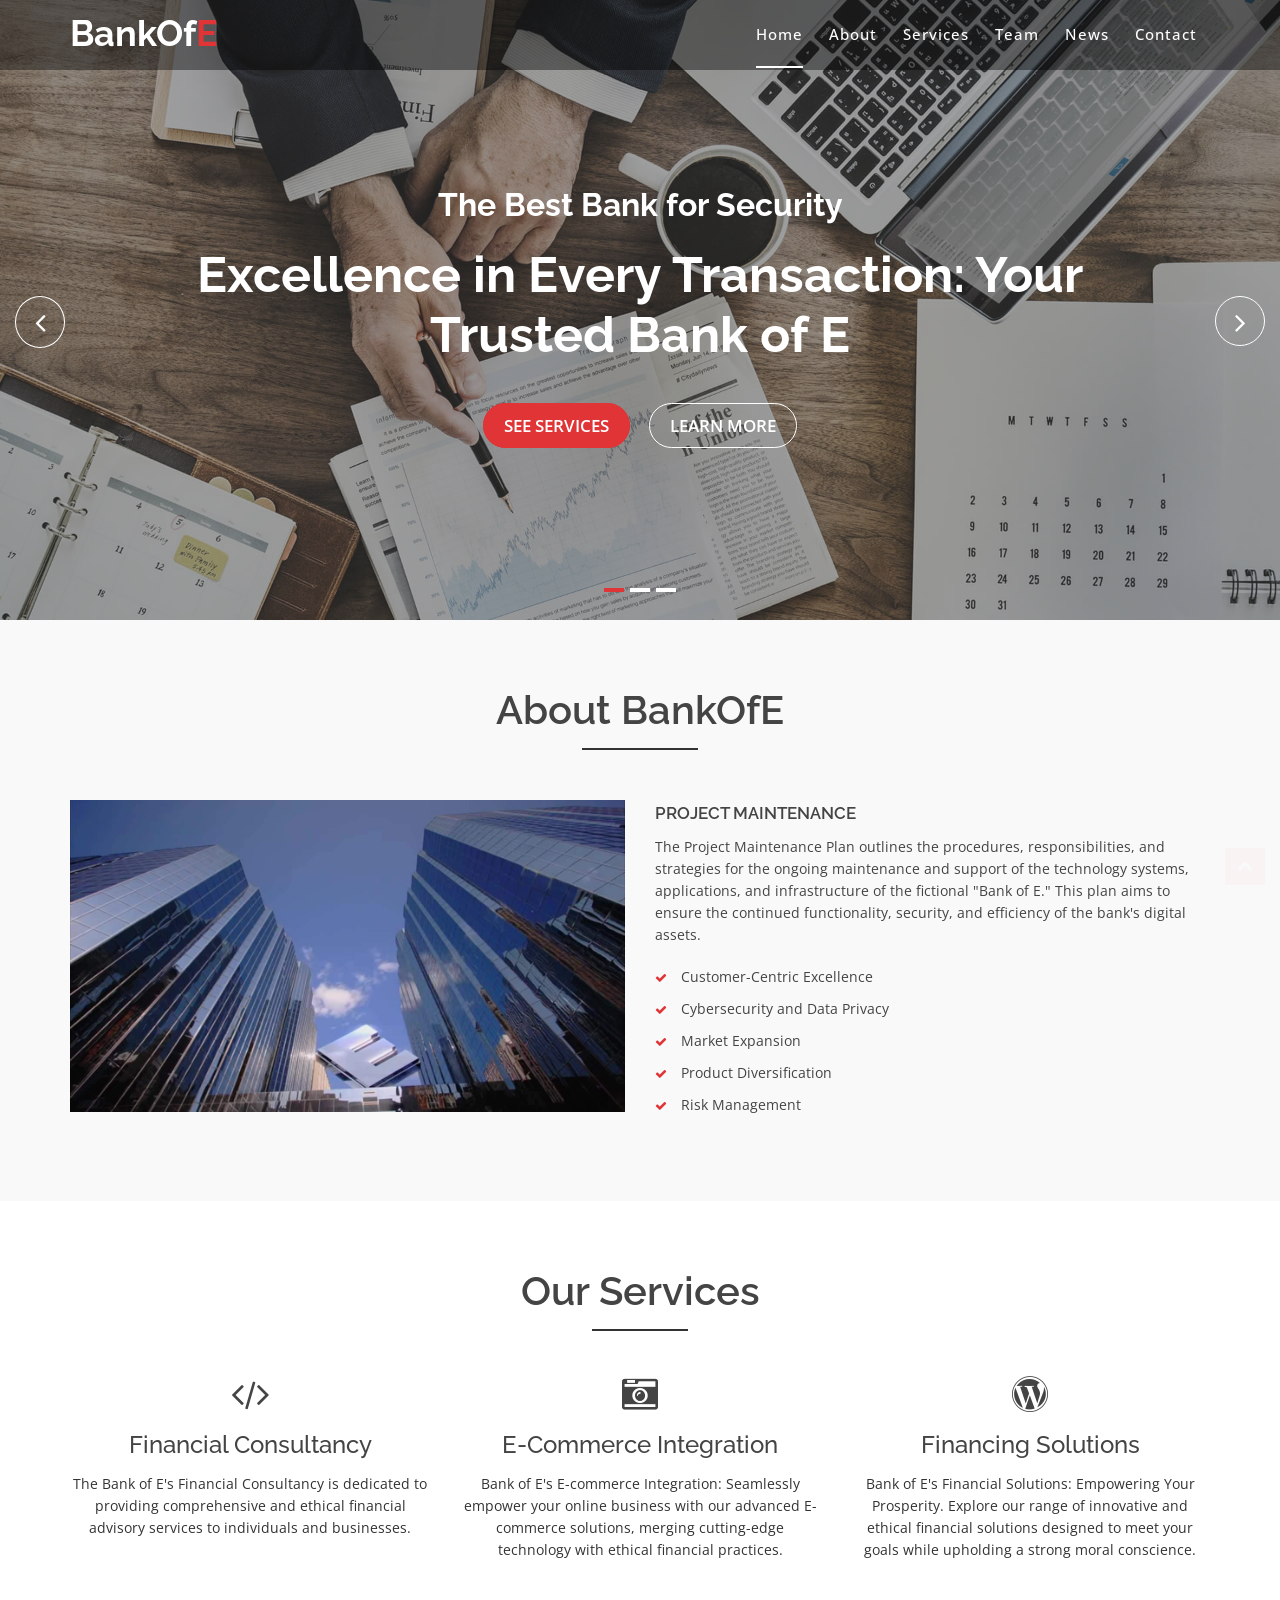
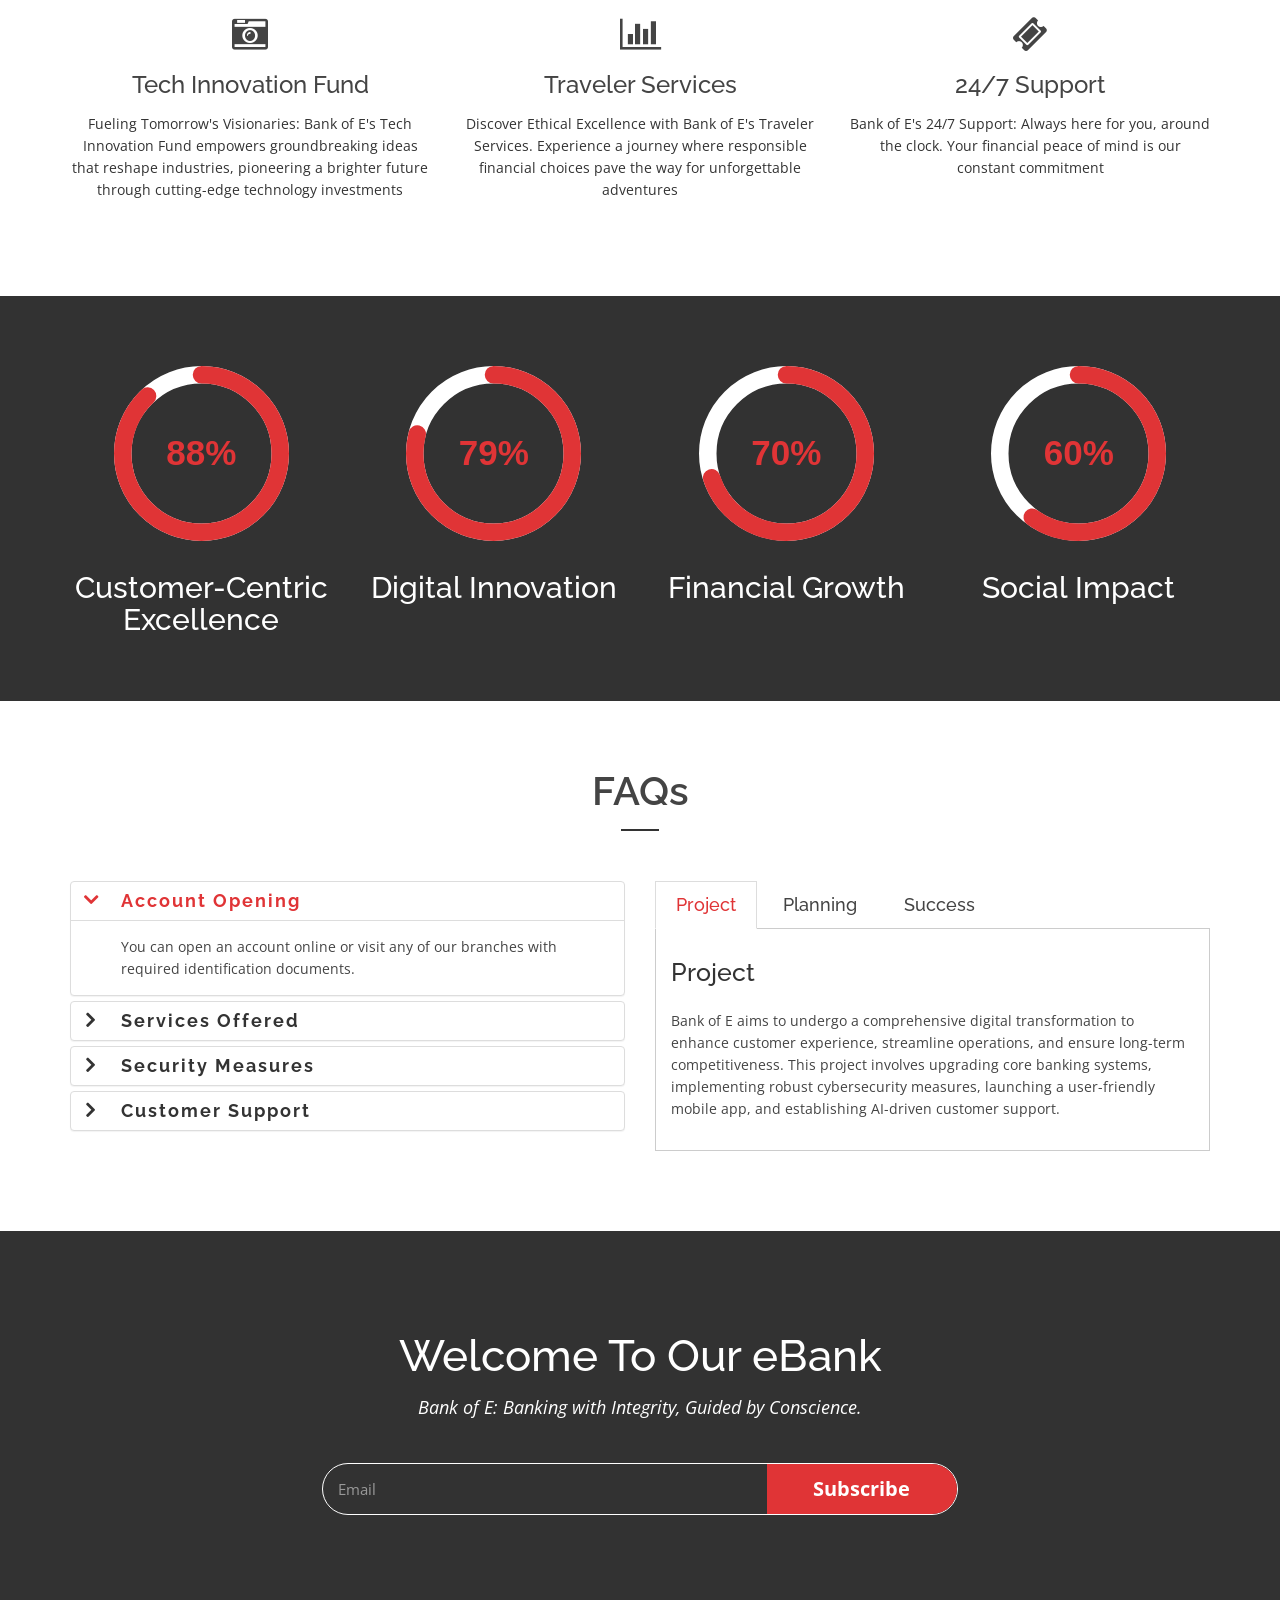
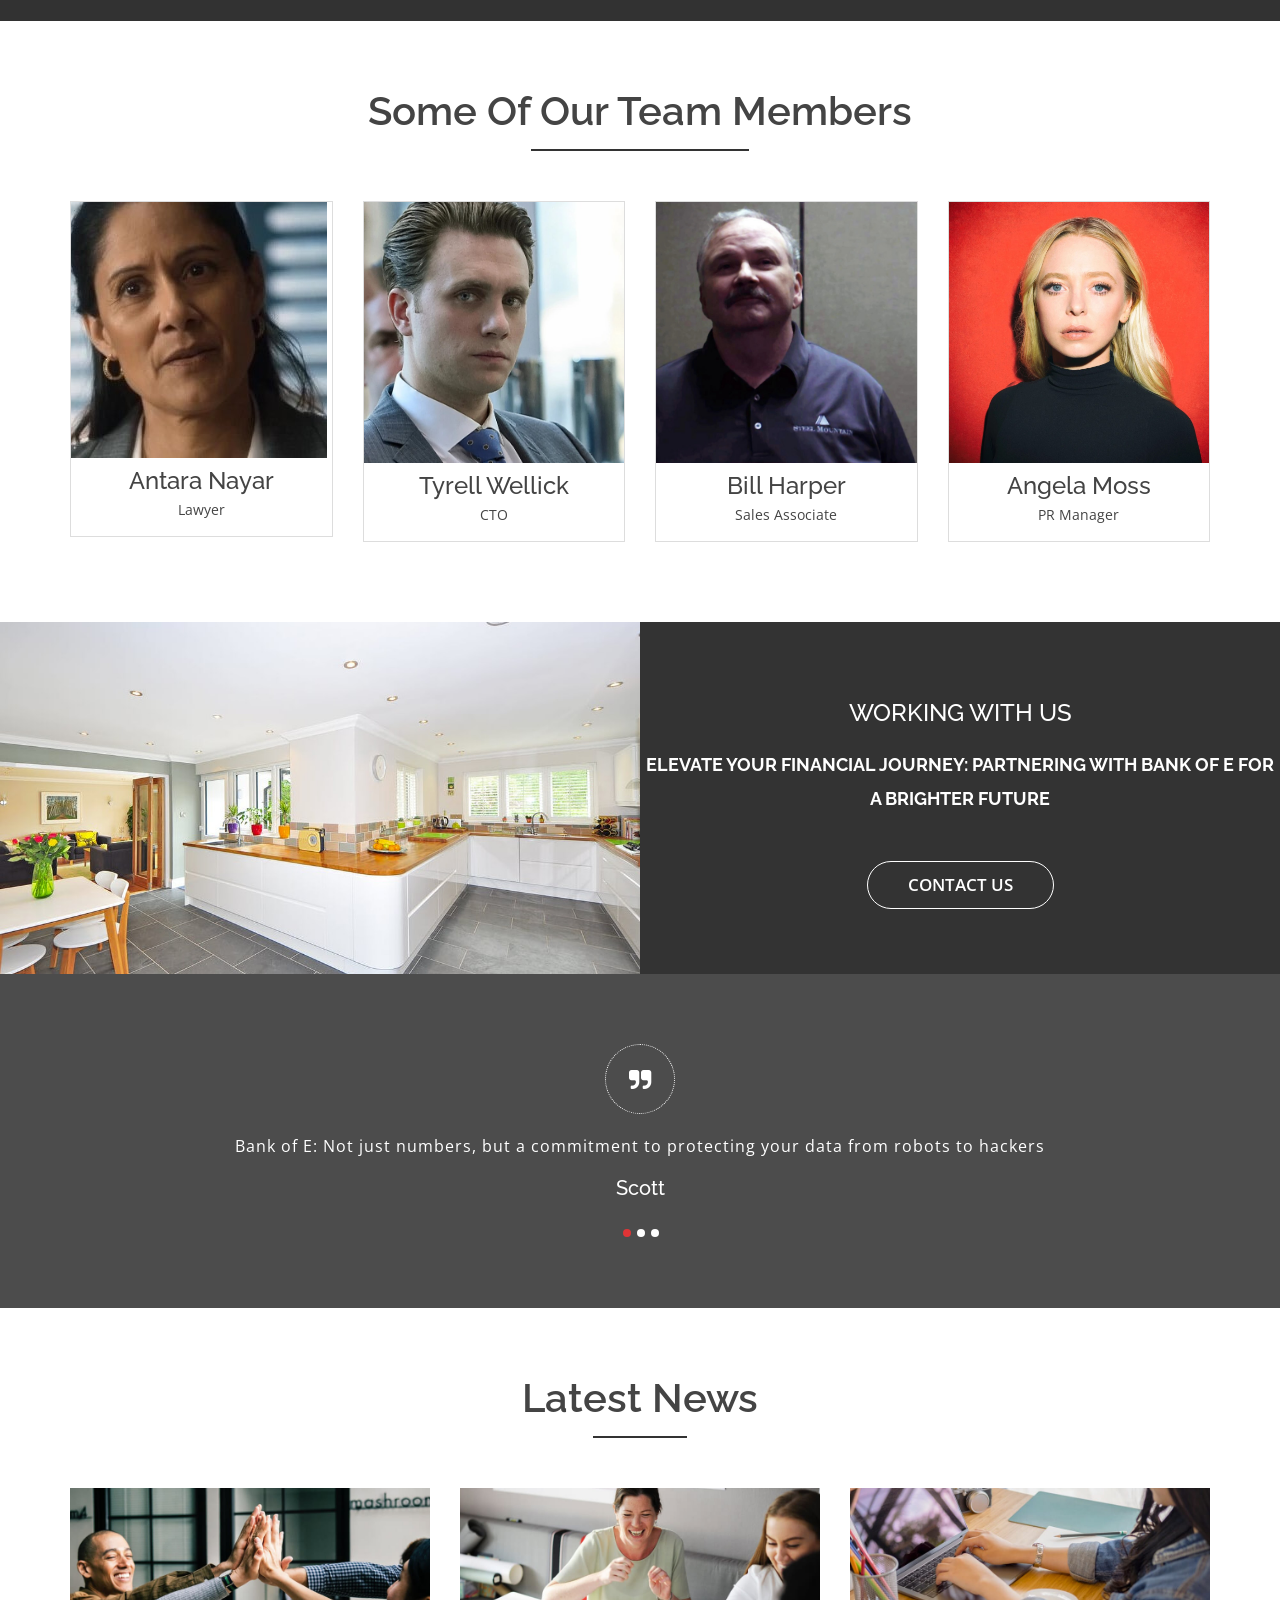
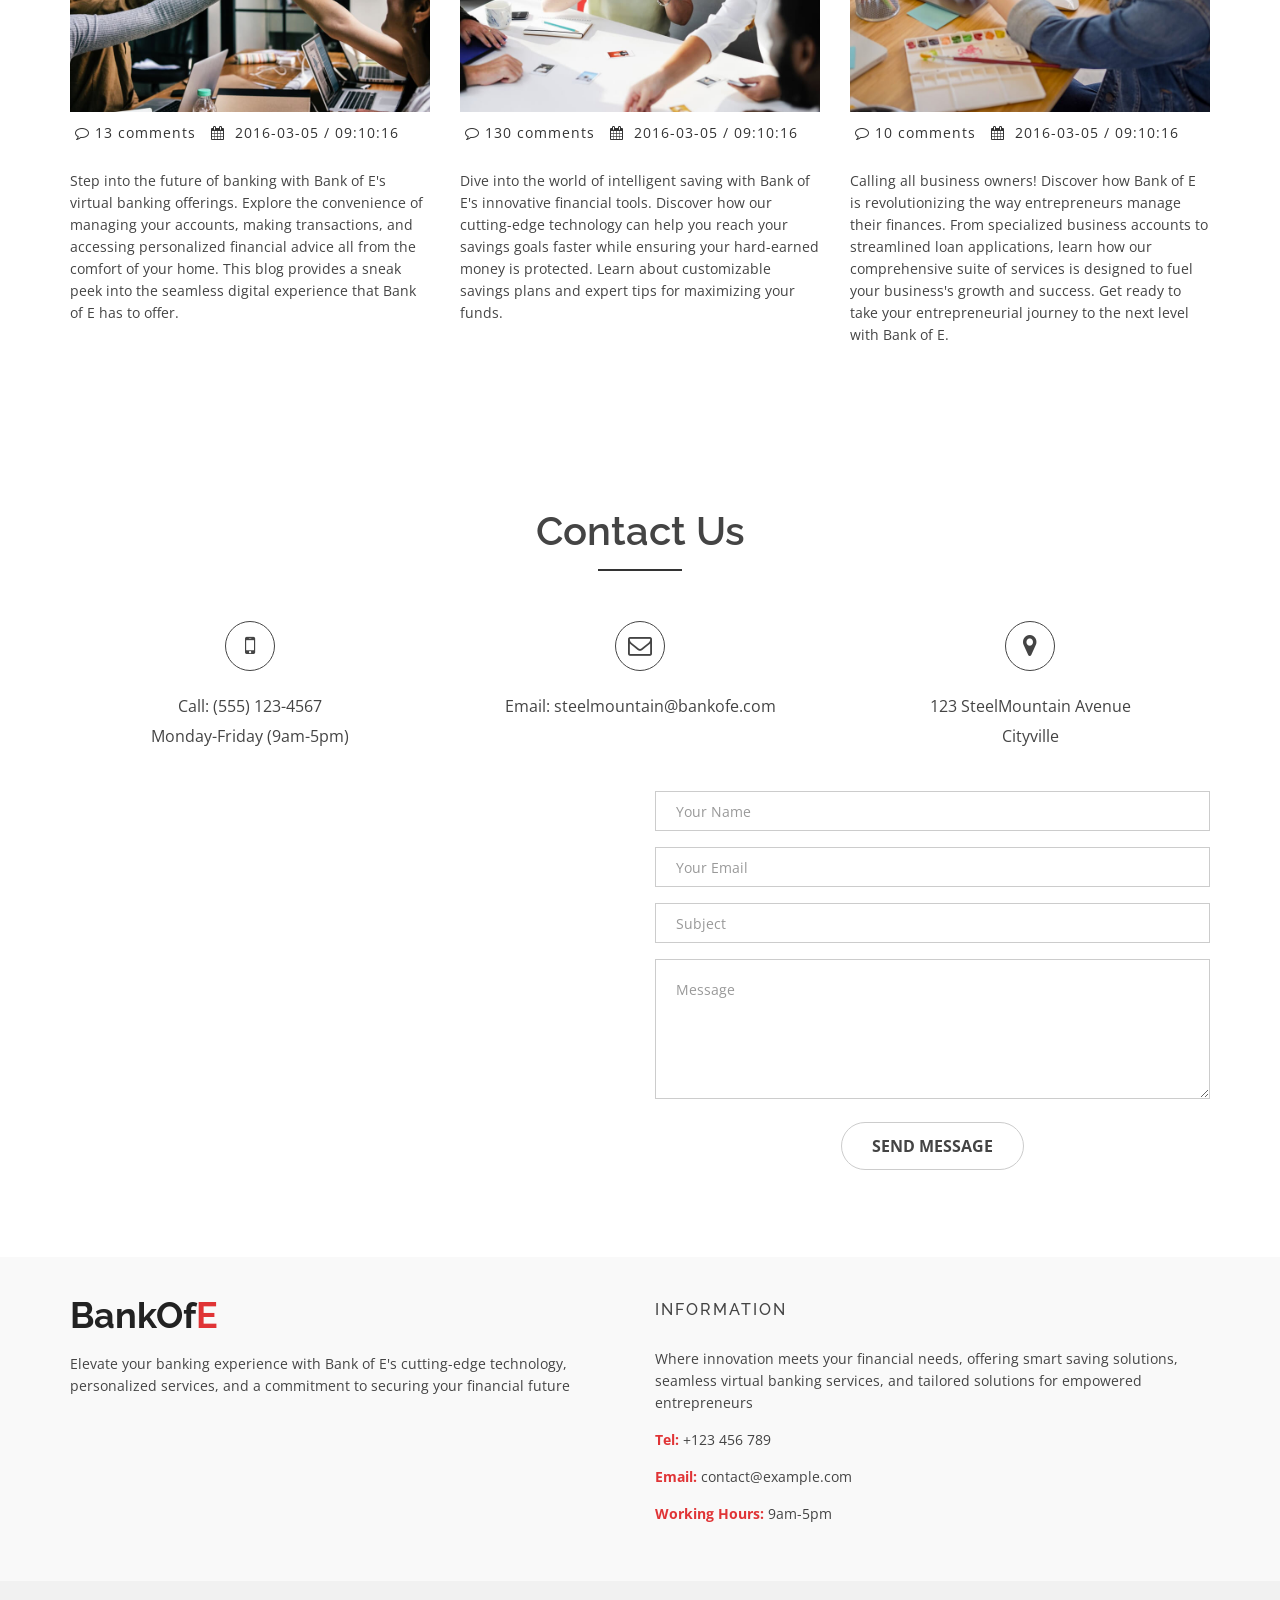
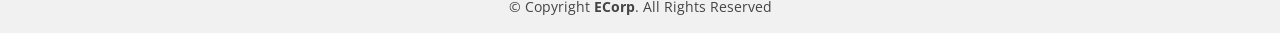
<file: Documents/college/smth/esya/bankofe-site/index.html>
<!doctype html>
<html lang="en">
<head>
  <meta charset="utf-8">
  <title>BankOfE</title>
  <meta content="width=device-width, initial-scale=1.0" name="viewport">
  <meta content="" name="keywords">
  <meta content="" name="description">

  <!-- Favicons -->
  <link href="img/favicon.png" rel="icon">

  <!-- Google Fonts -->
  <link href="https://fonts.googleapis.com/css?family=Open+Sans:300,400,400i,600,700|Raleway:300,400,400i,500,500i,700,800,900" rel="stylesheet">

  <!-- Bootstrap CSS File -->
  <link href="lib/bootstrap/css/bootstrap.min.css" rel="stylesheet">

  <!-- Libraries CSS Files -->
  <link href="lib/nivo-slider/css/nivo-slider.css" rel="stylesheet">
  <link href="lib/owlcarousel/owl.carousel.css" rel="stylesheet">
  <link href="lib/owlcarousel/owl.transitions.css" rel="stylesheet">
  <link href="lib/font-awesome/css/font-awesome.min.css" rel="stylesheet">
  <link href="lib/animate/animate.min.css" rel="stylesheet">
  <link href="lib/venobox/venobox.css" rel="stylesheet">

  <!-- Nivo Slider Theme -->
  <link href="css/nivo-slider-theme.css" rel="stylesheet">

  <!-- Main Stylesheet File -->
  <link href="css/style.css" rel="stylesheet">

  <!-- Responsive Stylesheet File -->
  <link href="css/responsive.css" rel="stylesheet">

</head>

<body data-spy="scroll" data-target="#navbar-example">

  <div id="preloader"></div>

  <header>
    <!-- header-area start -->
    <div id="sticker" class="header-area">
      <div class="container">
        <div class="row">
          <div class="col-md-12 col-sm-12">

            <!-- Navigation -->
            <nav class="navbar navbar-default">
              <!-- Brand and toggle get grouped for better mobile display -->
              <div class="navbar-header">
                <button type="button" class="navbar-toggle collapsed" data-toggle="collapse" data-target=".bs-example-navbar-collapse-1" aria-expanded="false">
										<span class="sr-only">Toggle navigation</span>
										<span class="icon-bar"></span>
										<span class="icon-bar"></span>
										<span class="icon-bar"></span>
									</button>
                <!-- Brand -->
                <a class="navbar-brand page-scroll sticky-logo" href="index.html">
                  <h1>BankOf<span>E</span></h1>
                  <!-- Uncomment below if you prefer to use an image logo -->
                  <!-- <img src="img/logo.png" alt="" title=""> -->
								</a>
              </div>
              <!-- Collect the nav links, forms, and other content for toggling -->
              <div class="collapse navbar-collapse main-menu bs-example-navbar-collapse-1" id="navbar-example">
                <ul class="nav navbar-nav navbar-right">
                  <li class="active">
                    <a class="page-scroll" href="#home">Home</a>
                  </li>
                  <li>
                    <a class="page-scroll" href="#about">About</a>
                  </li>
                  <li>
                    <a class="page-scroll" href="#services">Services</a>
                  </li>
                  <li>
                    <a class="page-scroll" href="#team">Team</a>
                  </li>
                  <li>
                    <a class="page-scroll" href="#blog">News</a>
                  </li>
                  <li>
                    <a class="page-scroll" href="#contact">Contact</a>
                  </li>
                </ul>
              </div>
              <!-- navbar-collapse -->
            </nav>
            <!-- END: Navigation -->
          </div>
        </div>
      </div>
    </div>
    <!-- header-area end -->
  </header>
  <!-- header end -->

  <!-- Start Slider Area -->
  <div id="home" class="slider-area">
    <div class="bend niceties preview-2">
      <div id="ensign-nivoslider" class="slides">
        <img src="img/slider/slider1.jpg" alt="" title="#slider-direction-1" />
        <img src="img/slider/slider2.jpg" alt="" title="#slider-direction-2" />
        <img src="img/slider/slider3.jpg" alt="" title="#slider-direction-3" />
      </div>

      <!-- direction 1 -->
      <div id="slider-direction-1" class="slider-direction slider-one">
        <div class="container">
          <div class="row">
            <div class="col-md-12 col-sm-12 col-xs-12">
              <div class="slider-content">
                <!-- layer 1 -->
                <div class="layer-1-1 hidden-xs wow slideInDown" data-wow-duration="2s" data-wow-delay=".2s">
                  <h2 class="title1">The Best Bank for Security</h2>
                </div>
                <!-- layer 2 -->
                <div class="layer-1-2 wow slideInUp" data-wow-duration="2s" data-wow-delay=".1s">
                  <h1 class="title2">Excellence in Every Transaction: Your Trusted Bank of E</h1>
                </div>
                <!-- layer 3 -->
                <div class="layer-1-3 hidden-xs wow slideInUp" data-wow-duration="2s" data-wow-delay=".2s">
                  <a class="ready-btn right-btn page-scroll" href="#services">See Services</a>
                  <a class="ready-btn page-scroll" href="#about">Learn More</a>
                </div>
              </div>
            </div>
          </div>
        </div>
      </div>

      <!-- direction 2 -->
      <div id="slider-direction-2" class="slider-direction slider-two">
        <div class="container">
          <div class="row">
            <div class="col-md-12 col-sm-12 col-xs-12">
              <div class="slider-content text-center">
                <!-- layer 1 -->
                <div class="layer-1-1 hidden-xs wow slideInUp" data-wow-duration="2s" data-wow-delay=".2s">
                  <h2 class="title1">The Best Bank for Security </h2>
                </div>
                <!-- layer 2 -->
                <div class="layer-1-2 wow slideInUp" data-wow-duration="2s" data-wow-delay=".1s">
                  <h1 class="title2">Elevate Your Financial Horizon with Bank of E</h1>
                </div>
                <!-- layer 3 -->
                <div class="layer-1-3 hidden-xs wow slideInUp" data-wow-duration="2s" data-wow-delay=".2s">
                  <a class="ready-btn right-btn page-scroll" href="#services">See Services</a>
                  <a class="ready-btn page-scroll" href="#about">Learn More</a>
                </div>
              </div>
            </div>
          </div>
        </div>
      </div>

      <!-- direction 3 -->
      <div id="slider-direction-3" class="slider-direction slider-two">
        <div class="container">
          <div class="row">
            <div class="col-md-12 col-sm-12 col-xs-12">
              <div class="slider-content">
                <!-- layer 1 -->
                <div class="layer-1-1 hidden-xs wow slideInUp" data-wow-duration="2s" data-wow-delay=".2s">
                  <h2 class="title1">The Best Bank for Security </h2>
                </div>
                <!-- layer 2 -->
                <div class="layer-1-2 wow slideInUp" data-wow-duration="2s" data-wow-delay=".1s">
                  <h1 class="title2">Empowering Your Financial Journey at the Bank of E</h1>
                </div>
                <!-- layer 3 -->
                <div class="layer-1-3 hidden-xs wow slideInUp" data-wow-duration="2s" data-wow-delay=".2s">
                  <a class="ready-btn right-btn page-scroll" href="#services">See Services</a>
                  <a class="ready-btn page-scroll" href="#about">Learn More</a>
                </div>
              </div>
            </div>
          </div>
        </div>
      </div>
    </div>
  </div>
  <!-- End Slider Area -->

  <!-- Start About area -->
  <div id="about" class="about-area area-padding">
    <div class="container">
      <div class="row">
        <div class="col-md-12 col-sm-12 col-xs-12">
          <div class="section-headline text-center">
            <h2>About BankOfE</h2>
          </div>
        </div>
      </div>
      <div class="row">
        <!-- single-well start-->
        <div class="col-md-6 col-sm-6 col-xs-12">
          <div class="well-left">
            <div class="single-well">
              <a href="#">
								  <img src="img/about/1.jpg" alt="">
								</a>
            </div>
          </div>
        </div>
        <!-- single-well end-->
        <div class="col-md-6 col-sm-6 col-xs-12">
          <div class="well-middle">
            <div class="single-well">
              <a href="#">
                <h4 class="sec-head">project Maintenance</h4>
              </a>
              <p>
                The Project Maintenance Plan outlines the procedures, responsibilities, and strategies for the ongoing maintenance and support of the technology systems, applications, and infrastructure of the fictional "Bank of E." This plan aims to ensure the continued functionality, security, and efficiency of the bank's digital assets.
              </p>
              <ul>
                <li>
                  <i class="fa fa-check"></i> Customer-Centric Excellence
                </li>
                <li>
                  <i class="fa fa-check"></i> Cybersecurity and Data Privacy
                </li>
                <li>
                  <i class="fa fa-check"></i> Market Expansion
                </li>
                <li>
                  <i class="fa fa-check"></i> Product Diversification
                </li>
                <li>
                  <i class="fa fa-check"></i> Risk Management
                </li>
              </ul>
            </div>
          </div>
        </div>
        <!-- End col-->
      </div>
    </div>
  </div>
  <!-- End About area -->

  <!-- Start Service area -->
  <div id="services" class="services-area area-padding">
    <div class="container">
      <div class="row">
        <div class="col-md-12 col-sm-12 col-xs-12">
          <div class="section-headline services-head text-center">
            <h2>Our Services</h2>
          </div>
        </div>
      </div>
      <div class="row text-center">
        <div class="services-contents">
          <!-- Start Left services -->
          <div class="col-md-4 col-sm-4 col-xs-12">
            <div class="about-move">
              <div class="services-details">
                <div class="single-services">
                  <a class="services-icon" href="#">
											<i class="fa fa-code"></i>
										</a>
                  <h4>Financial Consultancy</h4>
                  <p>
                    The Bank of E's Financial Consultancy is dedicated to providing comprehensive and ethical financial advisory services to individuals and businesses.
                  </p>
                </div>
              </div>
              <!-- end about-details -->
            </div>
          </div>
          <div class="col-md-4 col-sm-4 col-xs-12">
            <div class="about-move">
              <div class="services-details">
                <div class="single-services">
                  <a class="services-icon" href="#">
											<i class="fa fa-camera-retro"></i>
										</a>
                  <h4>E-Commerce Integration</h4>
                  <p>
                    Bank of E's E-commerce Integration: Seamlessly empower your online business with our advanced E-commerce solutions, merging cutting-edge technology with ethical financial practices.
                  </p>
                </div>
              </div>
              <!-- end about-details -->
            </div>
          </div>
          <div class="col-md-4 col-sm-4 col-xs-12">
            <!-- end col-md-4 -->
            <div class=" about-move">
              <div class="services-details">
                <div class="single-services">
                  <a class="services-icon" href="#">
											<i class="fa fa-wordpress"></i>
										</a>
                  <h4>Financing Solutions</h4>
                  <p>
                    Bank of E's Financial Solutions: Empowering Your Prosperity. Explore our range of innovative and ethical financial solutions designed to meet your goals while upholding a strong moral conscience. 
                  </p>
                </div>
              </div>
              <!-- end about-details -->
            </div>
          </div>
          <div class="col-md-4 col-sm-4 col-xs-12">
            <!-- end col-md-4 -->
            <div class=" about-move">
              <div class="services-details">
                <div class="single-services">
                  <a class="services-icon" href="#">
											<i class="fa fa-camera-retro"></i>
										</a>
                  <h4>Tech Innovation Fund</h4>
                  <p>
                    Fueling Tomorrow's Visionaries: Bank of E's Tech Innovation Fund empowers groundbreaking ideas that reshape industries, pioneering a brighter future through cutting-edge technology investments
                  </p>
                </div>
              </div>
              <!-- end about-details -->
            </div>
          </div>
          <!-- End Left services -->
          <div class="col-md-4 col-sm-4 col-xs-12">
            <!-- end col-md-4 -->
            <div class=" about-move">
              <div class="services-details">
                <div class="single-services">
                  <a class="services-icon" href="#">
											<i class="fa fa-bar-chart"></i>
										</a>
                  <h4>Traveler Services</h4>
                  <p>Discover Ethical Excellence with Bank of E's Traveler Services. Experience a journey where responsible financial choices pave the way for unforgettable adventures
                  </p>
                </div>
              </div>
              <!-- end about-details -->
            </div>
          </div>
          <!-- End Left services -->
          <div class="col-md-4 col-sm-4 col-xs-12">
            <!-- end col-md-4 -->
            <div class=" about-move">
              <div class="services-details">
                <div class="single-services">
                  <a class="services-icon" href="#">
											<i class="fa fa-ticket"></i>
										</a>
                  <h4>24/7 Support</h4>
                  <p>Bank of E's 24/7 Support: Always here for you, around the clock. Your financial peace of mind is our constant commitment
                  </p>
                </div>
              </div>
              <!-- end about-details -->
            </div>
          </div>
        </div>
      </div>
    </div>
  </div>
  <!-- End Service area -->

  <!-- our-skill-area start -->
  <div class="our-skill-area fix hidden-sm">
    <div class="test-overly"></div>
    <div class="skill-bg area-padding-2">
      <div class="container">
        <!-- section-heading end -->
        <div class="row">
          <div class="skill-text">
            <!-- single-skill start -->
            <div class="col-xs-12 col-sm-3 col-md-3 text-center">
              <div class="single-skill">
                <div class="progress-circular">
                  <input type="text" class="knob" value="0" data-rel="95" data-linecap="round" data-width="175" data-bgcolor="#fff" data-fgcolor="#e03436" data-thickness=".20" data-readonly="true" disabled>
                  <h3 class="progress-h4">Customer-Centric Excellence</h3>
                </div>
              </div>
            </div>
            <!-- single-skill end -->
            <!-- single-skill start -->
            <div class="col-xs-12 col-sm-3 col-md-3 text-center">
              <div class="single-skill">
                <div class="progress-circular">
                  <input type="text" class="knob" value="0" data-rel="85" data-linecap="round" data-width="175" data-bgcolor="#fff" data-fgcolor="#e03436" data-thickness=".20" data-readonly="true" disabled>
                  <h3 class="progress-h4">Digital Innovation</h3>
                </div>
              </div>
            </div>
            <!-- single-skill end -->
            <!-- single-skill start -->
            <div class="col-xs-12 col-sm-3 col-md-3 text-center">
              <div class="single-skill">
                <div class="progress-circular">
                  <input type="text" class="knob" value="0" data-rel="75" data-linecap="round" data-width="175" data-bgcolor="#fff" data-fgcolor="#e03436" data-thickness=".20" data-readonly="true" disabled>
                  <h3 class="progress-h4"> Financial Growth</h3>
                </div>
              </div>
            </div>
            <!-- single-skill end -->
            <!-- single-skill start -->
            <div class="col-xs-12 col-sm-3 col-md-3 text-center">
              <div class="single-skill">
                <div class="progress-circular">
                  <input type="text" class="knob" value="0" data-rel="65" data-linecap="round" data-width="175" data-bgcolor="#fff" data-fgcolor="#e03436" data-thickness=".20" data-readonly="true" disabled>
                  <h3 class="progress-h4">Social Impact</h3>
                </div>
              </div>
            </div>
            <!-- single-skill end -->
          </div>
        </div>
      </div>
    </div>
  </div>
  <!-- our-skill-area end -->

  <!-- Faq area start -->
  <div class="faq-area area-padding">
    <div class="container">
      <div class="row">
        <div class="col-md-12 col-sm-12 col-xs-12">
          <div class="section-headline text-center">
            <h2>FAQs</h2>
          </div>
        </div>
      </div>
      <div class="row">
        <div class="col-md-6 col-sm-6 col-xs-12">
          <div class="faq-details">
            <div class="panel-group" id="accordion">
              <!-- Panel Default -->
              <div class="panel panel-default">
                <div class="panel-heading">
                  <h4 class="check-title">
											<a data-toggle="collapse" class="active" data-parent="#accordion" href="#check1">
                                                <span class="acc-icons"></span>Account Opening
											</a>
										</h4>
                </div>
                <div id="check1" class="panel-collapse collapse in">
                  <div class="panel-body">
                    <p>
You can open an account online or visit any of our branches with required identification documents.
                    </p>
                  </div>
                </div>
              </div>
              <!-- End Panel Default -->
              <!-- Panel Default -->
              <div class="panel panel-default">
                <div class="panel-heading">
                  <h4 class="check-title">
											<a data-toggle="collapse" data-parent="#accordion" href="#check2">
                                                <span class="acc-icons"></span> Services Offered
											</a>
										</h4>
                </div>
                <div id="check2" class="panel-collapse collapse">
                  <div class="panel-body">
                    <p>
                      We offer a range of services, including savings and checking accounts, loans, investments, and digital banking options.
                    </p>
                  </div>
                </div>
              </div>
              <!-- End Panel Default -->
              <!-- Panel Default -->
              <div class="panel panel-default">
                <div class="panel-heading">
                  <h4 class="check-title">
											<a data-toggle="collapse" data-parent="#accordion" href="#check3">
                                                <span class="acc-icons"></span>Security Measures
											</a>
										</h4>
                </div>
                <div id="check3" class="panel-collapse collapse ">
                  <div class="panel-body">
                    <p>
                      We employ advanced encryption, multi-factor authentication, and regular security audits to safeguard your assets and data.
                    </p>
                  </div>
                </div>
              </div>
              <!-- End Panel Default -->
              <!-- Panel Default -->
              <div class="panel panel-default">
                <div class="panel-heading">
                  <h4 class="check-title">
											<a data-toggle="collapse" data-parent="#accordion" href="#check4">
                                                <span class="acc-icons"></span>Customer Support
											</a>
										</h4>
                </div>
                <div id="check4" class="panel-collapse collapse">
                  <div class="panel-body">
                    <p>
                      You can contact our 24/7 customer support through phone, email, or live chat on our website for assistance with your banking needs.
                    </p>
                  </div>
                </div>
              </div>
              <!-- End Panel Default -->
            </div>
          </div>
        </div>
        <div class="col-md-6 col-sm-6 col-xs-12">
          <div class="tab-menu">
            <!-- Nav tabs -->
            <ul class="nav nav-tabs" role="tablist">
              <li class="active">
                <a href="#p-view-1" role="tab" data-toggle="tab">Project</a>
              </li>
              <li>
                <a href="#p-view-2" role="tab" data-toggle="tab">Planning</a>
              </li>
              <li>
                <a href="#p-view-3" role="tab" data-toggle="tab">Success</a>
              </li>
            </ul>
          </div>
          <div class="tab-content">
            <div class="tab-pane active" id="p-view-1">
              <div class="tab-inner">
                <div class="event-content head-team">
                  <h4>Project</h4>
                  <p>
                    Bank of E aims to undergo a comprehensive digital transformation to enhance customer experience, streamline operations, and ensure long-term competitiveness. This project involves upgrading core banking systems, implementing robust cybersecurity measures, launching a user-friendly mobile app, and establishing AI-driven customer support.
                  </p>
                </div>
              </div>
            </div>
            <div class="tab-pane" id="p-view-2">
              <div class="tab-inner">
                <div class="event-content head-team">
                  <h4>Planning</h4>
                  <p>
                    By adhering to this concise project plan and ensuring these success factors, Bank of E can expect a successful expansion and modernization effort, positioning the bank as a leader in the industry and enhancing its reputation and customer base.
                  </p>
                </div>
              </div>
            </div>
            <div class="tab-pane" id="p-view-3">
              <div class="tab-inner">
                <div class="event-content head-team">
                  <h4>Success</h4>
                  <p>
                    By executing this comprehensive project plan, Bank of E aims to establish itself as a leader in the banking industry, delivering unparalleled value and services to its customers while contributing positively to the community and environment.
                  </p>
                </div>
              </div>
            </div>
          </div>
        </div>
      </div>
      <!-- end Row -->
    </div>
  </div>
  <!-- End Faq Area -->

  <!-- Start Wellcome Area -->
  <div class="wellcome-area">
    <div class="well-bg">
      <div class="test-overly"></div>
      <div class="container">
        <div class="row">
          <div class="col-md-12 col-sm-12 col-xs-12">
            <div class="wellcome-text">
              <div class="well-text text-center">
                <h2>Welcome To Our eBank</h2>
                <p>
                  Bank of E: Banking with Integrity, Guided by Conscience.
                </p>
                <div class="subs-feilds">
                  <div class="suscribe-input">
                    <input type="email" class="email form-control width-80" id="sus_email" placeholder="Email">
                    <button type="submit" id="sus_submit" class="add-btn width-20">Subscribe</button>
                    <div id="msg_Submit" class="h3 text-center hidden"></div>
                  </div>
                </div>
              </div>
            </div>
          </div>
        </div>
      </div>
    </div>
  </div>
  <!-- End Wellcome Area -->

  <!-- Start team Area -->
  <div id="team" class="our-team-area area-padding">
    <div class="container">
      <div class="row">
        <div class="col-md-12 col-sm-12 col-xs-12">
          <div class="section-headline text-center">
            <h2>Some of our team members</h2>
          </div>
        </div>
      </div>
      <div class="row">
        <div class="team-top">
          <div class="col-md-3 col-sm-3 col-xs-12">
            <div class="single-team-member">
              <div class="team-img">
                <a href="#">
										<img src="img/team/antaranayar.jpg" alt="">
									</a>
                <div class="team-social-icon text-center">
                  <ul>
                    <li>
                      <a href="https://github.com/antaranayar">
													<i class="fa fa-github"></i>
												</a>
                    </li>
                    <li>
                      <a href="https://www.instagram.com/antaranayar">
													<i class="fa fa-instagram"></i>
												</a>
                    </li>
                  </ul>
                </div>
              </div>
              <div class="team-content text-center">
                <h4>Antara Nayar</h4>
                <p>Lawyer</p>
              </div>
            </div>
          </div>
          <!-- End column -->
          <div class="col-md-3 col-sm-3 col-xs-12">
            <div class="single-team-member">
              <div class="team-img">
                <a href="https://github.com/scottknowlesfsc">
										<img src="img/team/Mrrobot_person_martin.jpg" alt="">
									</a>
                <div class="team-social-icon text-center">
                  <ul>
                    <li>
                      <a href="https://www.github.com/tyrellwellickfsc">
													<i class="fa fa-github"></i>
												</a>
                    </li>
                    <li>
                    </li>
                  </ul>
                </div>
              </div>
              <div class="team-content text-center">
                <h4>Tyrell Wellick</h4>
                <p>CTO</p>
              </div>
            </div>
          </div>
          <!-- End column -->
          <div class="col-md-3 col-sm-3 col-xs-12">
            <div class="single-team-member">
              <div class="team-img">
                <a href="#">
										<img src="img/team/download3.jpeg" alt="">
									</a>
                <div class="team-social-icon text-center">
                  <ul>
                    <li>
                    </li>
                    <li>
                      <a href="https://github.com/billharpfsc">
													<i class="fa fa-github"></i>
												</a>
                    </li>
                    <li>
                      <a href="https://instagram.com/billharpfsc">
													<i class="fa fa-instagram"></i>
												</a>
                    </li>
                  </ul>
                </div>
              </div>
              <div class="team-content text-center">
                <h4>Bill Harper</h4>
                <p>Sales Associate</p>
              </div>
            </div>
          </div>
          <!-- End column -->
          <div class="col-md-3 col-sm-3 col-xs-12">
            <div class="single-team-member">
              <div class="team-img">
                <a href="#">
										<img src="img/team/download2.jpg" alt="">
									</a>
                <div class="team-social-icon text-center">
                  <ul>
                    <li>
                    </li>
                    <li>
                      <a href="https://github.com/angelamossfsc">
													<i class="fa fa-github"></i>
												</a>
                    </li>
                    <li>
                      <a href="https://instagram.com/angelamossfsc">
													<i class="fa fa-instagram"></i>
												</a>
                    </li>
                  </ul>
                </div>
              </div>
              <div class="team-content text-center">
                <h4>Angela Moss</h4>
                <p>PR Manager</p>
              </div>
            </div>
          </div>
          <!-- End column -->
        </div>
      </div>
    </div>
  </div>
  <!-- End Team Area -->

  <!-- Start reviews Area -->
  <div class="reviews-area hidden-xs">
    <div class="work-us">
      <div class="work-left-text">
        <a href="#">
						<img src="img/about/2.jpg" alt="">
					</a>
      </div>
      <div class="work-right-text text-center">
        <h2>working with us</h2>
        <h5>Elevate Your Financial Journey: Partnering with Bank of E for a Brighter Future</h5>
        <a href="#contact" class="ready-btn">Contact us</a>
      </div>
    </div>
  </div>
  <!-- End reviews Area -->

  <!-- Start Testimonials -->
  <div class="testimonials-area">
    <div class="testi-inner area-padding">
      <div class="testi-overly"></div>
      <div class="container ">
        <div class="row">
          <div class="col-md-12 col-sm-12 col-xs-12">
            <!-- Start testimonials Start -->
            <div class="testimonial-content text-center">
              <a class="quate" href="#"><i class="fa fa-quote-right"></i></a>
              <!-- start testimonial carousel -->
              <div class="testimonial-carousel">
                <div class="single-testi">
                  <div class="testi-text">
                    <p>
                      Bank of E: Not just numbers, but a commitment to protecting your data from robots to hackers
                    </p>
                    <h6>Scott</h6>
                  </div>
                </div>
                <!-- End single item -->
                <div class="single-testi">
                  <div class="testi-text">
                    <p>
                      Empowering Your Finances, Fortifying Your Privacy: Bank of E, where advanced technology and vigilant cybersecurity join forces
                    </p>
                    <h6>Bill</h6>
                  </div>
                </div>
                <!-- End single item -->
                <div class="single-testi">
                  <div class="testi-text">
                    <p>
                      Secure Banking, Seamless Experience: At Bank of E, we safeguard your financial dreams with cutting-edge cybersecurity
                    </p>
                    <h6>Angelo</h6>
                  </div>
                </div>
                <!-- End single item -->
              </div>
            </div>
            <!-- End testimonials end -->
          </div>
          <!-- End Right Feature -->
        </div>
      </div>
    </div>
  </div>
  <!-- End Testimonials -->
  <!-- Start Blog Area -->
  <div id="blog" class="blog-area">
    <div class="blog-inner area-padding">
      <div class="blog-overly"></div>
      <div class="container ">
        <div class="row">
          <div class="col-md-12 col-sm-12 col-xs-12">
            <div class="section-headline text-center">
              <h2>Latest News</h2>
            </div>
          </div>
        </div>
        <div class="row">
          <!-- Start Left Blog -->
          <div class="col-md-4 col-sm-4 col-xs-12">
            <div class="single-blog">
              <div class="single-blog-img">
										<img src="img/blog/1.jpg" alt="">
									</a>
              </div>
              <div class="blog-meta">
                <span class="comments-type">
										<i class="fa fa-comment-o"></i>
										<a href="#">13 comments</a>
									</span>
                <span class="date-type">
										<i class="fa fa-calendar"></i>2016-03-05 / 09:10:16
									</span>
              </div>
              <div class="blog-text">
                <h4>
									</h4>
                <p>Step into the future of banking with Bank of E's virtual banking offerings. Explore the convenience of managing your accounts, making transactions, and accessing personalized financial advice all from the comfort of your home. This blog provides a sneak peek into the seamless digital experience that Bank of E has to offer.
                </p>
              </div>
              <span>
								</span>
            </div>
            <!-- Start single blog -->
          </div>
          <!-- End Left Blog-->
          <!-- Start Left Blog -->
          <div class="col-md-4 col-sm-4 col-xs-12">
            <div class="single-blog">
              <div class="single-blog-img">
										<img src="img/blog/2.jpg" alt="">
									</a>
              </div>
              <div class="blog-meta">
                <span class="comments-type">
										<i class="fa fa-comment-o"></i>
										<a href="#">130 comments</a>
									</span>
                <span class="date-type">
										<i class="fa fa-calendar"></i>2016-03-05 / 09:10:16
									</span>
              </div>
              <div class="blog-text">
                <h4>
									</h4>
                <p>
                  Dive into the world of intelligent saving with Bank of E's innovative financial tools. Discover how our cutting-edge technology can help you reach your savings goals faster while ensuring your hard-earned money is protected. Learn about customizable savings plans and expert tips for maximizing your funds.
                </p>
              </div>
              <span>
								</span>
            </div>
            <!-- Start single blog -->
          </div>
          <!-- End Left Blog-->
          <!-- Start Right Blog-->
          <div class="col-md-4 col-sm-4 col-xs-12">
            <div class="single-blog">
              <div class="single-blog-img">
										<img src="img/blog/3.jpg" alt="">
									</a>
              </div>
              <div class="blog-meta">
                <span class="comments-type">
										<i class="fa fa-comment-o"></i>
										<a href="#">10 comments</a>
									</span>
                <span class="date-type">
										<i class="fa fa-calendar"></i>2016-03-05 / 09:10:16
									</span>
              </div>
              <div class="blog-text">
                <h4>
									</h4>
                <p>
                  Calling all business owners! Discover how Bank of E is revolutionizing the way entrepreneurs manage their finances. From specialized business accounts to streamlined loan applications, learn how our comprehensive suite of services is designed to fuel your business's growth and success. Get ready to take your entrepreneurial journey to the next level with Bank of E.
                </p>
              </div>
              <span>
								</span>
            </div>
          </div>
        </div>
      </div>
    </div>
  </div>
  <div id="contact" class="contact-area">
    <div class="contact-inner area-padding">
      <div class="contact-overly"></div>
      <div class="container ">
        <div class="row">
          <div class="col-md-12 col-sm-12 col-xs-12">
            <div class="section-headline text-center">
              <h2>Contact us</h2>
            </div>
          </div>
        </div>
        <div class="row">
          <!-- Start contact icon column -->
          <div class="col-md-4 col-sm-4 col-xs-12">
            <div class="contact-icon text-center">
              <div class="single-icon">
                <i class="fa fa-mobile"></i>
                <p>
                  Call: (555) 123-4567<br>
                  <span>Monday-Friday (9am-5pm)</span>
                </p>
              </div>
            </div>
          </div>
          <!-- Start contact icon column -->
          <div class="col-md-4 col-sm-4 col-xs-12">
            <div class="contact-icon text-center">
              <div class="single-icon">
                <i class="fa fa-envelope-o"></i>
                <p>
                  Email: steelmountain@bankofe.com<br>
                </p>
              </div>
            </div>
          </div>
          <!-- Start contact icon column -->
          <div class="col-md-4 col-sm-4 col-xs-12">
            <div class="contact-icon text-center">
              <div class="single-icon">
                <i class="fa fa-map-marker"></i>
                <p>
                  123 SteelMountain Avenue<br>
                  <span>Cityville</span>
                </p>
              </div>
            </div>
          </div>
        </div>
        <div class="row">

          <!-- Start Google Map -->
          <div class="col-md-6 col-sm-6 col-xs-12">
            <!-- Start Map -->
            <iframe src="https://www.google.com/maps/embed?pb=!1m18!1m12!1m3!1d22864.11283411948!2d-73.96468908098944!3d40.630720240038435!2m3!1f0!2f0!3f0!3m2!1i1024!2i768!4f13.1!3m3!1m2!1s0x89c24fa5d33f083b%3A0xc80b8f06e177fe62!2sNew+York%2C+NY%2C+USA!5e0!3m2!1sen!2sbg!4v1540447494452" width="100%" height="380" frameborder="0" style="border:0" allowfullscreen></iframe>
            <!-- End Map -->
          </div>
          <!-- End Google Map -->

          <!-- Start  contact -->
          <div class="col-md-6 col-sm-6 col-xs-12">
            <div class="form contact-form">
              <div id="sendmessage">Your message has been sent. Thank you!</div>
              <div id="errormessage"></div>
              <form action="" method="post" role="form" class="contactForm">
                <div class="form-group">
                  <input type="text" name="name" class="form-control" id="name" placeholder="Your Name" data-rule="minlen:4" data-msg="Please enter at least 4 chars" />
                  <div class="validation"></div>
                </div>
                <div class="form-group">
                  <input type="email" class="form-control" name="email" id="email" placeholder="Your Email" data-rule="email" data-msg="Please enter a valid email" />
                  <div class="validation"></div>
                </div>
                <div class="form-group">
                  <input type="text" class="form-control" name="subject" id="subject" placeholder="Subject" data-rule="minlen:4" data-msg="Please enter at least 8 chars of subject" />
                  <div class="validation"></div>
                </div>
                <div class="form-group">
                  <textarea class="form-control" name="message" rows="5" data-rule="required" data-msg="Please write something for us" placeholder="Message"></textarea>
                  <div class="validation"></div>
                </div>
                <div class="text-center"><button type="submit">Send Message</button></div>
              </form>
            </div>
          </div>
          <!-- End Left contact -->
        </div>
      </div>
    </div>
  </div>
  <!-- End Contact Area -->

  <!-- Start Footer bottom Area -->
  <footer>
    <div class="footer-area">
      <div class="container">
        <div class="row">
          <div class="col-md-6 col-sm-4 col-xs-12">
            <div class="footer-content">
              <div class="footer-head">
                <div class="footer-logo">
                  <h2>BankOf<span>E</span></h2>
                </div>

                <p>Elevate your banking experience with Bank of E's cutting-edge technology, personalized services, and a commitment to securing your financial future</p>
              </div>
            </div>
          </div>
          <!-- end single footer -->
          <div class="col-md-6 col-sm-4 col-xs-12">
            <div class="footer-content">
              <div class="footer-head">
                <h4>information</h4>
                <p>
                Where innovation meets your financial needs, offering smart saving solutions, seamless virtual banking services, and tailored solutions for empowered entrepreneurs
                </p>
                <div class="footer-contacts">
                  <p><span>Tel:</span> +123 456 789</p>
                  <p><span>Email:</span> contact@example.com</p>
                  <p><span>Working Hours:</span> 9am-5pm</p>
                </div>
              </div>
            </div>
          </div>
          <!-- end single footer -->
          <div class="col-md-4 col-sm-4 col-xs-12">
            <div class="footer-content">
              <div class="footer-head">
              </div>
            </div>
          </div>
        </div>
      </div>
    </div>
    <div class="footer-area-bottom">
      <div class="container">
        <div class="row">
          <div class="col-md-12 col-sm-12 col-xs-12">
            <div class="copyright text-center">
              <p>
                &copy; Copyright <strong>ECorp</strong>. All Rights Reserved
              </p>
            </div>
          </div>
        </div>
      </div>
    </div>
  </footer>

  <a href="#" class="back-to-top"><i class="fa fa-chevron-up"></i></a>

  <!-- JavaScript Libraries -->
  <script src="lib/jquery/jquery.min.js"></script>
  <script src="lib/bootstrap/js/bootstrap.min.js"></script>
  <script src="lib/owlcarousel/owl.carousel.min.js"></script>
  <script src="lib/venobox/venobox.min.js"></script>
  <script src="lib/knob/jquery.knob.js"></script>
  <script src="lib/wow/wow.min.js"></script>
  <script src="lib/parallax/parallax.js"></script>
  <script src="lib/easing/easing.min.js"></script>
  <script src="lib/nivo-slider/js/jquery.nivo.slider.js" type="text/javascript"></script>
  <script src="lib/appear/jquery.appear.js"></script>
  <script src="lib/isotope/isotope.pkgd.min.js"></script>

  <!-- Contact Form JavaScript File -->
  <script src="contactform/contactform.js"></script>

  <script src="js/main.js"></script>
</body>
</html>
</file>
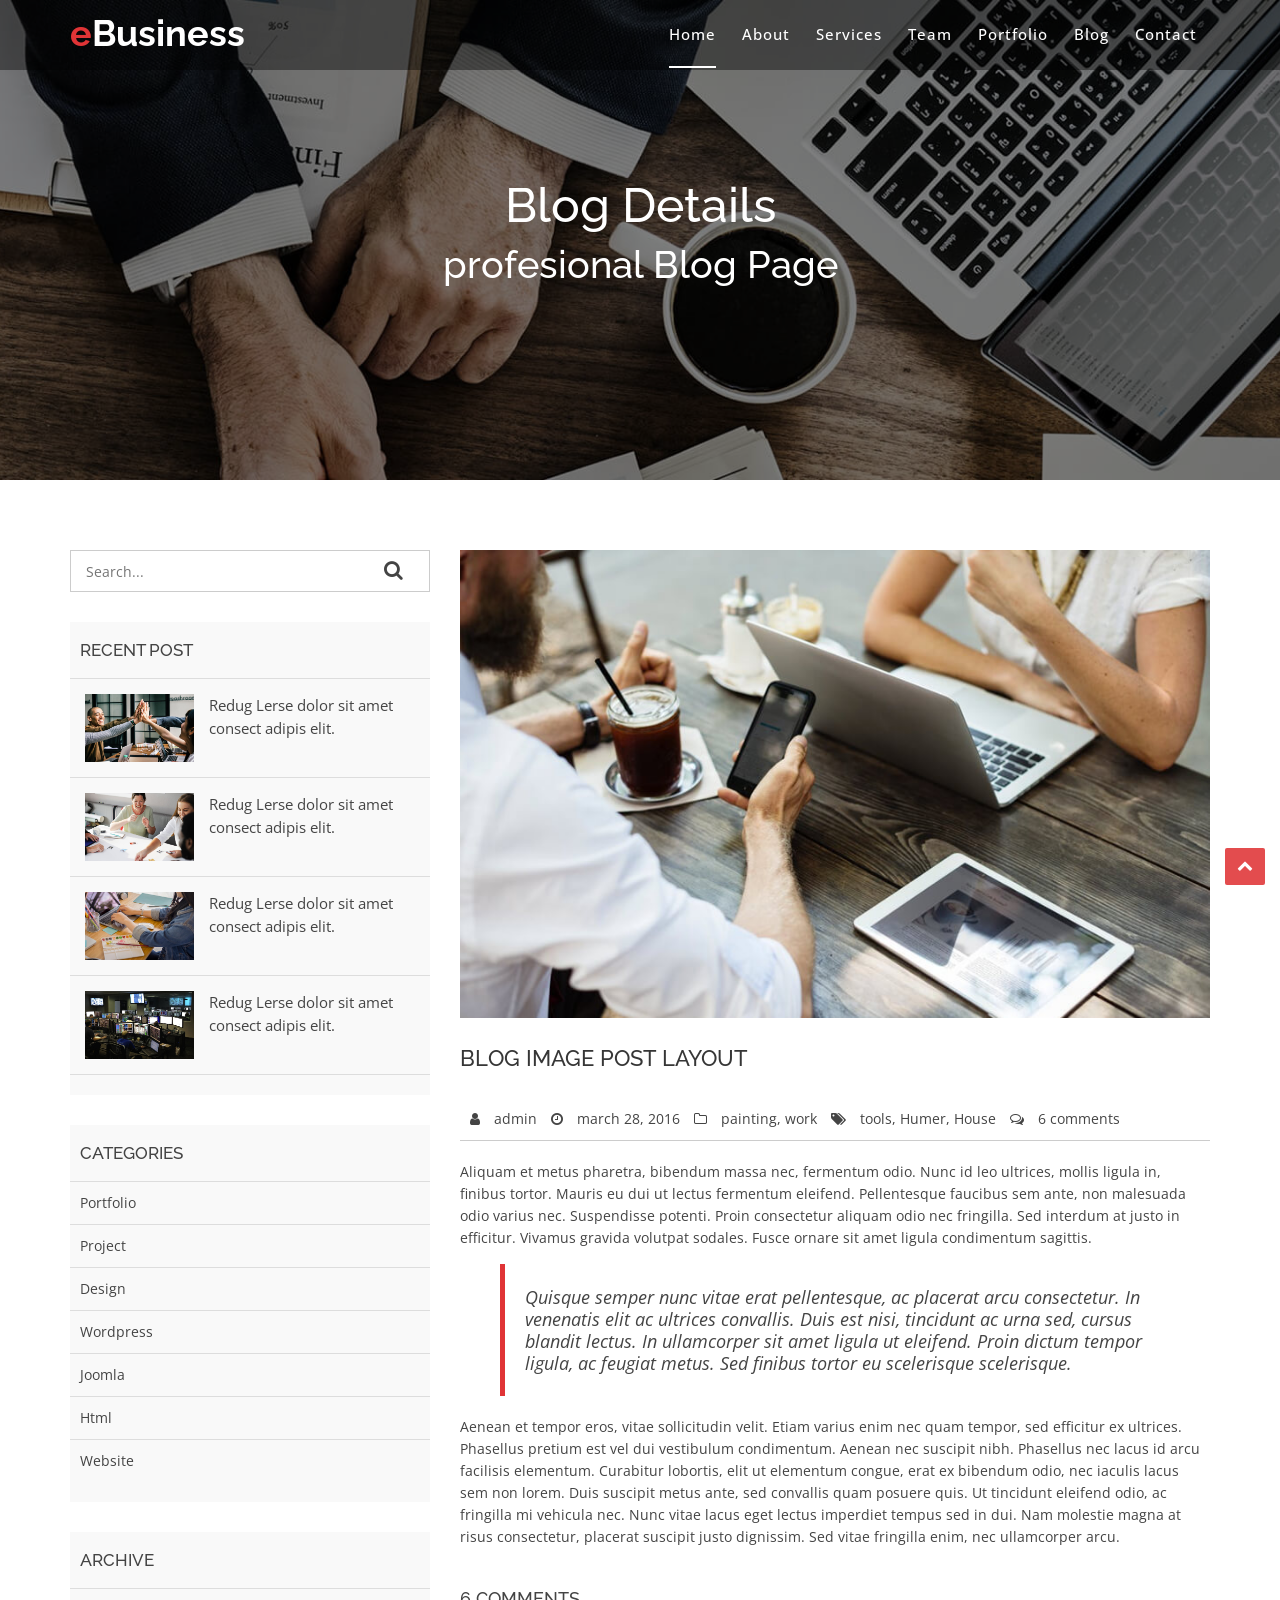
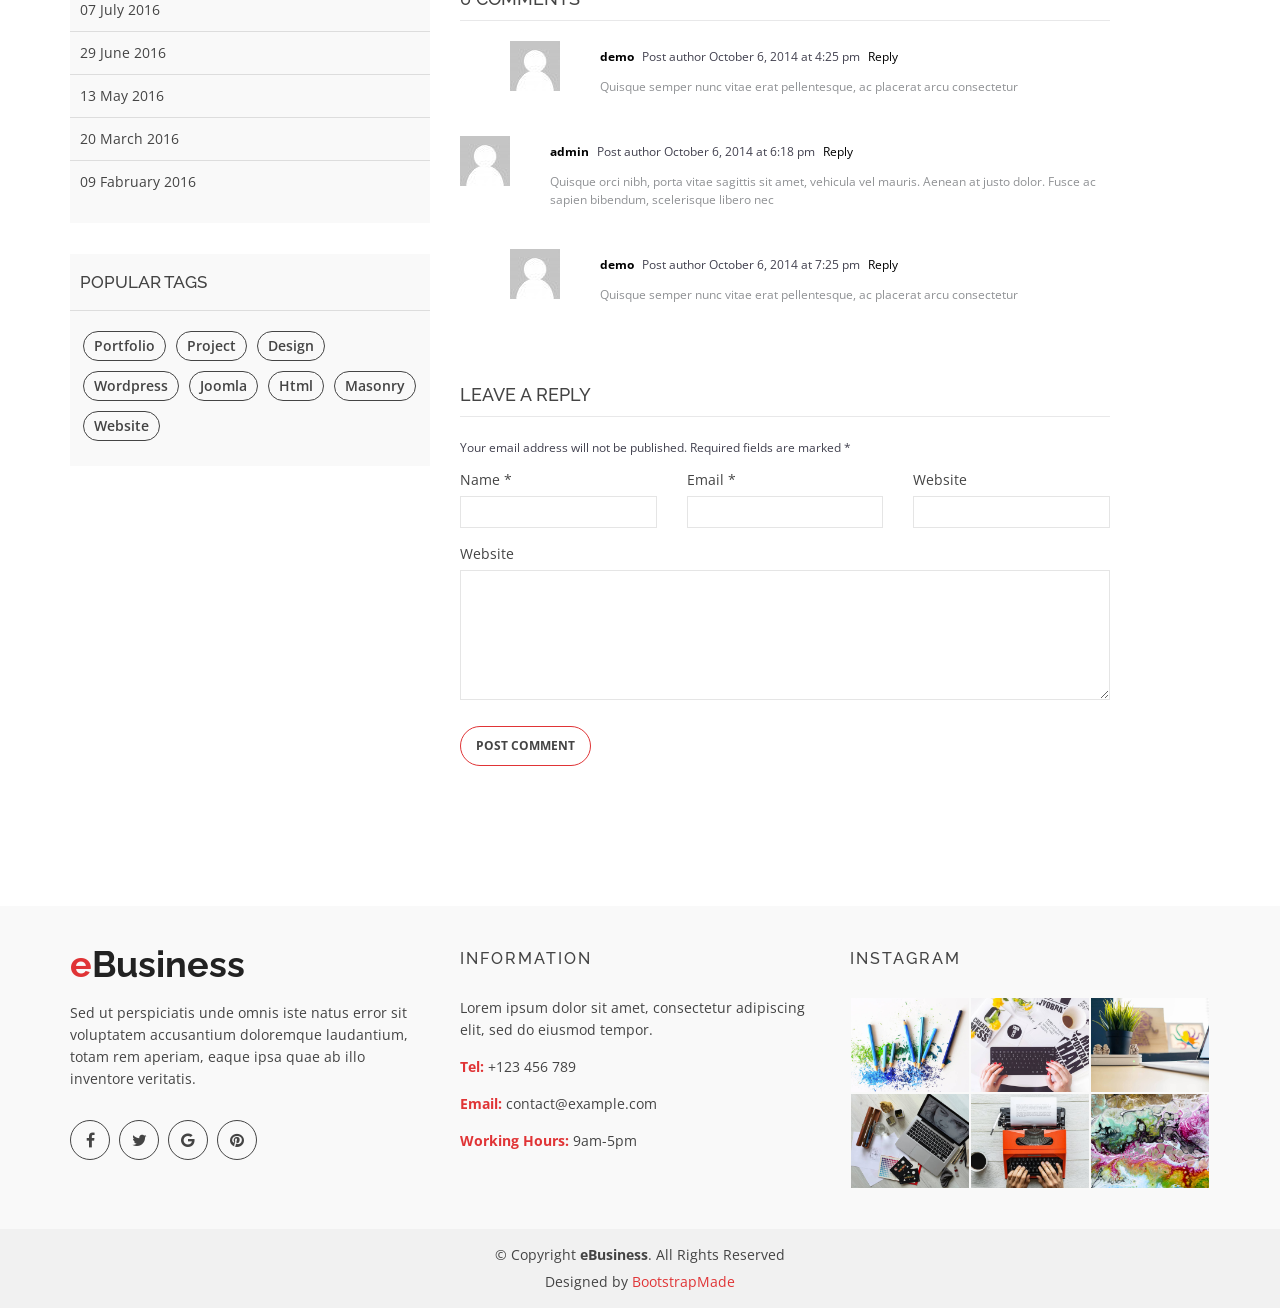
<file: Documents/college/smth/esya/bankofe-site/blog-details.html>
<!doctype html>
<html lang="en">
<head>
  <meta charset="utf-8">
  <title>BankOfE</title>
  <meta content="width=device-width, initial-scale=1.0" name="viewport">
  <meta content="" name="keywords">
  <meta content="" name="description">

  <!-- Favicons -->
  <link href="img/favicon.png" rel="icon">

  <!-- Google Fonts -->
  <link href="https://fonts.googleapis.com/css?family=Open+Sans:300,400,400i,600,700|Raleway:300,400,400i,500,500i,700,800,900" rel="stylesheet">

  <!-- Bootstrap CSS File -->
  <link href="lib/bootstrap/css/bootstrap.min.css" rel="stylesheet">

  <!-- Libraries CSS Files -->
  <link href="lib/nivo-slider/css/nivo-slider.css" rel="stylesheet">
  <link href="lib/owlcarousel/owl.carousel.css" rel="stylesheet">
  <link href="lib/owlcarousel/owl.transitions.css" rel="stylesheet">
  <link href="lib/font-awesome/css/font-awesome.min.css" rel="stylesheet">
  <link href="lib/animate/animate.min.css" rel="stylesheet">
  <link href="lib/venobox/venobox.css" rel="stylesheet">

  <!-- Nivo Slider Theme -->
  <link href="css/nivo-slider-theme.css" rel="stylesheet">

  <!-- Main Stylesheet File -->
  <link href="css/style.css" rel="stylesheet">

  <!-- Responsive Stylesheet File -->
  <link href="css/responsive.css" rel="stylesheet">

  <!-- =======================================================
    Theme Name: eBusiness
    Theme URL: https://bootstrapmade.com/ebusiness-bootstrap-corporate-template/
    Author: BootstrapMade.com
    License: https://bootstrapmade.com/license/
  ======================================================= -->
</head>

<body data-spy="scroll" data-target="#navbar-example">

  <div id="preloader"></div>

  <header>
    <!-- header-area start -->
    <div id="sticker" class="header-area">
      <div class="container">
        <div class="row">
          <div class="col-md-12 col-sm-12">

            <!-- Navigation -->
            <nav class="navbar navbar-default">
              <!-- Brand and toggle get grouped for better mobile display -->
              <div class="navbar-header">
                <button type="button" class="navbar-toggle collapsed" data-toggle="collapse" data-target=".bs-example-navbar-collapse-1" aria-expanded="false">
										<span class="sr-only">Toggle navigation</span>
										<span class="icon-bar"></span>
										<span class="icon-bar"></span>
										<span class="icon-bar"></span>
									</button>
                <!-- Brand -->
                <a class="navbar-brand page-scroll sticky-logo" href="index.html">
                  <h1><span>e</span>Business</h1>
                  <!-- Uncomment below if you prefer to use an image logo -->
                  <!-- <img src="img/logo.png" alt="" title=""> -->
								</a>
              </div>
              <!-- Collect the nav links, forms, and other content for toggling -->
              <div class="collapse navbar-collapse main-menu bs-example-navbar-collapse-1" id="navbar-example">
                <ul class="nav navbar-nav navbar-right">
                  <li class="active">
                    <a class="page-scroll" href="#home">Home</a>
                  </li>
                  <li>
                    <a class="page-scroll" href="#about">About</a>
                  </li>
                  <li>
                    <a class="page-scroll" href="#services">Services</a>
                  </li>
                  <li>
                    <a class="page-scroll" href="#team">Team</a>
                  </li>
                  <li>
                    <a class="page-scroll" href="#portfolio">Portfolio</a>
                  </li>
                  <li>
                    <a class="page-scroll" href="#blog">Blog</a>
                  </li>
                  <li>
                    <a class="page-scroll" href="#contact">Contact</a>
                  </li>
                </ul>
              </div>
              <!-- navbar-collapse -->
            </nav>
            <!-- END: Navigation -->
          </div>
        </div>
      </div>
    </div>
    <!-- header-area end -->
  </header>
  <!-- header end -->

  <!-- Start Bottom Header -->
  <div class="header-bg page-area">
    <div class="home-overly"></div>
    <div class="container">
      <div class="row">
        <div class="col-md-12 col-sm-12 col-xs-12">
          <div class="slider-content text-center">
            <div class="header-bottom">
              <div class="layer2 wow zoomIn" data-wow-duration="1s" data-wow-delay=".4s">
                <h1 class="title2">Blog Details </h1>
              </div>
              <div class="layer3 wow zoomInUp" data-wow-duration="2s" data-wow-delay="1s">
                <h2 class="title3">profesional Blog Page</h2>
              </div>
            </div>
          </div>
        </div>
      </div>
    </div>
  </div>
  <!-- END Header -->
  <div class="blog-page area-padding">
    <div class="container">
      <div class="row">
        <div class="col-lg-4 col-md-4 col-sm-4 col-xs-12">
          <div class="page-head-blog">
            <div class="single-blog-page">
              <!-- search option start -->
              <form action="#">
                <div class="search-option">
                  <input type="text" placeholder="Search...">
                  <button class="button" type="submit">
                                            <i class="fa fa-search"></i>
                                        </button>
                </div>
              </form>
              <!-- search option end -->
            </div>
            <div class="single-blog-page">
              <!-- recent start -->
              <div class="left-blog">
                <h4>recent post</h4>
                <div class="recent-post">
                  <!-- start single post -->
                  <div class="recent-single-post">
                    <div class="post-img">
                      <a href="#">
												   <img src="img/blog/1.jpg" alt="">
												</a>
                    </div>
                    <div class="pst-content">
                      <p><a href="#"> Redug Lerse dolor sit amet consect adipis elit.</a></p>
                    </div>
                  </div>
                  <!-- End single post -->
                  <!-- start single post -->
                  <div class="recent-single-post">
                    <div class="post-img">
                      <a href="#">
												   <img src="img/blog/2.jpg" alt="">
												</a>
                    </div>
                    <div class="pst-content">
                      <p><a href="#"> Redug Lerse dolor sit amet consect adipis elit.</a></p>
                    </div>
                  </div>
                  <!-- End single post -->
                  <!-- start single post -->
                  <div class="recent-single-post">
                    <div class="post-img">
                      <a href="#">
												   <img src="img/blog/3.jpg" alt="">
												</a>
                    </div>
                    <div class="pst-content">
                      <p><a href="#"> Redug Lerse dolor sit amet consect adipis elit.</a></p>
                    </div>
                  </div>
                  <!-- End single post -->
                  <!-- start single post -->
                  <div class="recent-single-post">
                    <div class="post-img">
                      <a href="#">
												   <img src="img/blog/4.jpg" alt="">
												</a>
                    </div>
                    <div class="pst-content">
                      <p><a href="#"> Redug Lerse dolor sit amet consect adipis elit.</a></p>
                    </div>
                  </div>
                  <!-- End single post -->
                </div>
              </div>
              <!-- recent end -->
            </div>
            <div class="single-blog-page">
              <div class="left-blog">
                <h4>categories</h4>
                <ul>
                  <li>
                    <a href="#">Portfolio</a>
                  </li>
                  <li>
                    <a href="#">Project</a>
                  </li>
                  <li>
                    <a href="#">Design</a>
                  </li>
                  <li>
                    <a href="#">wordpress</a>
                  </li>
                  <li>
                    <a href="#">Joomla</a>
                  </li>
                  <li>
                    <a href="#">Html</a>
                  </li>
                  <li>
                    <a href="#">Website</a>
                  </li>
                </ul>
              </div>
            </div>
            <div class="single-blog-page">
              <div class="left-blog">
                <h4>archive</h4>
                <ul>
                  <li>
                    <a href="#">07 July 2016</a>
                  </li>
                  <li>
                    <a href="#">29 June 2016</a>
                  </li>
                  <li>
                    <a href="#">13 May 2016</a>
                  </li>
                  <li>
                    <a href="#">20 March 2016</a>
                  </li>
                  <li>
                    <a href="#">09 Fabruary 2016</a>
                  </li>
                </ul>
              </div>
            </div>
            <div class="single-blog-page">
              <div class="left-tags blog-tags">
                <div class="popular-tag left-side-tags left-blog">
                  <h4>popular tags</h4>
                  <ul>
                    <li>
                      <a href="#">Portfolio</a>
                    </li>
                    <li>
                      <a href="#">Project</a>
                    </li>
                    <li>
                      <a href="#">Design</a>
                    </li>
                    <li>
                      <a href="#">wordpress</a>
                    </li>
                    <li>
                      <a href="#">Joomla</a>
                    </li>
                    <li>
                      <a href="#">Html</a>
                    </li>
                    <li>
                      <a href="#">Masonry</a>
                    </li>
                    <li>
                      <a href="#">Website</a>
                    </li>
                  </ul>
                </div>
              </div>
            </div>
          </div>
        </div>
        <!-- End left sidebar -->
        <!-- Start single blog -->
        <div class="col-md-8 col-sm-8 col-xs-12">
          <div class="row">
            <div class="col-md-12 col-sm-12 col-xs-12">
              <!-- single-blog start -->
              <article class="blog-post-wrapper">
                <div class="post-thumbnail">
                  <img src="img/blog/6.jpg" alt="" />
                </div>
                <div class="post-information">
                  <h2>Blog image post layout</h2>
                  <div class="entry-meta">
                    <span class="author-meta"><i class="fa fa-user"></i> <a href="#">admin</a></span>
                    <span><i class="fa fa-clock-o"></i> march 28, 2016</span>
                    <span class="tag-meta">
												<i class="fa fa-folder-o"></i>
												<a href="#">painting</a>,
												<a href="#">work</a>
											</span>
                    <span>
												<i class="fa fa-tags"></i>
												<a href="#">tools</a>,
												<a href="#"> Humer</a>,
												<a href="#">House</a>
											</span>
                    <span><i class="fa fa-comments-o"></i> <a href="#">6 comments</a></span>
                  </div>
                  <div class="entry-content">
                    <p>Aliquam et metus pharetra, bibendum massa nec, fermentum odio. Nunc id leo ultrices, mollis ligula in, finibus tortor. Mauris eu dui ut lectus fermentum eleifend. Pellentesque faucibus sem ante, non malesuada odio varius nec. Suspendisse
                      potenti. Proin consectetur aliquam odio nec fringilla. Sed interdum at justo in efficitur. Vivamus gravida volutpat sodales. Fusce ornare sit amet ligula condimentum sagittis.</p>
                    <blockquote>
                      <p>Quisque semper nunc vitae erat pellentesque, ac placerat arcu consectetur. In venenatis elit ac ultrices convallis. Duis est nisi, tincidunt ac urna sed, cursus blandit lectus. In ullamcorper sit amet ligula ut eleifend. Proin dictum
                        tempor ligula, ac feugiat metus. Sed finibus tortor eu scelerisque scelerisque.</p>
                    </blockquote>
                    <p>Aenean et tempor eros, vitae sollicitudin velit. Etiam varius enim nec quam tempor, sed efficitur ex ultrices. Phasellus pretium est vel dui vestibulum condimentum. Aenean nec suscipit nibh. Phasellus nec lacus id arcu facilisis elementum.
                      Curabitur lobortis, elit ut elementum congue, erat ex bibendum odio, nec iaculis lacus sem non lorem. Duis suscipit metus ante, sed convallis quam posuere quis. Ut tincidunt eleifend odio, ac fringilla mi vehicula nec. Nunc vitae
                      lacus eget lectus imperdiet tempus sed in dui. Nam molestie magna at risus consectetur, placerat suscipit justo dignissim. Sed vitae fringilla enim, nec ullamcorper arcu.</p>
                  </div>
                </div>
              </article>
              <div class="clear"></div>
              <div class="single-post-comments">
                <div class="comments-area">
                  <div class="comments-heading">
                    <h3>6 comments</h3>
                  </div>
                  <div class="comments-list">
                    <ul>
                      <li class="threaded-comments">
                        <div class="comments-details">
                          <div class="comments-list-img">
                            <img src="img/blog/b02.jpg" alt="post-author">
                          </div>
                          <div class="comments-content-wrap">
                            <span>
																<b><a href="#">demo</a></b>
																Post author
																<span class="post-time">October 6, 2014 at 4:25 pm</span>
                            <a href="#">Reply</a>
                            </span>
                            <p>Quisque semper nunc vitae erat pellentesque, ac placerat arcu consectetur</p>
                          </div>
                        </div>
                      </li>
                      <li>
                        <div class="comments-details">
                          <div class="comments-list-img">
                            <img src="img/blog/b02.jpg" alt="post-author">
                          </div>
                          <div class="comments-content-wrap">
                            <span>
																<b><a href="#">admin</a></b>
																Post author
																<span class="post-time">October 6, 2014 at 6:18 pm </span>
                            <a href="#">Reply</a>
                            </span>
                            <p>Quisque orci nibh, porta vitae sagittis sit amet, vehicula vel mauris. Aenean at justo dolor. Fusce ac sapien bibendum, scelerisque libero nec</p>
                          </div>
                        </div>
                      </li>
                      <li class="threaded-comments">
                        <div class="comments-details">
                          <div class="comments-list-img">
                            <img src="img/blog/b02.jpg" alt="post-author">
                          </div>
                          <div class="comments-content-wrap">
                            <span>
																<b><a href="#">demo</a></b>
																Post author
																<span class="post-time">October 6, 2014 at 7:25 pm</span>
                            <a href="#">Reply</a>
                            </span>
                            <p>Quisque semper nunc vitae erat pellentesque, ac placerat arcu consectetur</p>
                          </div>
                        </div>
                      </li>
                    </ul>
                  </div>
                </div>
                <div class="comment-respond">
                  <h3 class="comment-reply-title">Leave a Reply </h3>
                  <span class="email-notes">Your email address will not be published. Required fields are marked *</span>
                  <form action="#">
                    <div class="row">
                      <div class="col-lg-4 col-md-4 col-sm-4 col-xs-12">
                        <p>Name *</p>
                        <input type="text" />
                      </div>
                      <div class="col-lg-4 col-md-4 col-sm-4 col-xs-12">
                        <p>Email *</p>
                        <input type="email" />
                      </div>
                      <div class="col-lg-4 col-md-4 col-sm-4 col-xs-12">
                        <p>Website</p>
                        <input type="text" />
                      </div>
                      <div class="col-lg-12 col-md-12 col-sm-12 comment-form-comment">
                        <p>Website</p>
                        <textarea id="message-box" cols="30" rows="10"></textarea>
                        <input type="submit" value="Post Comment" />
                      </div>
                    </div>
                  </form>
                </div>
              </div>
              <!-- single-blog end -->
            </div>
          </div>
        </div>
      </div>
    </div>
  </div>
  <!-- End Blog Area -->
  <div class="clearfix"></div>

  <!-- Start Footer bottom Area -->
  <footer>
    <div class="footer-area">
      <div class="container">
        <div class="row">
          <div class="col-md-4 col-sm-4 col-xs-12">
            <div class="footer-content">
              <div class="footer-head">
                <div class="footer-logo">
                  <h2><span>e</span>Business</h2>
                </div>

                <p>Sed ut perspiciatis unde omnis iste natus error sit voluptatem accusantium doloremque laudantium, totam rem aperiam, eaque ipsa quae ab illo inventore veritatis.</p>
                <div class="footer-icons">
                  <ul>
                    <li>
                      <a href="#"><i class="fa fa-facebook"></i></a>
                    </li>
                    <li>
                      <a href="#"><i class="fa fa-twitter"></i></a>
                    </li>
                    <li>
                      <a href="#"><i class="fa fa-google"></i></a>
                    </li>
                    <li>
                      <a href="#"><i class="fa fa-pinterest"></i></a>
                    </li>
                  </ul>
                </div>
              </div>
            </div>
          </div>
          <!-- end single footer -->
          <div class="col-md-4 col-sm-4 col-xs-12">
            <div class="footer-content">
              <div class="footer-head">
                <h4>information</h4>
                <p>
                  Lorem ipsum dolor sit amet, consectetur adipiscing elit, sed do eiusmod tempor.
                </p>
                <div class="footer-contacts">
                  <p><span>Tel:</span> +123 456 789</p>
                  <p><span>Email:</span> contact@example.com</p>
                  <p><span>Working Hours:</span> 9am-5pm</p>
                </div>
              </div>
            </div>
          </div>
          <!-- end single footer -->
          <div class="col-md-4 col-sm-4 col-xs-12">
            <div class="footer-content">
              <div class="footer-head">
                <h4>Instagram</h4>
                <div class="flicker-img">
                  <a href="#"><img src="img/portfolio/1.jpg" alt=""></a>
                  <a href="#"><img src="img/portfolio/2.jpg" alt=""></a>
                  <a href="#"><img src="img/portfolio/3.jpg" alt=""></a>
                  <a href="#"><img src="img/portfolio/4.jpg" alt=""></a>
                  <a href="#"><img src="img/portfolio/5.jpg" alt=""></a>
                  <a href="#"><img src="img/portfolio/6.jpg" alt=""></a>
                </div>
              </div>
            </div>
          </div>
        </div>
      </div>
    </div>
    <div class="footer-area-bottom">
      <div class="container">
        <div class="row">
          <div class="col-md-12 col-sm-12 col-xs-12">
            <div class="copyright text-center">
              <p>
                &copy; Copyright <strong>eBusiness</strong>. All Rights Reserved
              </p>
            </div>
            <div class="credits">
              <!--
                All the links in the footer should remain intact.
                You can delete the links only if you purchased the pro version.
                Licensing information: https://bootstrapmade.com/license/
                Purchase the pro version with working PHP/AJAX contact form: https://bootstrapmade.com/buy/?theme=eBusiness
              -->
              Designed by <a href="https://bootstrapmade.com/">BootstrapMade</a>
            </div>
          </div>
        </div>
      </div>
    </div>
  </footer>

  <a href="#" class="back-to-top"><i class="fa fa-chevron-up"></i></a>

  <!-- JavaScript Libraries -->
  <script src="lib/jquery/jquery.min.js"></script>
  <script src="lib/bootstrap/js/bootstrap.min.js"></script>
  <script src="lib/owlcarousel/owl.carousel.min.js"></script>
  <script src="lib/venobox/venobox.min.js"></script>
  <script src="lib/knob/jquery.knob.js"></script>
  <script src="lib/wow/wow.min.js"></script>
  <script src="lib/parallax/parallax.js"></script>
  <script src="lib/easing/easing.min.js"></script>
  <script src="lib/nivo-slider/js/jquery.nivo.slider.js" type="text/javascript"></script>
  <script src="lib/appear/jquery.appear.js"></script>
  <script src="lib/isotope/isotope.pkgd.min.js"></script>

  <!-- Contact Form JavaScript File -->
  <script src="contactform/contactform.js"></script>

  <script src="js/main.js"></script>
</body>

</html>
</file>
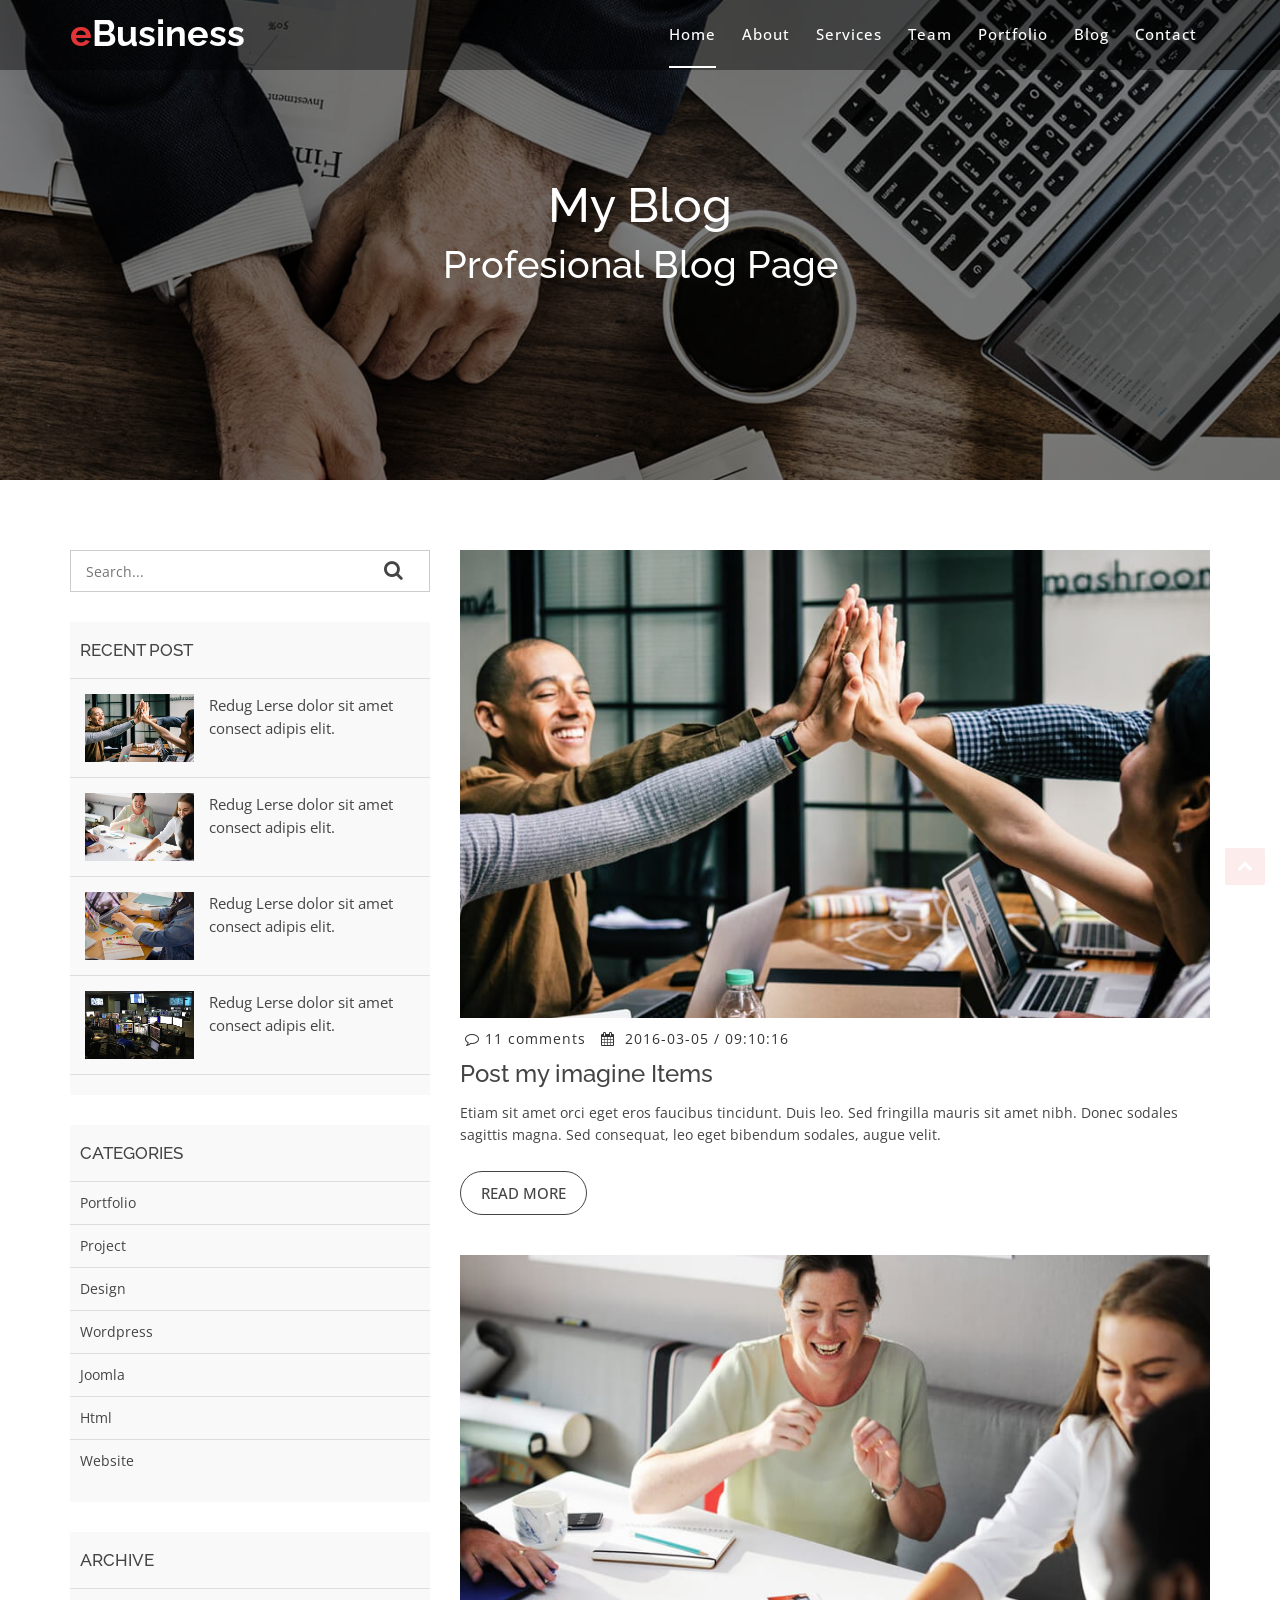
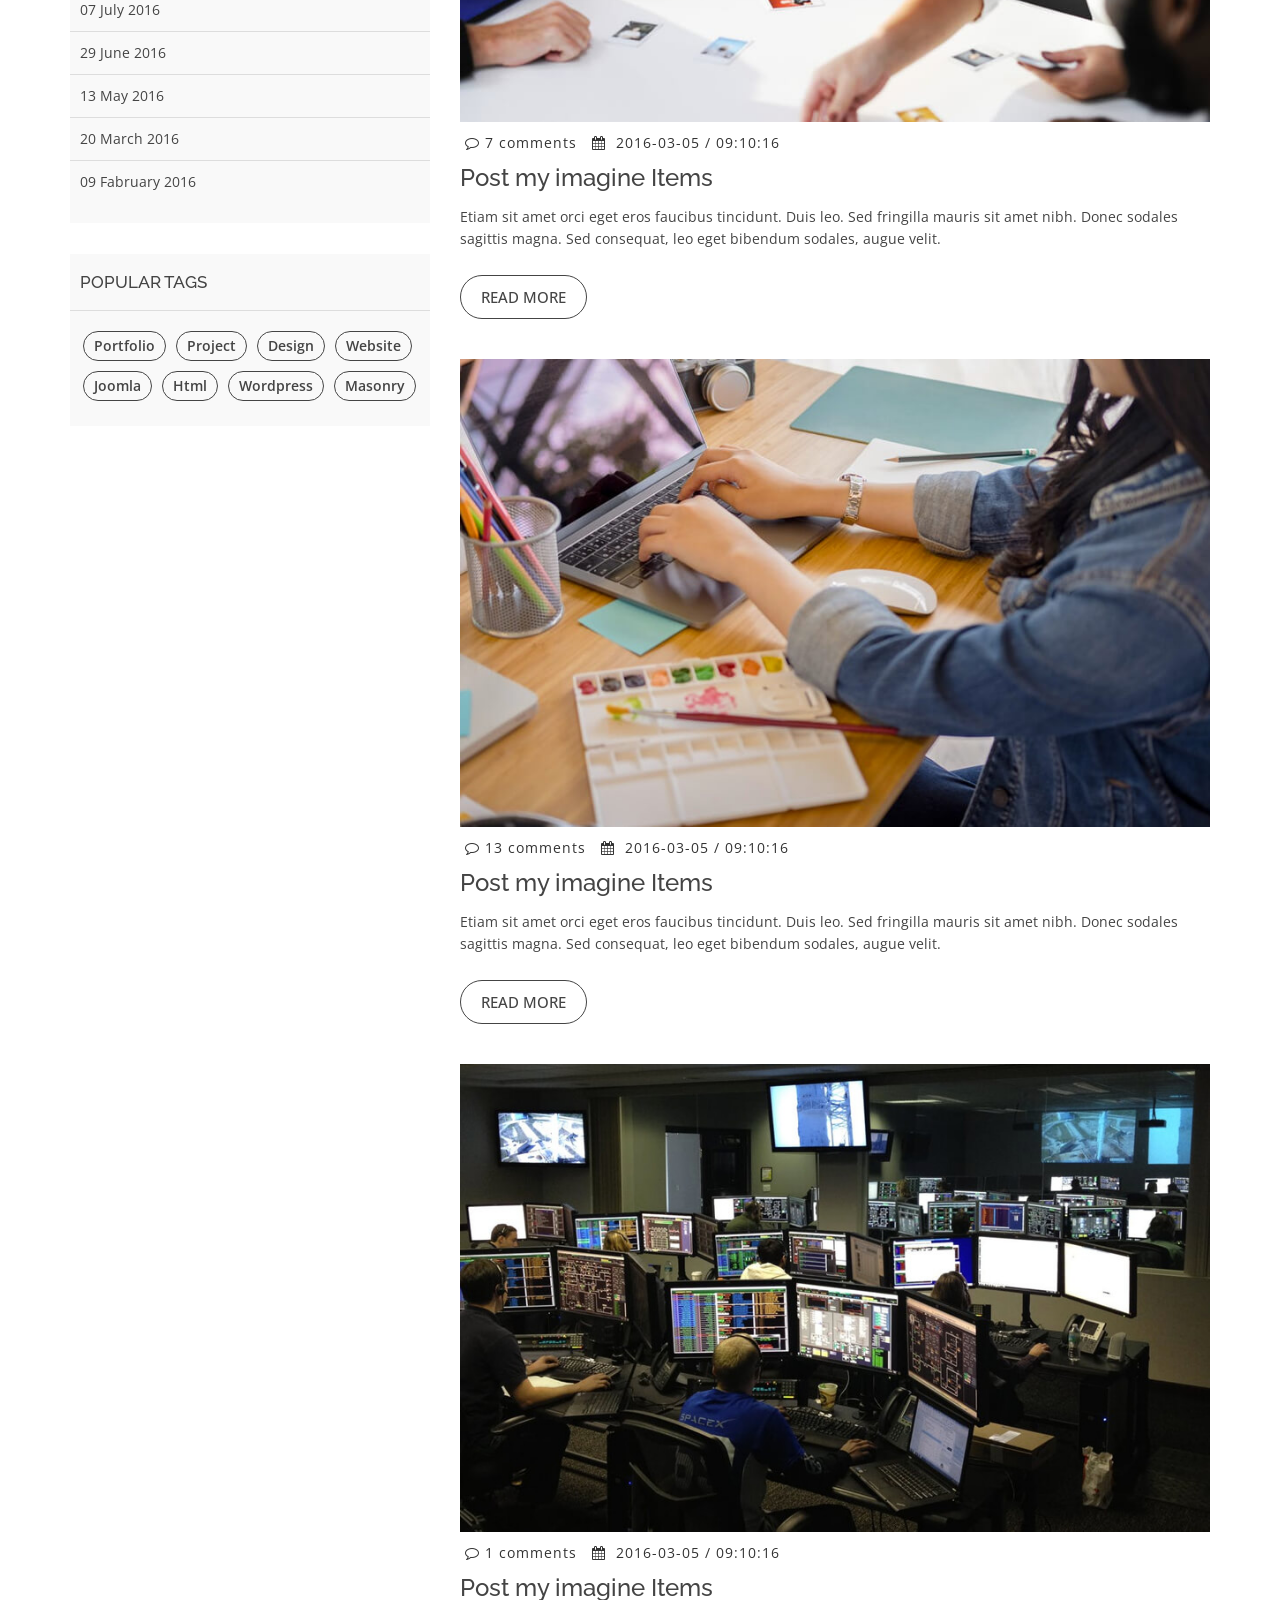
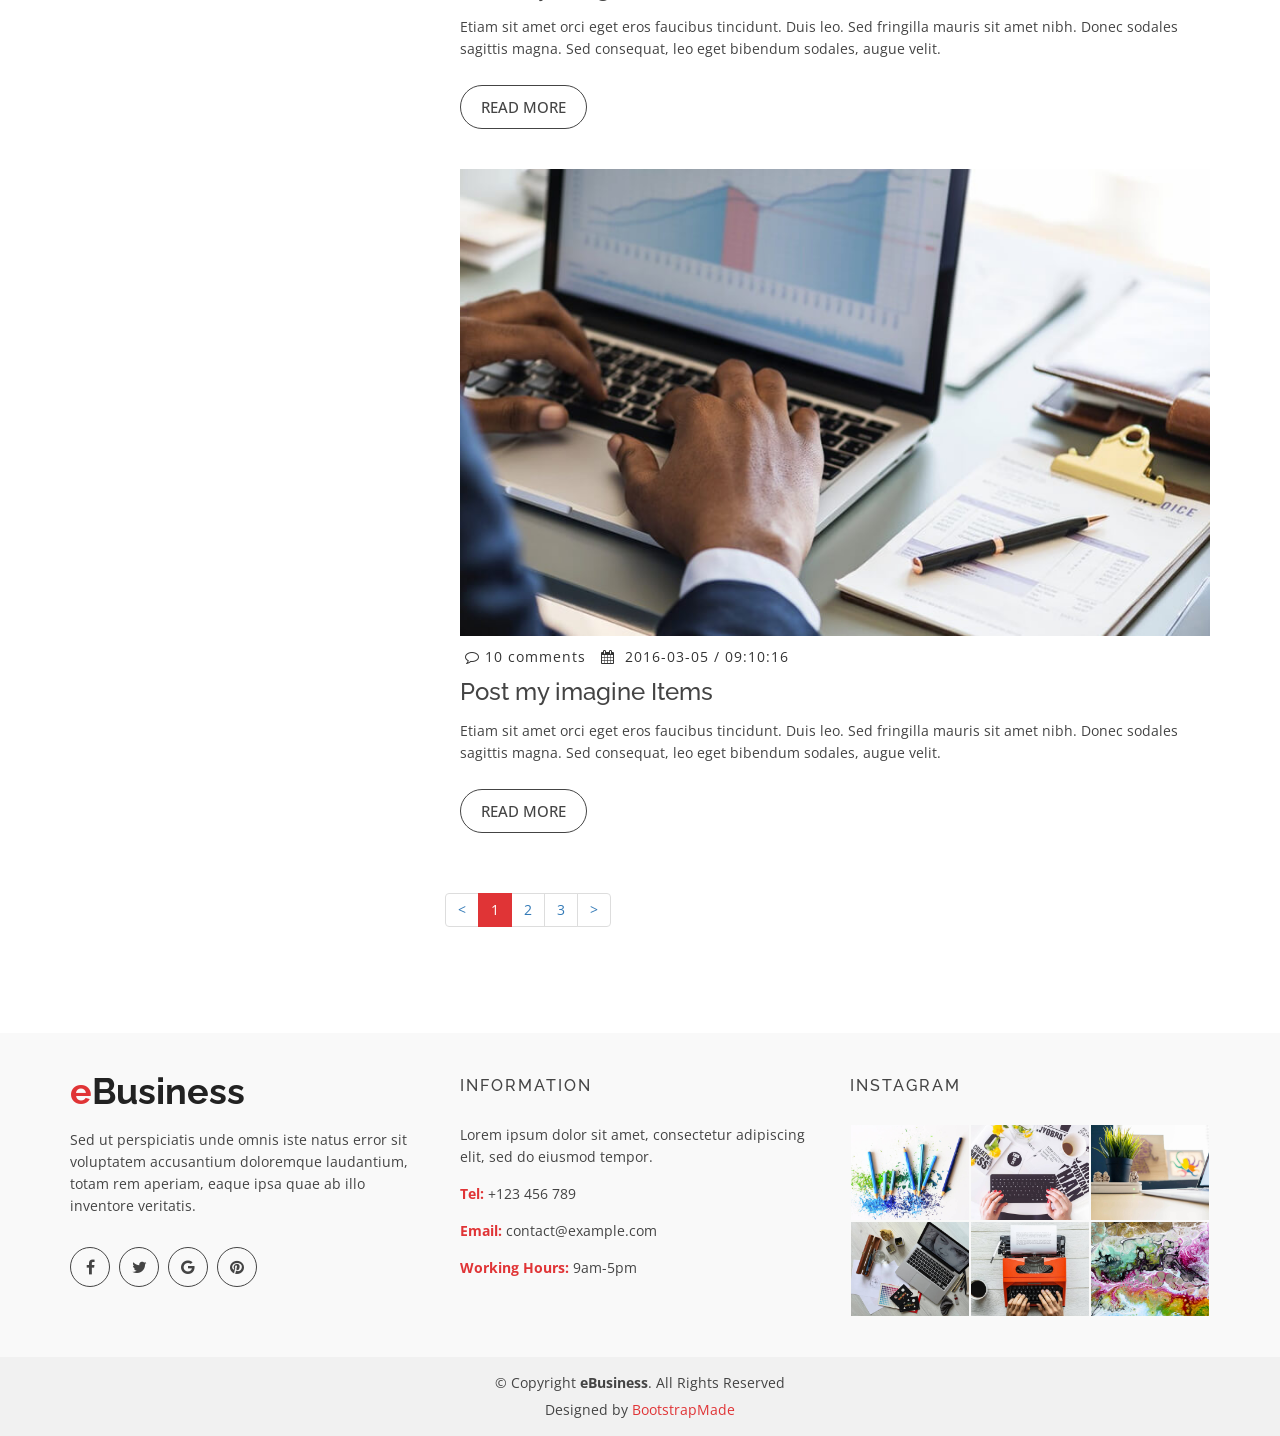
<file: Documents/college/smth/esya/bankofe-site/blog.html>
<!doctype html>
<html lang="en">
<head>
  <meta charset="utf-8">
  <title>eBusiness Bootstrap Template</title>
  <meta content="width=device-width, initial-scale=1.0" name="viewport">
  <meta content="" name="keywords">
  <meta content="" name="description">

  <!-- Favicons -->
  <link href="img/favicon.png" rel="icon">

  <!-- Google Fonts -->
  <link href="https://fonts.googleapis.com/css?family=Open+Sans:300,400,400i,600,700|Raleway:300,400,400i,500,500i,700,800,900" rel="stylesheet">

  <!-- Bootstrap CSS File -->
  <link href="lib/bootstrap/css/bootstrap.min.css" rel="stylesheet">

  <!-- Libraries CSS Files -->
  <link href="lib/nivo-slider/css/nivo-slider.css" rel="stylesheet">
  <link href="lib/owlcarousel/owl.carousel.css" rel="stylesheet">
  <link href="lib/owlcarousel/owl.transitions.css" rel="stylesheet">
  <link href="lib/font-awesome/css/font-awesome.min.css" rel="stylesheet">
  <link href="lib/animate/animate.min.css" rel="stylesheet">
  <link href="lib/venobox/venobox.css" rel="stylesheet">

  <!-- Nivo Slider Theme -->
  <link href="css/nivo-slider-theme.css" rel="stylesheet">

  <!-- Main Stylesheet File -->
  <link href="css/style.css" rel="stylesheet">

  <!-- Responsive Stylesheet File -->
  <link href="css/responsive.css" rel="stylesheet">

  <!-- =======================================================
    Theme Name: eBusiness
    Theme URL: https://bootstrapmade.com/ebusiness-bootstrap-corporate-template/
    Author: BootstrapMade.com
    License: https://bootstrapmade.com/license/
  ======================================================= -->
</head>

<body data-spy="scroll" data-target="#navbar-example">

  <div id="preloader"></div>

  <header>
    <!-- header-area start -->
    <div id="sticker" class="header-area">
      <div class="container">
        <div class="row">
          <div class="col-md-12 col-sm-12">

            <!-- Navigation -->
            <nav class="navbar navbar-default">
              <!-- Brand and toggle get grouped for better mobile display -->
              <div class="navbar-header">
                <button type="button" class="navbar-toggle collapsed" data-toggle="collapse" data-target=".bs-example-navbar-collapse-1" aria-expanded="false">
										<span class="sr-only">Toggle navigation</span>
										<span class="icon-bar"></span>
										<span class="icon-bar"></span>
										<span class="icon-bar"></span>
									</button>
                <!-- Brand -->
                <a class="navbar-brand page-scroll sticky-logo" href="index.html">
                  <h1><span>e</span>Business</h1>
                  <!-- Uncomment below if you prefer to use an image logo -->
                  <!-- <img src="img/logo.png" alt="" title=""> -->
								</a>
              </div>
              <!-- Collect the nav links, forms, and other content for toggling -->
              <div class="collapse navbar-collapse main-menu bs-example-navbar-collapse-1" id="navbar-example">
                <ul class="nav navbar-nav navbar-right">
                  <li class="active">
                    <a class="page-scroll" href="#home">Home</a>
                  </li>
                  <li>
                    <a class="page-scroll" href="#about">About</a>
                  </li>
                  <li>
                    <a class="page-scroll" href="#services">Services</a>
                  </li>
                  <li>
                    <a class="page-scroll" href="#team">Team</a>
                  </li>
                  <li>
                    <a class="page-scroll" href="#portfolio">Portfolio</a>
                  </li>
                  <li>
                    <a class="page-scroll" href="#blog">Blog</a>
                  </li>
                  <li>
                    <a class="page-scroll" href="#contact">Contact</a>
                  </li>
                </ul>
              </div>
              <!-- navbar-collapse -->
            </nav>
            <!-- END: Navigation -->
          </div>
        </div>
      </div>
    </div>
    <!-- header-area end -->
  </header>
  <!-- header end -->

  <!-- Start Bottom Header -->
  <div class="header-bg page-area">
    <div class="home-overly"></div>
    <div class="container">
      <div class="row">
        <div class="col-md-12 col-sm-12 col-xs-12">
          <div class="slider-content text-center">
            <div class="header-bottom">
              <div class="layer2 wow zoomIn" data-wow-duration="1s" data-wow-delay=".4s">
                <h1 class="title2">My Blog</h1>
              </div>
              <div class="layer3 wow zoomInUp" data-wow-duration="2s" data-wow-delay="1s">
                <h2 class="title3">Profesional Blog Page</h2>
              </div>
            </div>
          </div>
        </div>
      </div>
    </div>
  </div>
  <!-- END Header -->
  <div class="blog-page area-padding">
    <div class="container">
      <div class="row">
        <div class="col-lg-4 col-md-4 col-sm-4 col-xs-12">
          <div class="page-head-blog">
            <div class="single-blog-page">
              <!-- search option start -->
              <form action="#">
                <div class="search-option">
                  <input type="text" placeholder="Search...">
                  <button class="button" type="submit">
                                            <i class="fa fa-search"></i>
                                        </button>
                </div>
              </form>
              <!-- search option end -->
            </div>
            <div class="single-blog-page">
              <!-- recent start -->
              <div class="left-blog">
                <h4>recent post</h4>
                <div class="recent-post">
                  <!-- start single post -->
                  <div class="recent-single-post">
                    <div class="post-img">
                      <a href="#">
												   <img src="img/blog/1.jpg" alt="">
												</a>
                    </div>
                    <div class="pst-content">
                      <p><a href="#"> Redug Lerse dolor sit amet consect adipis elit.</a></p>
                    </div>
                  </div>
                  <!-- End single post -->
                  <!-- start single post -->
                  <div class="recent-single-post">
                    <div class="post-img">
                      <a href="#">
												   <img src="img/blog/2.jpg" alt="">
												</a>
                    </div>
                    <div class="pst-content">
                      <p><a href="#"> Redug Lerse dolor sit amet consect adipis elit.</a></p>
                    </div>
                  </div>
                  <!-- End single post -->
                  <!-- start single post -->
                  <div class="recent-single-post">
                    <div class="post-img">
                      <a href="#">
												   <img src="img/blog/3.jpg" alt="">
												</a>
                    </div>
                    <div class="pst-content">
                      <p><a href="#"> Redug Lerse dolor sit amet consect adipis elit.</a></p>
                    </div>
                  </div>
                  <!-- End single post -->
                  <!-- start single post -->
                  <div class="recent-single-post">
                    <div class="post-img">
                      <a href="#">
												   <img src="img/blog/4.jpg" alt="">
												</a>
                    </div>
                    <div class="pst-content">
                      <p><a href="#"> Redug Lerse dolor sit amet consect adipis elit.</a></p>
                    </div>
                  </div>
                  <!-- End single post -->
                </div>
              </div>
              <!-- recent end -->
            </div>
            <div class="single-blog-page">
              <div class="left-blog">
                <h4>categories</h4>
                <ul>
                  <li>
                    <a href="#">Portfolio</a>
                  </li>
                  <li>
                    <a href="#">Project</a>
                  </li>
                  <li>
                    <a href="#">Design</a>
                  </li>
                  <li>
                    <a href="#">wordpress</a>
                  </li>
                  <li>
                    <a href="#">Joomla</a>
                  </li>
                  <li>
                    <a href="#">Html</a>
                  </li>
                  <li>
                    <a href="#">Website</a>
                  </li>
                </ul>
              </div>
            </div>
            <div class="single-blog-page">
              <div class="left-blog">
                <h4>archive</h4>
                <ul>
                  <li>
                    <a href="#">07 July 2016</a>
                  </li>
                  <li>
                    <a href="#">29 June 2016</a>
                  </li>
                  <li>
                    <a href="#">13 May 2016</a>
                  </li>
                  <li>
                    <a href="#">20 March 2016</a>
                  </li>
                  <li>
                    <a href="#">09 Fabruary 2016</a>
                  </li>
                </ul>
              </div>
            </div>
            <div class="single-blog-page">
              <div class="left-tags blog-tags">
                <div class="popular-tag left-side-tags left-blog">
                  <h4>popular tags</h4>
                  <ul>
                    <li>
                      <a href="#">Portfolio</a>
                    </li>
                    <li>
                      <a href="#">Project</a>
                    </li>
                    <li>
                      <a href="#">Design</a>
                    </li>
                    <li>
                      <a href="#">Website</a>
                    </li>
                    <li>
                      <a href="#">Joomla</a>
                    </li>
                    <li>
                      <a href="#">Html</a>
                    </li>
                    <li>
                      <a href="#">wordpress</a>
                    </li>
                    <li>
                      <a href="#">Masonry</a>
                    </li>
                  </ul>
                </div>
              </div>
            </div>
          </div>
        </div>
        <!-- End left sidebar -->
        <!-- Start single blog -->
        <div class="col-md-8 col-sm-8 col-xs-12">
          <div class="row">
            <div class="col-md-12 col-sm-12 col-xs-12">
              <div class="single-blog">
                <div class="single-blog-img">
                  <a href="blog-details.html">
											<img src="img/blog/1.jpg" alt="">
										</a>
                </div>
                <div class="blog-meta">
                  <span class="comments-type">
											<i class="fa fa-comment-o"></i>
											<a href="#">11 comments</a>
										</span>
                  <span class="date-type">
											<i class="fa fa-calendar"></i>2016-03-05 / 09:10:16
										</span>
                </div>
                <div class="blog-text">
                  <h4>
											<a href="#">Post my imagine Items</a>
										</h4>
                  <p>
                    Etiam sit amet orci eget eros faucibus tincidunt. Duis leo. Sed fringilla mauris sit amet nibh. Donec sodales sagittis magna. Sed consequat, leo eget bibendum sodales, augue velit.
                  </p>
                </div>
                <span>
										<a href="blog-details.html" class="ready-btn">Read more</a>
									</span>
              </div>
            </div>
            <!-- End single blog -->
            <div class="col-md-12 col-sm-12 col-xs-12">
              <div class="single-blog">
                <div class="single-blog-img">
                  <a href="blog-details.html">
											<img src="img/blog/2.jpg" alt="">
										</a>
                </div>
                <div class="blog-meta">
                  <span class="comments-type">
											<i class="fa fa-comment-o"></i>
											<a href="#">7 comments</a>
										</span>
                  <span class="date-type">
											<i class="fa fa-calendar"></i>2016-03-05 / 09:10:16
										</span>
                </div>
                <div class="blog-text">
                  <h4>
											<a href="#">Post my imagine Items</a>
										</h4>
                  <p>
                    Etiam sit amet orci eget eros faucibus tincidunt. Duis leo. Sed fringilla mauris sit amet nibh. Donec sodales sagittis magna. Sed consequat, leo eget bibendum sodales, augue velit.
                  </p>
                </div>
                <span>
										<a href="blog-details.html" class="ready-btn">Read more</a>
									</span>
              </div>
            </div>
            <!-- Start single blog -->
            <div class="col-md-12 col-sm-12 col-xs-12">
              <div class="single-blog">
                <div class="single-blog-img">
                  <a href="blog-details.html">
											<img src="img/blog/3.jpg" alt="">
										</a>
                </div>
                <div class="blog-meta">
                  <span class="comments-type">
											<i class="fa fa-comment-o"></i>
											<a href="#">13 comments</a>
										</span>
                  <span class="date-type">
											<i class="fa fa-calendar"></i>2016-03-05 / 09:10:16
										</span>
                </div>
                <div class="blog-text">
                  <h4>
											<a href="#">Post my imagine Items</a>
										</h4>
                  <p>
                    Etiam sit amet orci eget eros faucibus tincidunt. Duis leo. Sed fringilla mauris sit amet nibh. Donec sodales sagittis magna. Sed consequat, leo eget bibendum sodales, augue velit.
                  </p>
                </div>
                <span>
										<a href="blog-details.html" class="ready-btn">Read more</a>
									</span>
              </div>
            </div>
            <!-- End single blog -->
            <div class="col-md-12 col-sm-12 col-xs-12">
              <div class="single-blog">
                <div class="single-blog-img">
                  <a href="blog-details.html">
											<img src="img/blog/4.jpg" alt="">
										</a>
                </div>
                <div class="blog-meta">
                  <span class="comments-type">
											<i class="fa fa-comment-o"></i>
											<a href="#">1 comments</a>
										</span>
                  <span class="date-type">
											<i class="fa fa-calendar"></i>2016-03-05 / 09:10:16
										</span>
                </div>
                <div class="blog-text">
                  <h4>
											<a href="#">Post my imagine Items</a>
										</h4>
                  <p>
                    Etiam sit amet orci eget eros faucibus tincidunt. Duis leo. Sed fringilla mauris sit amet nibh. Donec sodales sagittis magna. Sed consequat, leo eget bibendum sodales, augue velit.
                  </p>
                </div>
                <span>
										<a href="blog-details.html" class="ready-btn">Read more</a>
									</span>
              </div>
            </div>
            <!-- Start single blog -->
            <div class="col-md-12 col-sm-12 col-xs-12">
              <div class="single-blog">
                <div class="single-blog-img">
                  <a href="blog-details.html">
											<img src="img/blog/5.jpg" alt="">
										</a>
                </div>
                <div class="blog-meta">
                  <span class="comments-type">
											<i class="fa fa-comment-o"></i>
											<a href="#">10 comments</a>
										</span>
                  <span class="date-type">
											<i class="fa fa-calendar"></i>2016-03-05 / 09:10:16
										</span>
                </div>
                <div class="blog-text">
                  <h4>
											<a href="#">Post my imagine Items</a>
										</h4>
                  <p>
                    Etiam sit amet orci eget eros faucibus tincidunt. Duis leo. Sed fringilla mauris sit amet nibh. Donec sodales sagittis magna. Sed consequat, leo eget bibendum sodales, augue velit.
                  </p>
                </div>
                <span>
										<a href="blog-details.html" class="ready-btn">Read more</a>
									</span>
              </div>
            </div>
            <!-- End single blog -->
            <div class="blog-pagination">
              <ul class="pagination">
                <li><a href="#">&lt;</a></li>
                <li class="active"><a href="#">1</a></li>
                <li><a href="#">2</a></li>
                <li><a href="#">3</a></li>
                <li><a href="#">&gt;</a></li>
              </ul>
            </div>
          </div>
        </div>
      </div>
    </div>
  </div>
  <!-- End Blog Area -->

  <div class="clearfix"></div>

  <!-- Start Footer bottom Area -->
  <footer>
    <div class="footer-area">
      <div class="container">
        <div class="row">
          <div class="col-md-4 col-sm-4 col-xs-12">
            <div class="footer-content">
              <div class="footer-head">
                <div class="footer-logo">
                  <h2><span>e</span>Business</h2>
                </div>

                <p>Sed ut perspiciatis unde omnis iste natus error sit voluptatem accusantium doloremque laudantium, totam rem aperiam, eaque ipsa quae ab illo inventore veritatis.</p>
                <div class="footer-icons">
                  <ul>
                    <li>
                      <a href="#"><i class="fa fa-facebook"></i></a>
                    </li>
                    <li>
                      <a href="#"><i class="fa fa-twitter"></i></a>
                    </li>
                    <li>
                      <a href="#"><i class="fa fa-google"></i></a>
                    </li>
                    <li>
                      <a href="#"><i class="fa fa-pinterest"></i></a>
                    </li>
                  </ul>
                </div>
              </div>
            </div>
          </div>
          <!-- end single footer -->
          <div class="col-md-4 col-sm-4 col-xs-12">
            <div class="footer-content">
              <div class="footer-head">
                <h4>information</h4>
                <p>
                  Lorem ipsum dolor sit amet, consectetur adipiscing elit, sed do eiusmod tempor.
                </p>
                <div class="footer-contacts">
                  <p><span>Tel:</span> +123 456 789</p>
                  <p><span>Email:</span> contact@example.com</p>
                  <p><span>Working Hours:</span> 9am-5pm</p>
                </div>
              </div>
            </div>
          </div>
          <!-- end single footer -->
          <div class="col-md-4 col-sm-4 col-xs-12">
            <div class="footer-content">
              <div class="footer-head">
                <h4>Instagram</h4>
                <div class="flicker-img">
                  <a href="#"><img src="img/portfolio/1.jpg" alt=""></a>
                  <a href="#"><img src="img/portfolio/2.jpg" alt=""></a>
                  <a href="#"><img src="img/portfolio/3.jpg" alt=""></a>
                  <a href="#"><img src="img/portfolio/4.jpg" alt=""></a>
                  <a href="#"><img src="img/portfolio/5.jpg" alt=""></a>
                  <a href="#"><img src="img/portfolio/6.jpg" alt=""></a>
                </div>
              </div>
            </div>
          </div>
        </div>
      </div>
    </div>
    <div class="footer-area-bottom">
      <div class="container">
        <div class="row">
          <div class="col-md-12 col-sm-12 col-xs-12">
            <div class="copyright text-center">
              <p>
                &copy; Copyright <strong>eBusiness</strong>. All Rights Reserved
              </p>
            </div>
            <div class="credits">
              <!--
                All the links in the footer should remain intact.
                You can delete the links only if you purchased the pro version.
                Licensing information: https://bootstrapmade.com/license/
                Purchase the pro version with working PHP/AJAX contact form: https://bootstrapmade.com/buy/?theme=eBusiness
              -->
              Designed by <a href="https://bootstrapmade.com/">BootstrapMade</a>
            </div>
          </div>
        </div>
      </div>
    </div>
  </footer>

  <a href="#" class="back-to-top"><i class="fa fa-chevron-up"></i></a>

  <!-- JavaScript Libraries -->
  <script src="lib/jquery/jquery.min.js"></script>
  <script src="lib/bootstrap/js/bootstrap.min.js"></script>
  <script src="lib/owlcarousel/owl.carousel.min.js"></script>
  <script src="lib/venobox/venobox.min.js"></script>
  <script src="lib/knob/jquery.knob.js"></script>
  <script src="lib/wow/wow.min.js"></script>
  <script src="lib/parallax/parallax.js"></script>
  <script src="lib/easing/easing.min.js"></script>
  <script src="lib/nivo-slider/js/jquery.nivo.slider.js" type="text/javascript"></script>
  <script src="lib/appear/jquery.appear.js"></script>
  <script src="lib/isotope/isotope.pkgd.min.js"></script>

  <!-- Contact Form JavaScript File -->
  <script src="contactform/contactform.js"></script>

  <script src="js/main.js"></script>
</body>

</html>
</file>
<file: Documents/college/smth/esya/bankofe-site/lib/venobox/venobox.css>
/* ------ venobox.css --------*/
.vbox-overlay *, .vbox-overlay *:before, .vbox-overlay *:after{
    -webkit-backface-visibility: hidden;
    -webkit-box-sizing:border-box;
    -moz-box-sizing:border-box;
    box-sizing:border-box;

}
.vbox-overlay{
    display: -webkit-flex;
    display: flex;
    -webkit-flex-direction: column;
    flex-direction: column;
    -webkit-justify-content: center;
    justify-content: center;
    -webkit-align-items: center;
    align-items: center;
    position: fixed;
    left: 0;
    top: 0;
    bottom: 0;
    right: 0;
    z-index: 1040;
    -webkit-transform:translateZ(1000px);
    transform: translateZ(1000px);
    transform-style: preserve-3d;
}

/* ----- navigation ----- */
.vbox-title{
    width: 100%;
    height: 40px;
    float: left;
    text-align: center;
    line-height: 28px;
    font-size: 12px;
    padding: 6px 40px;
    overflow: hidden;
    position: fixed;
    display: none;
    left: 0;
    z-index: 1050;
}
.vbox-close{
    cursor: pointer;
    position: fixed;
    top: -1px;
    right: 0;
    width: 50px;
    height: 40px;
    padding: 6px;
    display: block;
    background-position:10px center;
    overflow: hidden;
    font-size: 24px;
    line-height: 1;
    text-align: center;
    z-index: 1050;
}
.vbox-num{
    cursor: pointer;
    position: fixed;
    left: 0;
    height: 40px;
    display: block;
    overflow: hidden;
    line-height: 28px;
    font-size: 12px;
    padding: 6px 10px;
    display: none;
    z-index: 1050;
}
/* ----- navigation ARROWS ----- */
.vbox-next, .vbox-prev{
    position: fixed;
    top: 50%;
    margin-top: -15px;
    overflow: hidden;
    cursor: pointer;
    display: block;
    width: 45px;
    height: 45px;
    z-index: 1050;
}
.vbox-next span, .vbox-prev span{
    position: relative;
    width: 20px;
    height: 20px;
    border: 2px solid transparent;
    border-top-color: #B6B6B6;
    border-right-color: #B6B6B6;
    text-indent: -100px;
    position: absolute;
    top: 8px;
    display: block;
}
.vbox-prev{
    left: 15px;
}
.vbox-next{
    right: 15px;
}
.vbox-prev span{
    left: 10px;
    -ms-transform: rotate(-135deg);
    -webkit-transform: rotate(-135deg);
    transform: rotate(-135deg);
}
.vbox-next span{
    -ms-transform: rotate(45deg);
    -webkit-transform: rotate(45deg);
    transform: rotate(45deg);
    right: 10px;
}
/* ------- inline window ------ */
.vbox-inline{
    width: 420px;
    height: 315px;
    height: 70vh;
    padding: 10px;
    background: #fff;
    margin: 0 auto;
    overflow: auto;
    text-align: left;
}
/* ------- Video & iFrames window ------ */
.venoframe{
    max-width: 100%;
    width: 100%;
    border: none;
    width: 100%;
    height: 260px;
    height: 70vh;
}
.venoframe.vbvid{
    height: 260px;
}
@media (min-width: 768px) {
    .venoframe, .vbox-inline{
        width: 90%;
        height: 360px;
        height: 70vh;
    }
    .venoframe.vbvid{
        width: 640px;
        height: 360px;
    }
}
@media (min-width: 992px) {
    .venoframe, .vbox-inline{
        max-width: 1200px;
        width: 80%;
        height: 540px;
        height: 70vh;
    }
    .venoframe.vbvid{
        width: 960px;
        height: 540px;
    }
}
/*
Please do NOT edit this part!
or at least read this note: http://i.imgur.com/7C0ws9e.gif
*/
.vbox-open{
    overflow: hidden;
}
.vbox-container{
    position: absolute;
    left: 0;
    right: 0;
    top: 0;
    bottom: 0;
    overflow-x: hidden;
    overflow-y: scroll;
    overflow-scrolling: touch;
    -webkit-overflow-scrolling: touch;
    z-index: 20;
    max-height: 100%;

}

.vbox-content{
    text-align: center;
    float: left;
    width: 100%;
    position: relative;
    overflow: hidden;
    padding: 20px 10px;
}
.vbox-container img{
    max-width: 100%;
    height: auto;
}
.figlio{
    box-shadow: 0 0 12px rgba(0,0,0,0.19), 0 6px 6px rgba(0,0,0,0.23);
    max-width: 100%;
    text-align: initial;
}
img.figlio{
    -webkit-user-select: none;
-khtml-user-select: none;
-moz-user-select: none;
-o-user-select: none;
user-select: none;
}
.vbox-content.swipe-left{
    margin-left: -200px !important;
}
.vbox-content.swipe-right{
    margin-left: 200px !important;
}
.animated{
    webkit-transition: margin 300ms ease-out;
    transition: margin 300ms ease-out;
}
.animate-in{
    opacity: 1;
}
.animate-out{
    opacity: 0;
}
/* ---------- preloader ----------
 * SPINKIT
 * http://tobiasahlin.com/spinkit/
-------------------------------- */
.sk-double-bounce,.sk-rotating-plane{width:40px;height:40px;margin:40px auto}.sk-rotating-plane{background-color:#333;-webkit-animation:sk-rotatePlane 1.2s infinite ease-in-out;animation:sk-rotatePlane 1.2s infinite ease-in-out}@-webkit-keyframes sk-rotatePlane{0%{-webkit-transform:perspective(120px) rotateX(0) rotateY(0);transform:perspective(120px) rotateX(0) rotateY(0)}50%{-webkit-transform:perspective(120px) rotateX(-180.1deg) rotateY(0);transform:perspective(120px) rotateX(-180.1deg) rotateY(0)}100%{-webkit-transform:perspective(120px) rotateX(-180deg) rotateY(-179.9deg);transform:perspective(120px) rotateX(-180deg) rotateY(-179.9deg)}}@keyframes sk-rotatePlane{0%{-webkit-transform:perspective(120px) rotateX(0) rotateY(0);transform:perspective(120px) rotateX(0) rotateY(0)}50%{-webkit-transform:perspective(120px) rotateX(-180.1deg) rotateY(0);transform:perspective(120px) rotateX(-180.1deg) rotateY(0)}100%{-webkit-transform:perspective(120px) rotateX(-180deg) rotateY(-179.9deg);transform:perspective(120px) rotateX(-180deg) rotateY(-179.9deg)}}.sk-double-bounce{position:relative}.sk-double-bounce .sk-child{width:100%;height:100%;border-radius:50%;background-color:#333;opacity:.6;position:absolute;top:0;left:0;-webkit-animation:sk-doubleBounce 2s infinite ease-in-out;animation:sk-doubleBounce 2s infinite ease-in-out}.sk-chasing-dots .sk-child,.sk-spinner-pulse,.sk-three-bounce .sk-child{background-color:#333;border-radius:100%}.sk-double-bounce .sk-double-bounce2{-webkit-animation-delay:-1s;animation-delay:-1s}@-webkit-keyframes sk-doubleBounce{0%,100%{-webkit-transform:scale(0);transform:scale(0)}50%{-webkit-transform:scale(1);transform:scale(1)}}@keyframes sk-doubleBounce{0%,100%{-webkit-transform:scale(0);transform:scale(0)}50%{-webkit-transform:scale(1);transform:scale(1)}}.sk-wave{margin:40px auto;width:50px;height:40px;text-align:center;font-size:10px}.sk-wave .sk-rect{background-color:#333;height:100%;width:6px;display:inline-block;-webkit-animation:sk-waveStretchDelay 1.2s infinite ease-in-out;animation:sk-waveStretchDelay 1.2s infinite ease-in-out}.sk-wave .sk-rect1{-webkit-animation-delay:-1.2s;animation-delay:-1.2s}.sk-wave .sk-rect2{-webkit-animation-delay:-1.1s;animation-delay:-1.1s}.sk-wave .sk-rect3{-webkit-animation-delay:-1s;animation-delay:-1s}.sk-wave .sk-rect4{-webkit-animation-delay:-.9s;animation-delay:-.9s}.sk-wave .sk-rect5{-webkit-animation-delay:-.8s;animation-delay:-.8s}@-webkit-keyframes sk-waveStretchDelay{0%,100%,40%{-webkit-transform:scaleY(.4);transform:scaleY(.4)}20%{-webkit-transform:scaleY(1);transform:scaleY(1)}}@keyframes sk-waveStretchDelay{0%,100%,40%{-webkit-transform:scaleY(.4);transform:scaleY(.4)}20%{-webkit-transform:scaleY(1);transform:scaleY(1)}}.sk-wandering-cubes{margin:40px auto;width:40px;height:40px;position:relative}.sk-wandering-cubes .sk-cube{background-color:#333;width:10px;height:10px;position:absolute;top:0;left:0;-webkit-animation:sk-wanderingCube 1.8s ease-in-out -1.8s infinite both;animation:sk-wanderingCube 1.8s ease-in-out -1.8s infinite both}.sk-chasing-dots,.sk-spinner-pulse{width:40px;height:40px;margin:40px auto}.sk-wandering-cubes .sk-cube2{-webkit-animation-delay:-.9s;animation-delay:-.9s}@-webkit-keyframes sk-wanderingCube{0%{-webkit-transform:rotate(0);transform:rotate(0)}25%{-webkit-transform:translateX(30px) rotate(-90deg) scale(.5);transform:translateX(30px) rotate(-90deg) scale(.5)}50%{-webkit-transform:translateX(30px) translateY(30px) rotate(-179deg);transform:translateX(30px) translateY(30px) rotate(-179deg)}50.1%{-webkit-transform:translateX(30px) translateY(30px) rotate(-180deg);transform:translateX(30px) translateY(30px) rotate(-180deg)}75%{-webkit-transform:translateX(0) translateY(30px) rotate(-270deg) scale(.5);transform:translateX(0) translateY(30px) rotate(-270deg) scale(.5)}100%{-webkit-transform:rotate(-360deg);transform:rotate(-360deg)}}@keyframes sk-wanderingCube{0%{-webkit-transform:rotate(0);transform:rotate(0)}25%{-webkit-transform:translateX(30px) rotate(-90deg) scale(.5);transform:translateX(30px) rotate(-90deg) scale(.5)}50%{-webkit-transform:translateX(30px) translateY(30px) rotate(-179deg);transform:translateX(30px) translateY(30px) rotate(-179deg)}50.1%{-webkit-transform:translateX(30px) translateY(30px) rotate(-180deg);transform:translateX(30px) translateY(30px) rotate(-180deg)}75%{-webkit-transform:translateX(0) translateY(30px) rotate(-270deg) scale(.5);transform:translateX(0) translateY(30px) rotate(-270deg) scale(.5)}100%{-webkit-transform:rotate(-360deg);transform:rotate(-360deg)}}.sk-spinner-pulse{-webkit-animation:sk-pulseScaleOut 1s infinite ease-in-out;animation:sk-pulseScaleOut 1s infinite ease-in-out}@-webkit-keyframes sk-pulseScaleOut{0%{-webkit-transform:scale(0);transform:scale(0)}100%{-webkit-transform:scale(1);transform:scale(1);opacity:0}}@keyframes sk-pulseScaleOut{0%{-webkit-transform:scale(0);transform:scale(0)}100%{-webkit-transform:scale(1);transform:scale(1);opacity:0}}.sk-chasing-dots{position:relative;text-align:center;-webkit-animation:sk-chasingDotsRotate 2s infinite linear;animation:sk-chasingDotsRotate 2s infinite linear}.sk-chasing-dots .sk-child{width:60%;height:60%;display:inline-block;position:absolute;top:0;-webkit-animation:sk-chasingDotsBounce 2s infinite ease-in-out;animation:sk-chasingDotsBounce 2s infinite ease-in-out}.sk-chasing-dots .sk-dot2{top:auto;bottom:0;-webkit-animation-delay:-1s;animation-delay:-1s}@-webkit-keyframes sk-chasingDotsRotate{100%{-webkit-transform:rotate(360deg);transform:rotate(360deg)}}@keyframes sk-chasingDotsRotate{100%{-webkit-transform:rotate(360deg);transform:rotate(360deg)}}@-webkit-keyframes sk-chasingDotsBounce{0%,100%{-webkit-transform:scale(0);transform:scale(0)}50%{-webkit-transform:scale(1);transform:scale(1)}}@keyframes sk-chasingDotsBounce{0%,100%{-webkit-transform:scale(0);transform:scale(0)}50%{-webkit-transform:scale(1);transform:scale(1)}}.sk-three-bounce{margin:40px auto;width:80px;text-align:center}.sk-three-bounce .sk-child{width:20px;height:20px;display:inline-block;-webkit-animation:sk-three-bounce 1.4s ease-in-out 0s infinite both;animation:sk-three-bounce 1.4s ease-in-out 0s infinite both}.sk-circle .sk-child:before,.sk-fading-circle .sk-circle:before{display:block;border-radius:100%;content:'';background-color:#333}.sk-three-bounce .sk-bounce1{-webkit-animation-delay:-.32s;animation-delay:-.32s}.sk-three-bounce .sk-bounce2{-webkit-animation-delay:-.16s;animation-delay:-.16s}@-webkit-keyframes sk-three-bounce{0%,100%,80%{-webkit-transform:scale(0);transform:scale(0)}40%{-webkit-transform:scale(1);transform:scale(1)}}@keyframes sk-three-bounce{0%,100%,80%{-webkit-transform:scale(0);transform:scale(0)}40%{-webkit-transform:scale(1);transform:scale(1)}}.sk-circle{margin:40px auto;width:40px;height:40px;position:relative}.sk-circle .sk-child{width:100%;height:100%;position:absolute;left:0;top:0}.sk-circle .sk-child:before{margin:0 auto;width:15%;height:15%;-webkit-animation:sk-circleBounceDelay 1.2s infinite ease-in-out both;animation:sk-circleBounceDelay 1.2s infinite ease-in-out both}.sk-circle .sk-circle2{-webkit-transform:rotate(30deg);-ms-transform:rotate(30deg);transform:rotate(30deg)}.sk-circle .sk-circle3{-webkit-transform:rotate(60deg);-ms-transform:rotate(60deg);transform:rotate(60deg)}.sk-circle .sk-circle4{-webkit-transform:rotate(90deg);-ms-transform:rotate(90deg);transform:rotate(90deg)}.sk-circle .sk-circle5{-webkit-transform:rotate(120deg);-ms-transform:rotate(120deg);transform:rotate(120deg)}.sk-circle .sk-circle6{-webkit-transform:rotate(150deg);-ms-transform:rotate(150deg);transform:rotate(150deg)}.sk-circle .sk-circle7{-webkit-transform:rotate(180deg);-ms-transform:rotate(180deg);transform:rotate(180deg)}.sk-circle .sk-circle8{-webkit-transform:rotate(210deg);-ms-transform:rotate(210deg);transform:rotate(210deg)}.sk-circle .sk-circle9{-webkit-transform:rotate(240deg);-ms-transform:rotate(240deg);transform:rotate(240deg)}.sk-circle .sk-circle10{-webkit-transform:rotate(270deg);-ms-transform:rotate(270deg);transform:rotate(270deg)}.sk-circle .sk-circle11{-webkit-transform:rotate(300deg);-ms-transform:rotate(300deg);transform:rotate(300deg)}.sk-circle .sk-circle12{-webkit-transform:rotate(330deg);-ms-transform:rotate(330deg);transform:rotate(330deg)}.sk-circle .sk-circle2:before{-webkit-animation-delay:-1.1s;animation-delay:-1.1s}.sk-circle .sk-circle3:before{-webkit-animation-delay:-1s;animation-delay:-1s}.sk-circle .sk-circle4:before{-webkit-animation-delay:-.9s;animation-delay:-.9s}.sk-circle .sk-circle5:before{-webkit-animation-delay:-.8s;animation-delay:-.8s}.sk-circle .sk-circle6:before{-webkit-animation-delay:-.7s;animation-delay:-.7s}.sk-circle .sk-circle7:before{-webkit-animation-delay:-.6s;animation-delay:-.6s}.sk-circle .sk-circle8:before{-webkit-animation-delay:-.5s;animation-delay:-.5s}.sk-circle .sk-circle9:before{-webkit-animation-delay:-.4s;animation-delay:-.4s}.sk-circle .sk-circle10:before{-webkit-animation-delay:-.3s;animation-delay:-.3s}.sk-circle .sk-circle11:before{-webkit-animation-delay:-.2s;animation-delay:-.2s}.sk-circle .sk-circle12:before{-webkit-animation-delay:-.1s;animation-delay:-.1s}@-webkit-keyframes sk-circleBounceDelay{0%,100%,80%{-webkit-transform:scale(0);transform:scale(0)}40%{-webkit-transform:scale(1);transform:scale(1)}}@keyframes sk-circleBounceDelay{0%,100%,80%{-webkit-transform:scale(0);transform:scale(0)}40%{-webkit-transform:scale(1);transform:scale(1)}}.sk-cube-grid{width:40px;height:40px;margin:40px auto}.sk-cube-grid .sk-cube{width:33.33%;height:33.33%;background-color:#333;float:left;-webkit-animation:sk-cubeGridScaleDelay 1.3s infinite ease-in-out;animation:sk-cubeGridScaleDelay 1.3s infinite ease-in-out}.sk-cube-grid .sk-cube1{-webkit-animation-delay:.2s;animation-delay:.2s}.sk-cube-grid .sk-cube2{-webkit-animation-delay:.3s;animation-delay:.3s}.sk-cube-grid .sk-cube3{-webkit-animation-delay:.4s;animation-delay:.4s}.sk-cube-grid .sk-cube4{-webkit-animation-delay:.1s;animation-delay:.1s}.sk-cube-grid .sk-cube5{-webkit-animation-delay:.2s;animation-delay:.2s}.sk-cube-grid .sk-cube6{-webkit-animation-delay:.3s;animation-delay:.3s}.sk-cube-grid .sk-cube7{-webkit-animation-delay:0ms;animation-delay:0ms}.sk-cube-grid .sk-cube8{-webkit-animation-delay:.1s;animation-delay:.1s}.sk-cube-grid .sk-cube9{-webkit-animation-delay:.2s;animation-delay:.2s}@-webkit-keyframes sk-cubeGridScaleDelay{0%,100%,70%{-webkit-transform:scale3D(1,1,1);transform:scale3D(1,1,1)}35%{-webkit-transform:scale3D(0,0,1);transform:scale3D(0,0,1)}}@keyframes sk-cubeGridScaleDelay{0%,100%,70%{-webkit-transform:scale3D(1,1,1);transform:scale3D(1,1,1)}35%{-webkit-transform:scale3D(0,0,1);transform:scale3D(0,0,1)}}.sk-fading-circle{margin:40px auto;width:40px;height:40px;position:relative}.sk-fading-circle .sk-circle{width:100%;height:100%;position:absolute;left:0;top:0}.sk-fading-circle .sk-circle:before{margin:0 auto;width:15%;height:15%;-webkit-animation:sk-circleFadeDelay 1.2s infinite ease-in-out both;animation:sk-circleFadeDelay 1.2s infinite ease-in-out both}.sk-fading-circle .sk-circle2{-webkit-transform:rotate(30deg);-ms-transform:rotate(30deg);transform:rotate(30deg)}.sk-fading-circle .sk-circle3{-webkit-transform:rotate(60deg);-ms-transform:rotate(60deg);transform:rotate(60deg)}.sk-fading-circle .sk-circle4{-webkit-transform:rotate(90deg);-ms-transform:rotate(90deg);transform:rotate(90deg)}.sk-fading-circle .sk-circle5{-webkit-transform:rotate(120deg);-ms-transform:rotate(120deg);transform:rotate(120deg)}.sk-fading-circle .sk-circle6{-webkit-transform:rotate(150deg);-ms-transform:rotate(150deg);transform:rotate(150deg)}.sk-fading-circle .sk-circle7{-webkit-transform:rotate(180deg);-ms-transform:rotate(180deg);transform:rotate(180deg)}.sk-fading-circle .sk-circle8{-webkit-transform:rotate(210deg);-ms-transform:rotate(210deg);transform:rotate(210deg)}.sk-fading-circle .sk-circle9{-webkit-transform:rotate(240deg);-ms-transform:rotate(240deg);transform:rotate(240deg)}.sk-fading-circle .sk-circle10{-webkit-transform:rotate(270deg);-ms-transform:rotate(270deg);transform:rotate(270deg)}.sk-fading-circle .sk-circle11{-webkit-transform:rotate(300deg);-ms-transform:rotate(300deg);transform:rotate(300deg)}.sk-fading-circle .sk-circle12{-webkit-transform:rotate(330deg);-ms-transform:rotate(330deg);transform:rotate(330deg)}.sk-fading-circle .sk-circle2:before{-webkit-animation-delay:-1.1s;animation-delay:-1.1s}.sk-fading-circle .sk-circle3:before{-webkit-animation-delay:-1s;animation-delay:-1s}.sk-fading-circle .sk-circle4:before{-webkit-animation-delay:-.9s;animation-delay:-.9s}.sk-fading-circle .sk-circle5:before{-webkit-animation-delay:-.8s;animation-delay:-.8s}.sk-fading-circle .sk-circle6:before{-webkit-animation-delay:-.7s;animation-delay:-.7s}.sk-fading-circle .sk-circle7:before{-webkit-animation-delay:-.6s;animation-delay:-.6s}.sk-fading-circle .sk-circle8:before{-webkit-animation-delay:-.5s;animation-delay:-.5s}.sk-fading-circle .sk-circle9:before{-webkit-animation-delay:-.4s;animation-delay:-.4s}.sk-fading-circle .sk-circle10:before{-webkit-animation-delay:-.3s;animation-delay:-.3s}.sk-fading-circle .sk-circle11:before{-webkit-animation-delay:-.2s;animation-delay:-.2s}.sk-fading-circle .sk-circle12:before{-webkit-animation-delay:-.1s;animation-delay:-.1s}@-webkit-keyframes sk-circleFadeDelay{0%,100%,39%{opacity:0}40%{opacity:1}}@keyframes sk-circleFadeDelay{0%,100%,39%{opacity:0}40%{opacity:1}}.sk-folding-cube{margin:40px auto;width:40px;height:40px;position:relative;-webkit-transform:rotateZ(45deg);transform:rotateZ(45deg)}.sk-folding-cube .sk-cube{float:left;width:50%;height:50%;position:relative;-webkit-transform:scale(1.1);-ms-transform:scale(1.1);transform:scale(1.1)}.sk-folding-cube .sk-cube:before{content:'';position:absolute;top:0;left:0;width:100%;height:100%;background-color:#333;-webkit-animation:sk-foldCubeAngle 2.4s infinite linear both;animation:sk-foldCubeAngle 2.4s infinite linear both;-webkit-transform-origin:100% 100%;-ms-transform-origin:100% 100%;transform-origin:100% 100%}.sk-folding-cube .sk-cube2{-webkit-transform:scale(1.1) rotateZ(90deg);transform:scale(1.1) rotateZ(90deg)}.sk-folding-cube .sk-cube3{-webkit-transform:scale(1.1) rotateZ(180deg);transform:scale(1.1) rotateZ(180deg)}.sk-folding-cube .sk-cube4{-webkit-transform:scale(1.1) rotateZ(270deg);transform:scale(1.1) rotateZ(270deg)}.sk-folding-cube .sk-cube2:before{-webkit-animation-delay:.3s;animation-delay:.3s}.sk-folding-cube .sk-cube3:before{-webkit-animation-delay:.6s;animation-delay:.6s}.sk-folding-cube .sk-cube4:before{-webkit-animation-delay:.9s;animation-delay:.9s}@-webkit-keyframes sk-foldCubeAngle{0%,10%{-webkit-transform:perspective(140px) rotateX(-180deg);transform:perspective(140px) rotateX(-180deg);opacity:0}25%,75%{-webkit-transform:perspective(140px) rotateX(0);transform:perspective(140px) rotateX(0);opacity:1}100%,90%{-webkit-transform:perspective(140px) rotateY(180deg);transform:perspective(140px) rotateY(180deg);opacity:0}}@keyframes sk-foldCubeAngle{0%,10%{-webkit-transform:perspective(140px) rotateX(-180deg);transform:perspective(140px) rotateX(-180deg);opacity:0}25%,75%{-webkit-transform:perspective(140px) rotateX(0);transform:perspective(140px) rotateX(0);opacity:1}100%,90%{-webkit-transform:perspective(140px) rotateY(180deg);transform:perspective(140px) rotateY(180deg);opacity:0}}
</file>
<file: Documents/college/smth/esya/bankofe-site/css/nivo-slider-theme.css>
/*
Skin Name: Nivo Slider Default Theme
Skin URI: http://nivo.dev7studios.com
Description: The default skin for the Nivo Slider.
Version: 1.3
Author: Gilbert Pellegrom
Author URI: http://dev7studios.com
Supports Thumbs: true
*/


.slider-area {
  color: #fff;
  position: relative;
  text-align: center;
}

.slider-content {
  padding: 180px 60px;
}

.nivo-caption::after {
  background: #444 none repeat scroll 0 0;
  content: "";
  height: 100%;
  left: 0;
  opacity: 0.5;
  position: absolute;
  top: 0;
  width: 100%;
  z-index: -1;
}

.layer-1-2 {
  margin: 20px 0;
}

.layer-1-1 h2 {
  color: #fff;
  font-size: 32px;
  font-weight: 700;
}

.layer-1-2 h1 {
  color: #fff;
  font-size: 50px;
  font-weight: 700;
  line-height: 60px;
}

.layer-1-3 {
  margin: 50px 0 0;
}

.layer-1-3 a.ready-btn {
  border: 1px solid #fff;
  border-radius: 30px;
  color: #fff;
  cursor: pointer;
  display: inline-block;
  font-size: 17px;
  font-weight: 600;
  margin-top: 30px;
  padding: 10px 20px;
  text-align: center;
  text-transform: uppercase;
  transition: all 0.4s ease 0s;
  z-index: 222;
}

.layer-1-3 a.ready-btn:hover {
  color: #fff;
  background: #e03436;
  border: 1px solid #e03436;
  text-decoration: none;
}

.ready-btn.right-btn {
  margin-right: 15px;
  background: #e03436;
  border: 1px solid #e03436 !important;
}

.ready-btn.right-btn:hover {
  background: transparent !important;
  border: 1px solid #fff !important;
}

.nivo-controlNav {
  bottom: 0;
  left: 0;
  position: absolute;
  right: 0;
  z-index: 8;
}

.nivo-directionNav {
  display: block;
}

.nivo-controlNav a {
  background: transparent none repeat scroll 0 0;
  border: 2px solid #fff;
  box-shadow: none;
  display: inline-block;
  font-size: 0;
  height: 2px;
  margin: 5px 3px;
  opacity: 1;
  text-align: center;
  text-indent: inherit;
  vertical-align: top;
  width: 20px;
}

.nivo-controlNav a:hover, .nivo-controlNav a.active {
  background: #fff none repeat scroll 0 0;
  border-color: #e03436;
  -moz-transform: rotate(180deg);
  -webkit-transform: rotate(180deg);
  -o-transform: rotate(180deg);
  -ms-transform: rotate(180deg);
}

/* Normal desktop :992px. */

@media (min-width: 1400px) and (max-width:1920px) {
  .slider-content {
    padding: 340px 0;
  }
}

/* Normal desktop :992px. */

@media (min-width: 992px) and (max-width: 1169px) {
  .slider-content {
    padding: 144px 0;
  }
}

/* Tablet desktop :768px. */

@media (min-width: 768px) and (max-width: 991px) {
  .slider-content {
    padding: 93px 0;
  }
  .layer-1-2 h1 {
    font-size: 22px;
    line-height: 24px;
  }
  .layer-1-3 a.ready-btn {
    font-size: 14px;
    margin-top: 20px;
    padding: 10px 20px;
  }
}

@media (max-width: 767px) {
  .nivo-directionNav {
    display: none;
  }
  .slider-content {
    padding: 46px 0px;
  }
  .layer-1-2 {
    margin: 10px 0;
  }
  .layer-1-1 h2 {
    font-size: 14px;
    line-height: 16px;
  }
  .layer-1-2 h1 {
    font-size: 14px;
    line-height: 16px;
  }
  .layer-1-3 a.ready-btn {
    font-size: 12px;
    margin-top: 10px;
    padding: 8px 10px;
  }
  .layer-1-3 {
    margin: 10px 0 0;
  }
  .nivo-controlNav {
    bottom: -8px;
  }
}

@media only screen and (min-width: 480px) and (max-width: 767px) {
  .slider-content {
    padding: 70px 0px;
  }
  .layer-1-1 h2, .layer-1-2 h1 {
    font-size: 24px;
    line-height: 30px;
  }
}

/* -------------------------------------
preview-1
---------------------------------------- */

.preview-1 .nivoSlider {
  position: relative;
  background: url(../lib/nivo-slider/img/loading.gif) no-repeat 50% 50%;
}

.preview-1 .nivoSlider img {
  position: absolute;
  top: 0px;
  left: 0px;
  display: none;
}

.preview-1 .nivoSlider a {
  border: 0;
  display: block;
}

.preview-1 .nivo-controlNav {
  text-align: center;
  padding: 20px 0;
}

.preview-1 .nivo-controlNav a {
  display: inline-block;
  width: 22px;
  height: 22px;
  background: url(../lib/nivo-slider/img/bullets.png) no-repeat;
  text-indent: -9999px;
  border: 0;
  margin: 0 2px;
}

.preview-1 .nivo-controlNav a.active {
  background-position: 0 -22px;
}

.preview-1 .nivo-directionNav a {
  display: block;
  width: 30px;
  height: 30px;
  background: url(../lib/nivo-slider/img/arrows.png) no-repeat;
  text-indent: -9999px;
  border: 0;
  opacity: 0;
  -webkit-transition: all 200ms ease-in-out;
  -moz-transition: all 200ms ease-in-out;
  -o-transition: all 200ms ease-in-out;
  transition: all 200ms ease-in-out;
}

.preview-1:hover .nivo-directionNav a {
  opacity: 1;
}

.nivo-prevNav {
  left: 15px;
}

.nivo-nextNav {
  right: 15px;
}

.preview-1 a.nivo-nextNav {
  background-position: -30px 0;
}


.preview-1 .nivo-caption {
  font-family: Helvetica, Arial, sans-serif;
}

.preview-1 .nivo-caption a {
  color: #fff;
  border-bottom: 1px dotted #fff;
}

.preview-1 .nivo-caption a:hover {
  color: #fff;
}

.preview-1 .nivo-controlNav.nivo-thumbs-enabled {
  width: 100%;
}

.preview-1 .nivo-controlNav.nivo-thumbs-enabled a {
  width: auto;
  height: auto;
  background: none;
  margin-bottom: 5px;
}

.preview-1 .nivo-controlNav.nivo-thumbs-enabled img {
  display: block;
  width: 120px;
  height: auto;
}

.preview-1 .nivo-controlNav {
  position: relative;
  z-index: 99999;
  bottom: 68px;
}

.preview-1 .nivo-controlNav a {
  border: 5px solid #fff;
  display: inline-block;
  height: 18px;
  margin: 0 5px;
  text-indent: -9999px;
  width: 18px;
  line-height: 8px;
  background: #3c3c3c;
  cursor: pointer;
  position: relative;
  z-index: 9;
  border-radius: 100%;
  opacity: 0;
  z-index: -999;
}

.preview-1:hover .nivo-controlNav a {
  opacity: 1;
  z-index: 999999;
}

.preview-1 .nivo-controlNav a:hover, .preview-1 .nivo-controlNav a.active {
  background: #000;
  cursor: pointer;
}

/* -------------------------------------
preview-2
---------------------------------------- */

.preview-2 .nivoSlider:hover .nivo-directionNav a.nivo-prevNav {
  left: 50px;
}

.preview-2 .nivoSlider:hover .nivo-directionNav a.nivo-nextNav {
  right: 50px;
}

.preview-2 .nivoSlider .nivo-directionNav a.nivo-prevNav {
  font-size: 0;
}

.preview-2 .nivoSlider .nivo-directionNav a.nivo-nextNav {
  font-size: 0;
}

.preview-2 .nivo-directionNav a.nivo-prevNav::before {
  background: rgba(0, 0, 0, 0) none repeat scroll 0 0;
  color: #ffffff;
  content: "";
  cursor: pointer;
  font: 300 50px/50px FontAwesome;
  position: absolute;
  text-align: center;
  top: 50%;
  transition: all 300ms ease-in 0s;
  z-index: 9;
  font-weight: 100;
  left: 0px;
  width: 50px;
  border: 1px solid #fff;
  border-radius: 50%;
  font-size: 30px;
}

.preview-2 .nivo-directionNav a.nivo-nextNav:hover:before, .preview-2 .nivo-directionNav a.nivo-prevNav:hover:before {
  border-color: #e03436;
  color: #fff;
  background: #e03436;
}

.preview-2 .nivo-directionNav a.nivo-nextNav::before {
  background: rgba(0, 0, 0, 0) none repeat scroll 0 0;
  border: 1px solid #fff;
  border-radius: 50%;
  color: #ffffff;
  content: "";
  cursor: pointer;
  font: 100 30px/50px FontAwesome;
  height: 50px;
  position: absolute;
  right: 0px;
  text-align: center;
  top: 50%;
  transition: all 300ms ease-in 0s;
  width: 50px;
  z-index: 9;
  font-size: 30px;
}

.niceties.preview-2 {
  position: relative;
  height: 100%;
}
</file>
<file: Documents/college/smth/esya/bankofe-site/css/responsive.css>
@media (min-width: 1920px) {
  .work-right-text {
    padding: 150px 150px;
  }
}

/* Normal desktop :992px. */

@media (min-width: 992px) and (max-width: 1169px) {
  .slider-content {
    padding: 146px 0;
  }
  .work-right-text {
    padding: 40px 0;
  }
  .work-right-text h2 {
    font-size: 18px;
    line-height: 28px;
  }
}

/* Tablet desktop :768px. */

@media (min-width: 768px) and (max-width: 991px) {
  .main-menu ul.navbar-nav li {
    display: inline-block;
    padding: 0 8px;
  }
  .layer-1-1 h2 {
    font-size: 24px;
  }
  .layer-1-2 h1 {
    font-size: 31px;
    line-height: 38px;
    padding: 0px 30px;
  }
  .stick .main-menu ul.navbar-nav li a {
    padding: 24px 0px;
  }
  .tab-menu ul.nav li a {
    padding: 10px 16px;
  }
  .suscribe-input input {
    width: 60%;
  }
  .suscribe-input button {
    width: 40%;
  }
  .team-content.text-center>h4 {
    font-size: 20px;
  }
  .sus-btn {
    margin-left: 0;
  }
  .suscribe-text h3 {
    font-size: 16px;
    padding-right: 20px;
  }
  .work-right-text h5 {
    font-size: 14px;
    line-height: 22px;
  }
  .work-right-text {
    padding: 36px 0;
  }
  .work-right-text h2 {
    font-size: 14px;
    line-height: 22px;
  }
  .work-right-text .ready-btn {
    font-size: 13px;
    padding: 7px 20px;
    margin-top: 5px;
  }
  .single-awesome-portfolio {
    width: 33.33%;
  }
  .widget-product a img {
    display: block;
    float: none;
    width: 100%;
  }
  .widget-product .product-info {
    display: block;
    float: none;
    padding-left: 0;
    width: 100%;
    margin-top: 20px;
  }
  .map-column {
    margin-left: 0;
    padding-right: 40px;
  }
  .post-information .entry-meta {
    font-size: 13px;
    padding: 5px 0;
  }
  .post-information .entry-meta span a {
    padding: 4px 0;
  }
  .service-pic {
    margin-bottom: 30px;
    text-align: center;
  }
  .single-add-itms {
    width: 50%;
  }
  .left-sidebar-title>h4 {
    font-size: 18px;
  }
  .contact-form {
    margin-top: 0px;
  }
  .search-option input {
    width: 67%;
  }
}

/* small mobile :320px. */

@media (max-width: 767px) {

  .header-area {
    height: 60px !important;
    background: #000;
  }
  .navbar-header a.navbar-brand, .stick .navbar-header a.navbar-brand {
    display: inline-block;
    height: 60px  !important;
    padding: 9px 0;
  }
  .navbar-default .navbar-toggle, .stick .navbar-default .navbar-toggle {
    padding: 15px 0;
  }
  .nav.navbar-nav.navbar-right, .stick .nav.navbar-nav.navbar-right {
    background-color: #252525;
    padding: 0;
    margin-top: 0;
  }
  .main-menu ul.navbar-nav li, .stick .main-menu ul.navbar-nav li {
    display: block;
  }
  .main-menu ul.navbar-nav li a, .stick .main-menu ul.navbar-nav li a {
    padding: 10px 2px;
  }
  .main-menu ul.navbar-nav li.active a::after, .stick .main-menu ul.navbar-nav li.active a::after {
    border: 0px solid #fff;
  }
  .logo {
    height: inherit;
    left: 0;
    padding: 0;
    position: absolute;
    top: -6px;
    z-index: 999999;
  }
  .logo a {
    padding: 0;
  }

  .slider-area {
    margin-top: 60px;
  }

  .slider-content h2 {
    font-size: 18px !important;
    line-height: 24px !important;
  }
  .slider-content h1 {
    font-size: 20px !important;
    line-height: 26px !important;
  }

  .layer-1-3 a.ready-btn {
    padding: 8px 15px;
  }
  .section-headline h2 {
    font-size: 30px;
  }
  .well-middle .single-well {
    margin-top: 30px;
  }
  .single-skill {
    margin-bottom: 40px;
  }
  .tab-menu {
    margin-top: 30px;
  }
  .tab-menu ul.nav li a {
    padding: 8px 6px;
  }
  .wellcome-text {
    margin: 0px;
    padding: 70px 0px;
  }
  .subs-feilds {
    width: 100%;
  }
  .suscribe-input input {
    width: 60%;
  }
  .suscribe-input button {
    font-size: 15px;
    padding: 14px 10px;
    width: 40%;
  }
  .section-headline h3 {
    font-size: 25px;
  }
  .well-text>h2 {
    font-size: 18px;
  }
  .well-text p {
    display: none;
  }
  .single-team-member {
    margin-bottom: 30px;
  }
  .service-right {
    width: 100%;
  }
  .service-images:hover .overly-text {
    display: none;
  }
  .portfolio-area {
    padding-top: 0px;
  }
  .project-menu li a {
    padding: 8px 12px;
    margin: 10px 4px;
  }
  .pri_table_list {
    margin-bottom: 30px;
  }
  .single-awesome-project, .portfolio-2 .single-awesome-project {
    width: 100%;
    float: none;
  }
  .single-blog {
    margin-bottom: 30px;
  }
  .sus-btn {
    margin-left: 0;
    margin-top: 30px;
  }
  .contact-form {
    margin-top: 30px;
  }
  .head-team h5 {
    font-size: 22px;
  }
  .footer-content {
    margin-bottom: 30px;
  }
  .header-bottom h1 {
    font-size: 30px;
    margin-bottom: 0;
  }
  .page-area .slider-content {
    padding: 100px 0;
  }
  .search-option input {
    width: 74%;
  }
  .header-bottom h2 {
    font-size: 20px;
    margin-bottom: 0;
  }
  li.threaded-comments {
    margin-left: 0;
  }
}

/* Large Mobile :480px. */

@media only screen and (min-width: 480px) and (max-width: 767px) {
  .submitbtn {
    float: none;
    width: 99.8%;
  }
  .icons-bottom ul li a {
    height: 40px;
    line-height: 37px;
    width: 40px;
  }
  .blog-post-dlc ul li {
    padding-left: 20px;
    padding-right: 20px;
  }
  .awesome-portfolio-content .portfolio-2 {
    width: 50%;
  }
  .gallary-details .single-awesome-portfolio {
    width: 50%;
  }
  .tab-menu ul.nav li a {
    padding: 8px 20px;
  }
}
</file>
<file: Documents/college/smth/esya/bankofe-site/css/style.css>
/*
  Theme Name: eBusiness
  Theme URL: https://bootstrapmade.com/ebusiness-bootstrap-corporate-template/
  Author: BootstrapMade.com
  License: https://bootstrapmade.com/license/
*/

/*-----------------------------------------------------------------------------------
   CSS INDEX
  ===================

  1. Theme Default CSS (body, link color, section etc)
  2. Header Area
   2.1 Stick menu Area
  3. About Area
  4.Services Area
  5.Skill Area
  6.Faq Area
  7.Wellcome Area
  8.Team Area
  9.Review Area
  10.Portfolio Area
  11. Pricing Table
  12. Testimonials area
  13. Review Area
  14. Quote area
  15.Footer Area
  16.Home Page-2 Area
  17.Home Page 3  CSS
  18.Blog CSS
  17.Blog Details CSS

-----------------------------------------------------------------------------------*/

/*----------------------------------------*/
/*  1.  Theme default CSS
/*----------------------------------------*/

html, body {
  height: 100%;
}

.floatleft {
  float: left;
}

.floatright {
  float: right;
}

.alignleft {
  float: left;
  margin-right: 15px;
  margin-bottom: 15px;
}

.alignright {
  float: right;
  margin-left: 15px;
  margin-bottom: 15px;
}

.aligncenter {
  display: block;
  margin: 0 auto 15px;
}

a:focus {
  outline: 0px solid;
}

img {
  max-width: 100%;
  height: auto;
}

.fix {
  overflow: hidden;
}

p {
  margin: 0 0 15px;
  color: #444;
}

h1, h2, h3, h4, h5, h6 {
  font-family: 'Raleway', sans-serif;
  margin: 0 0 15px;
  color: #444;
  font-weight: 500;
}

h1 {
  font-size: 48px;
  line-height: 50px;
}

h2 {
  font-size: 38px;
  line-height: 40px;
}

h3 {
  font-size: 30px;
  line-height: 32px;
}

h4 {
  font-size: 24px;
  line-height: 26px;
}

h5 {
  font-size: 20px;
  line-height: 22px;
}

h6 {
  font-size: 16px;
  line-height: 20px;
}

a {
  transition: all 0.3s ease 0s;
  text-decoration: none;
}

a:hover {
  color: #e03436;
  text-decoration: none;
}

a:active, a:hover {
  outline: 0 none;
}

body {
  background: #fff none repeat scroll 0 0;
  color: #444;
  font-family: 'Open Sans', sans-serif;
  font-size: 14px;
  text-align: left;
  overflow-x: hidden;
  line-height: 22px;
}

/* Back to top button */
.back-to-top {
  position: fixed;
  display: none;
  background: #e03436;
  color: #fff;
  padding: 6px 12px 9px 12px;
  font-size: 16px;
  border-radius: 2px;
  right: 15px;
  bottom: 15px;
  transition: background 0.5s;
}

@media (max-width: 768px) {
  .back-to-top {
    bottom: 15px;
  }
}

.back-to-top:focus {
  background: #e03436;
  color: #fff;
  outline: none;
}

.back-to-top:hover {
  background: #3cd6ed;
  color: #fff;
}

.clear {
  clear: both;
}

ul {
  list-style: outside none none;
  margin: 0;
  padding: 0;
}

input, select, textarea, input[type="text"], input[type="date"], input[type="url"], input[type="email"], input[type="password"], input[type="tel"], button, button[type="submit"] {
  -moz-appearance: none;
  box-shadow: none !important;
}

div#preloader {
  position: fixed;
  left: 0;
  top: 0;
  z-index: 99999;
  width: 100%;
  height: 100%;
  overflow: visible;
  background: #fff url('../img/preloader.gif') no-repeat center center;
}

::-moz-selection {
  background: #e03436;
  text-shadow: none;
}

::selection {
  background: #e03436;
  text-shadow: none;
}

.area-padding {
  padding: 70px 0px 80px;
}

.area-padding-2 {
  padding: 70px 0px 50px;
}

.padding-2 {
  padding-bottom: 90px;
}

.section-headline h2 {
  display: inline-block;
  font-size: 40px;
  font-weight: 600;
  margin-bottom: 70px;
  position: relative;
  text-transform: capitalize;
}

.section-headline h2::after {
  border: 1px solid #333;
  bottom: -20px;
  content: "";
  left: 0;
  margin: 0 auto;
  position: absolute;
  right: 0;
  width: 40%;
}

.sec-head {
  display: inline-block;
  font-size: 17px;
  font-weight: 600;
  margin-bottom: 0;
  padding: 0 0 10px;
  text-transform: uppercase;
  transition: all 0.4s ease 0s;
}

/*--------------------------------*/

/*  2. Header top Area
/*--------------------------------*/

.header-area {
  position: absolute;
  top: 0;
  left: 0;
  width: 100%;
  height: auto;
  background: rgba(0, 0, 0, 0.40);
  z-index: 9;
}

.navbar-header a.navbar-brand {
  display: inline-block;
  height: 70px;
  padding: 15px 0;
}

.main-menu ul.navbar-nav li {
  display: inline-block;
  padding: 0px 13px;
}

.main-menu ul.navbar-nav li a {
  background: rgba(0, 0, 0, 0) none repeat scroll 0 0;
  color: #fff;
  font-size: 15px;
  font-weight: 500;
  padding: 24px 0px;
  text-transform: capitalize;
  letter-spacing: 1px;
}

.main-menu ul.navbar-nav li.active > a::after {
  border: 1px solid #fff;
  bottom: 0px;
  content: "";
  left: 0;
  position: absolute;
  width: 100%;
}

.main-menu ul.navbar-nav li.active a:hover {
  background: none;
  color: #fff;
}

.main-menu ul.navbar-nav li.active a:focus {
  color: #fff;
}

.main-menu ul.navbar-nav li.active a {
  background: rgba(0, 0, 0, 0) none repeat scroll 0 0;
  color: #fff;
  position: relative;
}

.main-menu ul.navbar-nav li a:hover {
  color: #e03436;
}

.navbar {
  border: medium none;
  margin-bottom: 0;
}

.navbar-default {
  background: rgba(0, 0, 0, 0) none repeat scroll 0 0;
}

.main-menu ul.navbar-default .navbar-nav>.active>a, .navbar-default .navbar-nav>.active>a:hover, .navbar-default .navbar-nav>.active>a:focus {
  background: none;
  color: #333;
}

.navbar-default .navbar-toggle {
  background: rgba(0, 0, 0, 0) none repeat scroll 0 0;
  border: medium none;
  border-radius: 0;
  padding: 25px 0px;
}

.navbar-default .navbar-nav>li>a:hover, .navbar-default .navbar-nav>li>a:focus {
  background-color: transparent;
  color: #fff;
}

.navbar-default .navbar-toggle:hover, .navbar-default .navbar-toggle:focus {
  background: none;
}

.navbar-default .navbar-toggle .icon-bar {
  background-color: #fff;
  width: 30px;
  height: 2px;
}

.top-right.text-right {
  float: right;
  position: relative;
  top: 24px;
  margin-left: 20px;
}

.top-right.text-right>li {
  float: right;
  margin: 0px 8px;
}

.top-right.text-right li a {
  color: #fff;
}

.main-menu .dropdown ul {
  background: #000;
}

.main-menu .dropdown ul li {
  display: block;
}

/*--------------------------------*/

/* 2.1. Stick menu
/*--------------------------------*/

.header-area.stick {
  background-color: rgba(0, 0, 0, 1);
  height: 70px;
  position: fixed;
  top: 0;
  width: 100%;
  z-index: 1000;
}

.stick .navbar-header a.navbar-brand {
  display: inline-block;
  height: 90px;
}

.stick .navbar-brand>img {
  display: none;
}

.stick .navbar-brand.sticky-logo>img {
  display: block;
}

.sticky-logo h1 {
  color: #fff;
  padding: 0;
  margin: 0;
  font-size: 36px;
  font-weight: bold;
  line-height: 1;
}

.sticky-logo h1 span {
  color: #e03436;
}
.stick .main-menu ul.navbar-nav li.active > a::after {
  border: 1px solid #fff;
  bottom: 0px;
  content: "";
  left: 0;
  position: absolute;
  width: 100%;
}

.stick .main-menu ul.nav>li>a:hover {
  color: #fff;
}

.stick .main-menu ul.navbar-nav li.active a {
  background: rgba(0, 0, 0, 0) none repeat scroll 0 0;
  color: #fff;
  position: relative;
}

.stick .mainmenu ul#nav>li:hover>a, .stick .mainmenu ul#nav li .mega-menu, .stick .mainmenu ul#nav li ul.sub-menu {
  background-color: #f5f5f5;
  color: #fff;
  outline: medium none;
}

.stick .mainmenu ul#nav li:hover ul.sub-menu li a:hover, .mainmenu ul#nav li .mega-menu span>a:hover, .stick .mainmenu ul#nav li .mega-menu-shop a.mega-menu-title:hover {
  color: #fff;
}

.stick .logo {
  height: 20px;
}

.stick .logo a {
  margin-top: 0px;
}

.stick .main-menu ul.nav>li>a {
  color: #fff;
  line-height: 22px;
  padding: 24px 0px;
  text-transform: capitalize;
  letter-spacing: 1px;
}

.stick .navbar-default .navbar-toggle .icon-bar {
  background-color: #fff;
  width: 30px;
  height: 2px;
}

.stick .navbar-default .navbar-toggle {
  padding: 10px 0px;
}

/*------------------------------
  3. About Area
--------------------------------*/

.about-area {
  background-color: #f9f9f9;
}

.single-well>a {
  display: block;
}

.single-well ul li {
  color: #444;
  display: block;
  padding: 5px 0;
}

.single-well ul li i {
  color: #e03436;
  padding-right: 10px;
  font-size: 12px;
}

.single-well p {
  color: #444;
}

/*--------------------------------*/

/* 4.Services Area
/*--------------------------------*/

.services-icon {
  color: #444;
  display: inline-block;
  font-size: 36px;
  line-height: 36px;
  margin-bottom: 20px;
}

.section-headline.services-head>h2 {
  margin-bottom: 25px;
}

.services-details {
  padding-top: 40px;
  transition: all 0.5s ease 0s;
}

.services-details:hover h4, .services-details:hover .services-icon {
  color: #e03436;
}

.row.second-row {
  margin-top: 40px;
}

.section-head>h2 {
  color: #333;
}

.single-services>h4 {
  color: #444;
  font-size: 24px;
  font-weight: 500;
}

.single-services>p {
  color: #333;
  font-size: 14px;
}

/*----------------------------------------
  5.Skill Area
----------------------------------------*/

.our-skill-area {
  position: relative;
}

.our-skill-area {
  background: rgba(248, 248, 248, 0.8) url("../img/background/bg1.jpg") no-repeat fixed center top / cover;
}

.test-overly {
  background: rgba(0, 0, 0, 0.80);
  position: absolute;
  width: 100%;
  height: 100%;
}

.progress-h4 {
  color: #fff;
  font-weight: 500;
}

/*----------------------------------------
  6.Faq Area
----------------------------------------*/

.faq-details .panel-heading {
  padding: 0;
}

.panel-default>.panel-heading {
  background-color: transparent;
  border: medium none;
  color: #333;
}

.faq-details h4.check-title a {
  color: #333;
  display: block;
  font-weight: 700;
  letter-spacing: 2px;
  margin-left: 40px;
  padding: 6px 10px;
  text-decoration: none;
}

.panel-body {
  padding: 15px 15px 0px 50px;
}

.faq-details h4.check-title {
  color: #444;
  font-size: 18px;
  font-weight: 500;
  margin-bottom: 0;
}

.faq-details a span.acc-icons {
  position: relative;
}

.faq-details a span.acc-icons::before {
  color: #333;
  content: "";
  font-family: fontawesome;
  font-size: 24px;
  height: 40px;
  left: -51px;
  line-height: 39px;
  position: absolute;
  text-align: center;
  top: -10px;
  width: 42px;
}

.faq-details h4.check-title a.active, .faq-details a.active span.acc-icons::before {
  color: #e03436;
}

.faq-details a.active span.acc-icons::before {
  content: "";
  font-family: fontawesome;
  font-size: 24px;
  height: 40px;
  left: -51px;
  line-height: 39px;
  position: absolute;
  text-align: center;
  top: -10px;
  width: 42px;
}

.second-row {
  margin-top: 30px;
}

.event-content.head-team h4 {
  background: transparent none repeat scroll 0 0;
  color: #333;
  padding: 30px 0 10px;
  font-weight: 500;
  text-transform: capitalize;
}

.tab-menu .nav-tabs>li>a:hover {
  border-color: #eee #eee #ddd;
}

.tab-menu {
  display: block;
  text-align: center;
}

.tab-menu ul.nav {
  margin: 0;
  padding: 0;
}

.tab-menu ul.nav li {
  border: medium none;
  display: inline-block;
}

.tab-content {
  border: 1px solid #ccc;
  padding: 0 15px 15px;
}

.tab-menu ul.nav li a {
  background: rgba(0, 0, 0, 0) none repeat scroll 0 0;
  border-radius: 0;
  color: #444;
  display: block;
  font-weight: 500;
  margin-right: 5px;
  padding: 10px 20px;
  font-family: raleway;
  font-size: 18px;
}

.tab-menu ul li.active a, .tab-menu ul li.hover a, .tab-menu ul li.focus a {
  border-bottom: 1px solid #fff;
  color: #e03436 !important;
}

.tab-menu .nav-tabs {
  border-bottom: none;
}

.tab-main-img a {
  position: relative;
  display: block;
}

.tab-main-img a:hover span.events-offer {
  height: 20%;
}

.tab-main-img a span.events-offer {
  background: rgba(0, 0, 0, 0.8) none repeat scroll 0 0;
  bottom: 0;
  color: #fff;
  content: "";
  font-size: 20px;
  font-weight: 700;
  height: 0%;
  left: 0;
  line-height: 70px;
  padding: 0;
  position: absolute;
  text-align: left;
  transition: all 0.5s ease 0s;
  width: 100%;
  padding: 0px 10px;
}

/*----------------------------------------
 7.Wellcome Area Css
----------------------------------------*/

.wellcome-area {
  background: rgba(248, 248, 248, 0.8) url("../img/background/bg1.jpg");
  background-size: cover;
  background-position: center top;
  background-repeat: no-repeat;
  background-attachment: fixed;
}

.well-bg {
  position: relative;
}

.wellcome-text {
  margin: 70px 0;
  padding: 30px 40px;
}

.well-text>h2 {
  color: #fff;
  font-size: 44px;
  font-weight: 500;
  line-height: 50px;
}

.well-text p {
  font-size: 18px;
  font-style: italic;
  color: #fff;
}

.wellcome-text .section-headline p {
  margin-bottom: 0;
}

.subs-feilds {
  border: 1px solid #fff;
  display: inline-block;
  height: 52px;
  margin-top: 30px;
  width: 60%;
  border-radius: 30px;
  overflow: hidden;
}

.suscribe-input input {
  background: transparent none repeat scroll 0 0;
  border: medium none;
  color: #fff;
  float: left;
  font-size: 15px;
  line-height: 24px;
  padding: 11px 15px;
  width: 70%;
  height: 50px;
}

.suscribe-input button {
  background: #e03436 none repeat scroll 0 0;
  border: medium none;
  border-radius: 0 20px 20px 0;
  color: #fff;
  float: left;
  font-size: 20px;
  font-weight: 700;
  padding: 14px 20px;
  width: 30%;
}

.suscribe-input button:hover {
  background: #fff none repeat scroll 0 0;
  color: #e03436;
}

/*----------------------------------------
 8.Team Area Css
----------------------------------------*/

.team-member {
  background: rgba(0, 0, 0, 0.65) none repeat scroll 0 0;
  display: block;
  margin-right: -15px;
  padding: 10px;
  position: relative;
  overflow: hidden;
}

.team-member::before {
  background: rgba(0, 0, 0, 0) url("../img/team/team01.jpg") repeat scroll 0 0;
  content: "";
  display: block;
  height: 100%;
  left: 0;
  margin-right: -15px;
  padding: 10px;
  position: absolute;
  top: 0;
  width: 100%;
  z-index: -1;
  background-repeat: no-repeat;
  background-size: cover;
  background-position: top center;
  transition: 5s;
  transform: scale(1);
}

.team-member:hover.team-member::before {
  transform: scale(1.2);
}

.single-team-member {
  border: 1px solid #ddd;
}

.team-left-text h4 {
  color: #fff;
  font-size: 30px;
  font-weight: 700;
  text-transform: uppercase;
}

.team-left-text p {
  color: #fff;
  font-size: 17px;
  line-height: 26px;
}

.email-news {
  display: block;
  margin: 30px 0;
  overflow: hidden;
  text-align: center;
  width: 100%;
}

.email-news .email_button input {
  background: rgba(0, 0, 0, 0) none repeat scroll 0 0;
  border: 1px solid #fff;
  color: #fff;
  float: left;
  font-size: 13px;
  padding: 8px;
  width: 81%;
}

.email-news .email_button>button {
  background: rgba(0, 0, 0, 0) none repeat scroll 0 0;
  border: 1px solid #fff;
  color: #fff;
  float: left;
  font-size: 16px;
  padding: 8px 12px;
  text-align: center;
}

.email-news .email_button>button:hover {
  background: #e03436;
  border: 1px solid #fff;
  color: #fff;
}

.team-left-icon ul li {
  display: inline-block;
}

.team-left-icon ul li a:hover {
  color: #e03436;
  background: #fff;
  border: 2px solid #fff;
}

.team-left-icon ul li a {
  border: 2px solid #fff;
  color: #fff;
  display: block;
  font-size: 16px;
  height: 40px;
  line-height: 37px;
  margin: 0 3px;
  width: 40px;
}

.team-member-carousel .single-team-member {
  overflow: hidden;
  width: 100%;
}

.single-team-member:hover .team-img a:after {
  opacity: 1;
}

.single-team-member:hover .team-social-icon {
  top: 45%;
  opacity: 1;
}

.team-img {
  position: relative;
}

.team-img>a {
  display: block;
}

.team-img>a::after {
  background: rgba(0, 0, 0, 0.70);
  bottom: 0;
  content: "";
  height: 100%;
  left: 0;
  position: absolute;
  transition: all 0.5s ease 0s;
  width: 100%;
  opacity: 0;
}

.team-social-icon {
  left: 50%;
  margin-left: -15%;
  opacity: 0;
  position: absolute;
  top: 30%;
  transition: 1.3s;
}

.team-social-icon ul li {
  display: inline-block;
}

.team-social-icon ul li a {
  border: 1px solid #fff;
  border-radius: 50%;
  color: #fff;
  display: block;
  font-size: 14px;
  height: 34px;
  line-height: 35px;
  margin: 0 3px;
  width: 34px;
}

.team-social-icon ul li a:hover {
  color: #fff;
  border: 1px solid #e03436;
  background: #e03436;
}

.team-content {
  padding: 10px 0px;
}

.team-content>h4, .team-content>p {
  color: #444;
  margin-bottom: 5px;
}

.team-content.head-team p {
  margin-bottom: 0;
}

.team-left-icon.text-center {
  margin-bottom: 20px;
}

.head-team h4 {
  display: inline-block;
  font-size: 25px;
  font-weight: 600;
  padding-bottom: 10px;
  text-transform: uppercase;
}

/*--------------------------------*/

/*  9.review Area
/*--------------------------------*/

.reviews-area {
  background: url(../img/background/bg1.jpg);
  overflow: hidden;
  background-repeat: no-repeat;
  background-size: cover;
  background-position: top center;
  background-attachment: fixed;
  width: 100%;
  height: auto;
  position: relative;
}

.work-left-text {
  background: #e03436 none repeat scroll 0 0;
}

.work-left-text {
  width: 50%;
}

.work-right-text {
  background: rgba(0, 0, 0, 0.8) none repeat scroll 0 0;
  float: right;
  height: 100%;
  overflow: hidden;
  padding: 71px 0;
  width: 50%;
  position: absolute;
  right: 0;
  top: 0;
}

.work-right-text h2 {
  color: #fff;
  text-transform: uppercase;
  font-size: 24px;
}

.work-right-text h5 {
  color: #fff;
  font-size: 18px;
  font-weight: 700;
  line-height: 34px;
  text-transform: uppercase;
}

.work-right-text .sus-btn {
  margin-left: 0;
  margin-top: 20px;
}

.single-awesome-4 {
  display: block;
  float: left;
  overflow: hidden;
  width: 33.33%;
}

.single-awesome-4 .add-actions {
  padding: 10px 20px;
}

/*----------------------------------------
 10.Portfolio Area Css
----------------------------------------*/

.pst-content {
  padding-left: 10px;
}

.project-menu {
  margin-bottom: 40px;
  text-align: center;
}

.project-menu li {
  display: inline-block;
}

.project-menu li a {
  background: #fff none repeat scroll 0 0;
  border: 1px solid #444;
  border-radius: 20px;
  color: #444;
  cursor: pointer;
  display: inline-block;
  font-size: 14px;
  font-weight: 500;
  margin: 0 4px;
  padding: 6px 15px;
  text-transform: capitalize;
  transition: all 0.3s ease 0s;
}

.project-menu li a.active, .project-menu li a:hover {
  border-color: #e03436;
  background: #e03436;
  color: #fff;
  text-decoration: none;
}

.single-awesome-portfolio {
  float: left;
  overflow: hidden;
  padding: 15px;
  width: 25%;
  position: relative;
}

.single-awesome-project {
  overflow: hidden;
  margin-bottom: 30px;
}

.first-item {
  margin-bottom: 30px;
}

.awesome-img {
  display: block;
  width: 100%;
  height: 100%;
  position: relative;
}

.awesome-img>a {
  display: block;
  position: relative;
}

.single-awesome-project:hover .awesome-img>a::after {
  opacity: 1;
}

.single-awesome-project:hover .add-actions {
  opacity: 1;
  bottom: 0;
}

.awesome-img>a::after {
  background: rgba(0, 0, 0, 0.7) none repeat scroll 0 0;
  content: "";
  height: 100%;
  left: 0;
  position: absolute;
  top: 0;
  width: 100%;
  opacity: 0;
  transition: 0.4s;
}

.add-actions {
  background: rgba(0, 0, 0, 0.6) none repeat scroll 0 0;
  bottom: 30px;
  display: block;
  height: 100%;
  left: 0;
  opacity: 0;
  overflow: hidden;
  padding: 10px 15px;
  position: absolute;
  transition: all 0.4s ease 0s;
  width: 100%;
}

.project-dec {
  display: block;
  height: 100%;
  width: 100%;
}

.project-dec a {
  display: block;
  height: 100%;
  width: 100%;
}

.project-dec h4 {
  margin-bottom: 5px;
}

.project-dec h4:hover {
  color: #fff;
}

.project-dec h4 {
  color: #ddd;
  font-size: 24px;
  margin-top: -45px;
  padding-top: 50%;
  text-decoration: none;
  text-transform: uppercase;
  font-weight: 800;
}

.project-dec span {
  color: #ddd;
  font-size: 13px;
}

.project-action-btn {
  display: block;
  height: 100%;
  text-align: center;
  transition: all 1s ease 0s;
  width: 100%;
}

.project-action-btn li {
  display: block;
  height: 100%;
  width: 100%;
}

.project-action-btn li a {
  display: block;
  height: 100%;
  width: 100%;
}

/*----------------------------------------*/

/* 11. Pricing Area
/*----------------------------------------*/

.pricing-area {
  background: rgba(0, 0, 0, 0.02) none repeat scroll 0 0;
}

.pri_table_list {
  border: 1px solid #ccc;
  text-align: center;
  transition: all 0.4s ease 0s;
  background: #fff;
}

.pri_table_list h3 span {
  font-size: 16px;
}

.pri_table_list ol li {
  border-bottom: 1px solid #ccc;
  color: #666;
  padding: 12px 15px;
  position: relative;
  text-align: left;
}

.pri_table_list li.check.cross::after {
  content: "\f00d";
  font-family: fontawesome;
  font-size: 14px;
  position: absolute;
  right: 50px;
  top: 12px;
  color: indianred;
}

.pri_table_list li.check::after {
  content: "\f00c";
  font-family: fontawesome;
  font-size: 14px;
  position: absolute;
  right: 50px;
  top: 12px;
  color: #e03436;
}

.pri_table_list button {
  background: #444 none repeat scroll 0 0;
  border: 1px solid #444;
  color: #fff;
  margin-bottom: 25px;
  padding: 10px 35px;
  text-transform: uppercase;
  transition: all 0.4s ease 0s;
  border-radius: 30px;
}

.pri_table_list>h3 {
  color: #333;
  font-size: 24px;
  font-weight: 700;
  line-height: 25px;
  padding: 30px 0 20px;
  text-transform: uppercase;
  transition: all 0.4s ease 0s;
}

.pri_table_list ol {
  list-style: outside none none;
  margin: 0;
  padding: 0 0 25px;
}

.pri_table_list.active {
  transition: all 0.4s ease 0s;
  position: relative;
  overflow: hidden;
}

.saleon {
  background: #e03436 none repeat scroll 0 0;
  color: #fff;
  font-size: 13px;
  font-weight: 700;
  left: -26px;
  padding: 2px 25px;
  position: absolute;
  text-transform: uppercase;
  top: 16px;
  transform: rotate(-45deg);
  -webkit-transform: rotate(-45deg);
  -ms-transform: rotate(-45deg);
  -o-transform: rotate(-45deg);
  -moz-transform: rotate(-45deg);
}

.pri_table_list>button:hover {
  background-color: #fff;
  border: 1px solid #333;
  color: #333;
}

.active>h3 {
  background: #f5f5f5 none repeat scroll 0 0;
  color: #333;
  transition: all 0.4s ease 0s;
}

.active>button {
  background: #e03436 none repeat scroll 0 0;
  border: 1px solid #e03436;
  color: #fff;
  transition: 0.4s;
}

.active>button:hover {
  background: #333 none repeat scroll 0 0;
  border: 1px solid #333;
  color: #fff;
  transition: 0.4s;
}

/*----------------------------------------
 12.Testimonial Area Css
----------------------------------------*/

.testimonials-area {
  background: rgba(0, 0, 0, 0) url("../img/background/slider1.jpg") no-repeat fixed center top / cover;
  height: auto;
  width: 100%;
}

.testi-inner {
  position: relative;
  width: 100%;
  height: auto;
  z-index: 1;
}

.testi-overly {
  background: rgba(0, 0, 0, 0.7) none repeat scroll 0 0;
  height: 100%;
  left: 0;
  position: absolute;
  top: 0;
  width: 100%;
  z-index: -1;
}

.quate {
  border: 1px dotted #fff;
  border-radius: 50%;
  color: #fff;
  display: inline-block;
  font-size: 24px;
  height: 70px;
  line-height: 70px;
  width: 70px;
}

.quate:hover {
  color: #fff;
}

.testi-img img {
  border: 1px dotted rgba(0, 0, 0, 0.05);
  border-radius: 2px;
  height: 80px;
  margin: 0 auto;
  padding: 5px;
  transition: background 0.6s ease-out 0s;
  width: 80px !important;
}

.testi-text p {
  color: #fff;
  font-size: 16px;
  line-height: 1.5em;
  margin: 20px 0;
  letter-spacing: 1px;
}

.testi-text h6 {
  color: #fff;
  font-size: 20px;
}

.testimonial-carousel.owl-carousel.owl-theme .owl-controls .owl-dots div.owl-dot>span {
  background: #fff none repeat scroll 0 0;
  display: inline-block;
  height: 8px;
  width: 8px;
  -moz-transition: 0.4s;
  -webkit-transition: 0.4s;
  -o-transition: 0.4s;
  -ms-transition: 0.4s;
  transition: 0.4s;
  border-radius: 50%;
}

.testimonial-carousel.owl-carousel.owl-theme .owl-controls .owl-dots {
  bottom: -30px;
  display: block;
  left: 50%;
  margin-left: -20px;
  position: absolute;
}

.testimonial-content {
  margin-bottom: 15px;
}

.testimonial-carousel.owl-carousel.owl-theme .owl-controls .owl-dots div.owl-dot {
  display: inline-block;
  margin: 0 3px;
}

.testimonial-carousel.owl-carousel.owl-theme .owl-controls .owl-dots div.owl-dot.active span {
  background: #e03436;
}

.testi-text.text-center>h6 {
  color: #fff;
  font-size: 20px;
  font-weight: 700;
  text-transform: uppercase;
}

.guest-rev {
  color: #ddd;
  font-size: 16px;
}

.guest-rev>a {
  color: #e03436;
  font-size: 14px;
}

/*--------------------------------*/

/*  13.Blog Area
/*--------------------------------*/

.blog-area {
  height: auto;
  width: 100%;
}

.blog-text h4 a {
  color: #444;
  text-decoration: none;
}

.blog-text h4 {
  color: #444;
  margin-bottom: 15px;
}

.blog-btn {
  border-bottom: 1px dotted #444;
  color: #444;
  text-decoration: none;
}

.blog-btn {
  border-bottom: 1px dotted #444;
  color: #444;
  display: inline-block;
  padding: 0 1px 5px 0;
  position: relative;
  text-decoration: none;
}

.blog-btn {
  position: relative;
}

.blog-btn::after {
  content: "\f178";
  font-family: fontawesome;
  position: absolute;
  right: -20px;
  top: 1px;
  transition: all 0.3s ease 0s;
}

.blog-btn:hover::after {
  right: -30px;
}

.blog-btn:hover {
  color: #333;
  text-decoration: none;
}

.blog_meta span.date_type i {
  margin-left: 5px;
}

.blog-meta span.comments-type {
  margin-left: 5px;
}

.blog-meta span i {
  padding-right: 10px;
}

.blog-content .blog-meta {
  border-bottom: 1px dotted #333;
}

.blog-meta {
  border-bottom: 1px dotted #fff;
  padding: 10px 0;
}

.comments-type>a, .date-type, .blog-meta span.comments-type {
  color: #333;
  letter-spacing: 1px;
  margin-right: 5px;
}

.blog-meta .comments-type i {
  padding-right: 0 !important;
}

.blog-content-right .comments-type>a, .blog-content-right .date-type, .blog-content-right .blog-meta span.comments-type, .blog-content-right .blog-text p {
  color: #fff;
  letter-spacing: 1px;
}

.single-blog .ready-btn {
  border: 1px solid #444;
  border-radius: 30px;
  color: #444;
  cursor: pointer;
  display: inline-block;
  font-size: 15px;
  font-weight: 500;
  margin-top: 10px;
  padding: 10px 20px;
  text-align: center;
  text-transform: uppercase;
  transition: all 0.4s ease 0s;
}

.single-blog .ready-btn:hover {
  border: 1px solid #e03436;
  color: #fff;
}

/*------------------------------
  13. Quote area
--------------------------------*/

.suscribe-area {
  background: #e03436 none repeat scroll 0 0;
  padding: 30px 0;
}

.suscribe-text {
  display: block;
  padding: 10px 0;
}

.suscribe-text h3 {
  color: #fff;
  display: inline-block;
  font-size: 20px;
  font-weight: 600;
  margin: 0;
  text-transform: uppercase;
  letter-spacing: 2px;
}

.sus-btn {
  background: #fff none repeat scroll 0 0;
  border: 2px solid #fff;
  color: #e03436;
  display: inline-block;
  font-size: 16px;
  font-weight: 700;
  margin-left: 100px;
  padding: 10px 20px;
  text-decoration: none;
  text-transform: uppercase;
  border-radius: 30px;
}

.sus-btn:hover {
  background: #e03436 none repeat scroll 0 0;
  border: 2px solid #fff;
  color: #fff;
}

/*--------------------------------*/

/*  14.Contact Area
/*--------------------------------*/

.contact-area {
  height: auto;
  width: 100%;
}

.contact-content {
  padding: 100px;
  background: #000 none repeat scroll 0 0;
}

.contact-content-right {
  padding: 100px;
}

.contact-form input[type="text"], .contact-form input[type="email"] {
  background: rgba(0, 0, 0, 0) none repeat scroll 0 0;
  border: 1px solid #ccc;
  border-radius: 0;
  color: #444;
  height: 40px;
  margin-bottom: 16px;
  padding-left: 20px;
  width: 100%;
}

.contact-form textarea  {
  background: rgba(0, 0, 0, 0) none repeat scroll 0 0;
  border: 1px solid #ccc;
  border-radius: 0;
  color: #444;
  height: 140px;
  padding: 20px;
  width: 100%;
}

.contact-form button[type="submit"] {
  background: rgba(0, 0, 0, 0) none repeat scroll 0 0;
  border: 1px solid #ccc;
  color: #444;
  font-size: 16px;
  font-weight: 700;
  margin-top: 8px;
  padding: 12px 30px;
  text-transform: uppercase;
  transition: all 0.3s ease 0s;
  border-radius: 30px;
}

.contact-form button[type=submit]:hover {
  color: #fff;
  border: 1px solid #e03436;
  background: #e03436;
}

.contact-form  #sendmessage {
  color: #e03436;
  border: 1px solid #e03436;
  display: none;
  text-align: center;
  padding: 15px;
  font-weight: 600;
  margin-bottom: 15px;
}

.contact-form #errormessage {
  color: red;
  display: none;
  border: 1px solid red;
  text-align: center;
  padding: 15px;
  font-weight: 600;
  margin-bottom: 15px;
}

.contact-form #sendmessage.show, .contact-form #errormessage.show, .contact-form .show {
  display: block;
}

#contact .form .validation {
  color: red;
  display: none;
  margin: 0 0 20px;
  font-weight: 400;
  font-size: 13px;
}

.single-icon i {
  font-size: 24px;
  width: 50px;
  height: 50px;
  border: 1px solid #444;
  line-height: 46px;
  border-radius: 50%;
  margin-bottom: 20px;
}

.single-icon p {
  font-size: 16px;
  line-height: 30px;
}

.contact-icon {
  margin-bottom: 40px;
}

#google-map {
  height: 370px;
  margin-bottom: 20px;
}

/*----------------------------------------*/

/*  15. Footer Area
/*----------------------------------------*/

.footer-area {
  padding: 40px 0;
  background: #f9f9f9;
}

.footer-head p {
  color: #444;
}

.footer-head h4 {
  color: #444;
  font-size: 16px;
  letter-spacing: 2px;
  padding-bottom: 10px;
  text-transform: uppercase;
}

.footer-logo {
  padding-bottom: 20px;
}

.footer-logo h2 {
  color: #222;
  padding: 0;
  margin: 0;
  font-size: 36px;
  font-weight: bold;
  line-height: 1;
}

.footer-logo h2 span {
  color: #e03436;
}

.footer-icons ul li {
  display: inline-block;
}

.footer-icons ul li a {
  border: 1px solid #444;
  color: #444;
  display: block;
  font-size: 16px;
  height: 40px;
  line-height: 38px;
  margin-right: 5px;
  text-align: center;
  width: 40px;
  border-radius: 50%;
}

.flicker-img>a {
  float: left;
  padding: 1px;
  width: 33.33%;
}

.footer-icons {
  margin-top: 30px;
}

.footer-contacts p span {
  color: #e03436;
  font-weight: 700;
}

.popular-tag ul li {
  display: inline-block;
}

.footer-content {
  display: block;
  overflow: hidden;
}

.popular-tag ul li a:hover, .footer-icons ul li a:hover {
  background: #e03436;
  border: 1px solid #e03436;
  color: #fff;
}

.popular-tag ul li a {
  border: 1px solid #444;
  border-radius: 30px;
  color: #444;
  display: block;
  font-size: 13px;
  font-weight: 600;
  margin: 5px 3px;
  padding: 5px 10px;
  position: relative;
  text-decoration: none;
  text-transform: capitalize;
  transition: all 0.4s ease 0s;
  width: 70px;
  text-align: center;
}

.footer-area-bottom {
  background: #f1f1f1 none repeat scroll 0 0;
  padding: 15px 0;
}

.copyright-text a:hover {
  text-decoration: underline;
  color: #e03436;
}

.copyright-text a {
  color: #444;
}

.copyright>p {
  margin-bottom: 0;
  color: #444;
}

.copyright a, .credits a {
  color: #e03436;
}

.credits {
  padding-top: 5px;
  text-align: center;
}

/*----------------------------------------*/

/*  16.Home Page 2  CSS
/*----------------------------------------*/

.header-bg {
  background: url(../img/slider/slider1.jpg);
  background-repeat: no-repeat;
  background-size: cover;
  background-position: top center;
  background-attachment: fixed;
}

.header-bg.home-2 {
  width: 100%;
  height: 100%;
  position: relative;
}

.home-overly {
  background: rgba(0, 0, 0, 0.50);
  height: 100%;
  position: absolute;
  width: 100%;
}

.home-2 .layer-1-3, .home-3 .layer-1-3 {
  margin: 10px 0 0;
}

/*----------------------------------------*/

/*  17.Home Page 3  CSS
/*----------------------------------------*/

.home-video {
  height: 100%;
  left: 0;
  position: absolute;
  top: 0;
  width: 100%;
  z-index: -1;
}

.header-image.home-3 {
  width: 100%;
  height: 100%;
  position: relative;
}

.table {
  width: 100%;
  height: 100%;
  display: table;
}

.table-cell {
  width: 100%;
  height: 100%;
  display: table-cell;
  vertical-align: middle;
}

/*----------------------------------------
  18. Blog page
----------------------------------------*/

.page-area {
  position: relative;
}

.blog-page .banner-box {
  margin-bottom: 40px;
}

.search-option input {
  border: medium none;
  padding: 6px 15px;
  width: 80%;
}

.search-option {
  border: 1px solid #ccc;
  height: 42px;
  margin-bottom: 30px;
}

.search-option button {
  background: transparent none repeat scroll 0 0;
  border: medium none;
  font-size: 20px;
  padding: 8px 23px;
}

.search-option button:hover {
  color: #e03436;
}

.left-blog h4 {
  border-bottom: 1px solid #ddd;
  color: #444;
  font-size: 17px;
  font-weight: 500;
  margin-bottom: 0;
  padding: 15px 10px;
  text-transform: uppercase;
}

.left-blog {
  background: #f9f9f9 none repeat scroll 0 0;
  margin-bottom: 30px;
  overflow: hidden;
  padding-bottom: 20px;
}

.left-blog li {
  border-bottom: 1px solid #ddd;
  display: block;
}

.left-blog ul li a:hover {}

.left-blog ul li a {
  color: #444;
  display: block;
  font-size: 14px;
  padding: 10px;
  text-transform: capitalize;
}

.recent-single-post {
  border-bottom: 1px solid #ddd;
  display: block;
  overflow: hidden;
  padding: 15px 10px;
}

.ready-btn {
  border: 1px solid #fff;
  border-radius: 30px;
  color: #fff;
  cursor: pointer;
  display: inline-block;
  font-size: 17px;
  font-weight: 600;
  margin-top: 30px;
  padding: 12px 40px;
  text-align: center;
  text-transform: uppercase;
  transition: all 0.4s ease 0s;
  z-index: 222;
}

.ready-btn:hover {
  color: #fff;
  background: #e03436;
  border: 1px solid #e03436;
  text-decoration: none;
}

.post-img {
  display: inline-block;
  float: left;
  padding: 0 5px;
  width: 35%;
}

.pst-content {
  display: inline-block;
  float: left;
  width: 65%;
}

.pst-content p a:hover, .left-blog ul li a:hover {
  color: #e03436;
}

.blog-page .single-blog {
  margin-bottom: 40px;
}

.pst-content p a {
  color: #444;
  font-size: 15px;
}

.header-bottom h1, .header-bottom h2 {
  color: #fff;
}

.blog-tags {
  padding: 1px 0;
}

.left-blog li:last-child {
  border-bottom: 0;
}

.popular-tag.left-blog ul li a:hover {
  color: #fff;
}

.popular-tag.left-side-tags.left-blog ul {
  padding: 0 10px;
}

.blog-1 .banner-box {
  margin-bottom: 30px;
}

.left-tags .left-side-tags ul li {
  border-bottom: 0;
}

.left-tags .left-side-tags ul li a {
  padding: 3px 10px;
  width: auto;
}

.left-side-tags h4 {
  margin-bottom: 15px;
}

/*----------------------------------------*/

/*  19.	Blog Details css
/*----------------------------------------*/

.post-information h2 {
  color: #363636;
  font-size: 22px;
  text-transform: uppercase;
}

.post-information {
  padding: 20px 0;
}

.post-information .entry-meta span a {
  color: #444;
  display: inline-block;
  padding: 10px 0;
}

.entry-meta span a:hover {
  color: #e03436;
}

.post-information .entry-meta {
  border-bottom: 1px solid #ccc;
  margin: 20px 0;
}

.post-information .entry-meta span i {
  padding: 0 10px;
}

.entry-content>p {
  color: #444;
}

.entry-meta>span {
  color: #444;
}

.entry-content blockquote {
  background: #fff none repeat scroll 0 0;
  border-left: 5px solid #e03436;
  font-size: 17.5px;
  font-style: italic;
  margin: 0 0 20px 40px;
  padding: 22px 20px;
}

.pagination>.active>a, .pagination>.active>span, .pagination>.active>a:hover, .pagination>.active>span:hover, .pagination>.active>a:focus, .pagination>.active>span:focus {
  background-color: #e03436;
  border-color: #e03436;
  color: #fff;
  cursor: default;
  z-index: 3;
}

.social-sharing {
  background: #fff none repeat scroll 0 0;
  border: 1px solid #ccc;
  display: block;
  margin: 30px 0;
}

.social-sharing>h3 {
  display: inline-block;
  font-size: 18px;
  margin: 0;
  padding: 20px 10px;
}

.sharing-icon {
  display: inline-block;
  float: right;
  padding: 13px 10px;
}

.sharing-icon a {
  border: 1px solid #444;
  color: #444;
  display: block;
  float: left;
  font-size: 18px;
  height: 34px;
  line-height: 30px;
  margin-left: 10px;
  text-align: center;
  width: 34px;
}

.sharing-icon a:hover {
  color: #e03436;
  border: 1px solid #e03436;
}

.single-blog .author-avatar {
  float: left;
  margin-right: 10px;
}

.single-blog .author-description h2 {
  font-size: 18px;
  margin: 0;
  padding: 0 0 5px;
}

.author-info {
  background: #fff none repeat scroll 0 0;
  float: left;
  margin: 30px 0;
  padding: 15px;
  width: 100%;
}

.single-post-comments {
  margin-bottom: 60px;
  max-width: 650px;
}

.comments-heading h3, h3.comment-reply-title {
  border-bottom: 1px solid #e8e8e9;
  color: #444;
  font-size: 18px;
  margin: 0 0 20px;
  padding: 0 0 5px;
  text-transform: uppercase;
}

.comments-list ul li {
  margin-bottom: 25px;
}

.comments-list-img {
  float: left;
  margin-right: 15px;
}

.comments-content-wrap {
  color: #42414f;
  font-size: 12px;
  line-height: 1;
  margin: 0 0 15px 80px;
  padding: 10px;
  position: relative;
}

.author-avatar {
  display: inline-block;
  float: left;
  width: 10%;
}

.author-description h2 {
  color: #777;
  font-size: 20px;
  text-transform: uppercase;
}

.author-description h2 a {
  color: #000;
}

.comments-content-wrap span b {
  margin-right: 5px
}

.comments-content-wrap span a:hover {}

span.post-time {
  margin-right: 5px
}

.comments-content-wrap p {
  color: #909295;
  line-height: 18px;
  margin-bottom: 5px;
  margin-top: 15px;
}

li.threaded-comments {
  margin-left: 50px
}

.comment-respond {
  margin-top: 60px;
}

h3.comment-reply-title {}

span.email-notes {
  color: #42414f;
  display: block;
  font-size: 12px;
  margin-bottom: 10px;
}

.comment-respond p {
  color: #444;
  margin-bottom: 5px;
}

.comment-respond input[type=text], .comment-respond input[type=email] {
  border: 1px solid #e5e5e5;
  border-radius: 0;
  height: 32px;
  margin-bottom: 15px;
  padding: 0 0 0 10px;
  width: 100%;
}

.comment-respond textarea#message-box {
  border: 1px solid #e5e5e5;
  border-radius: 0;
  max-width: 100%;
  padding: 10px;
  height: 130px;
  width: 100%;
}

.comment-respond input[type="submit"] {
  background: rgba(0, 0, 0, 0) none repeat scroll 0 0;
  border: 1px solid #e03436;
  border-radius: 20px;
  box-shadow: none;
  color: #444;
  display: inline-block;
  font-size: 12px;
  font-weight: 700;
  height: 40px;
  line-height: 14px;
  margin-top: 20px;
  padding: 10px 15px;
  text-shadow: none;
  text-transform: uppercase;
  transition: all 0.3s ease 0s;
  white-space: nowrap;
}

.comments-content-wrap span a {
  color: #000;
}

.comments-content-wrap span a:hover {
  color: #e03436;
}

.comment-respond input[type=submit]:hover {
  border: 1px solid #e03436;
  color: #fff;
  background: #e03436;
}

.single-blog .blog-pagination {
  border-top: 1px solid #e5e5e5;
  margin: 0;
  [base64]
}

.single-blog .blog-pagination {
	border-top: 1px solid #e5e5e5;
	margin: 0;
	padding-top: 30px;
}

/*----------------------------------------
 .End CSS
----------------------------------------*/
</file>
